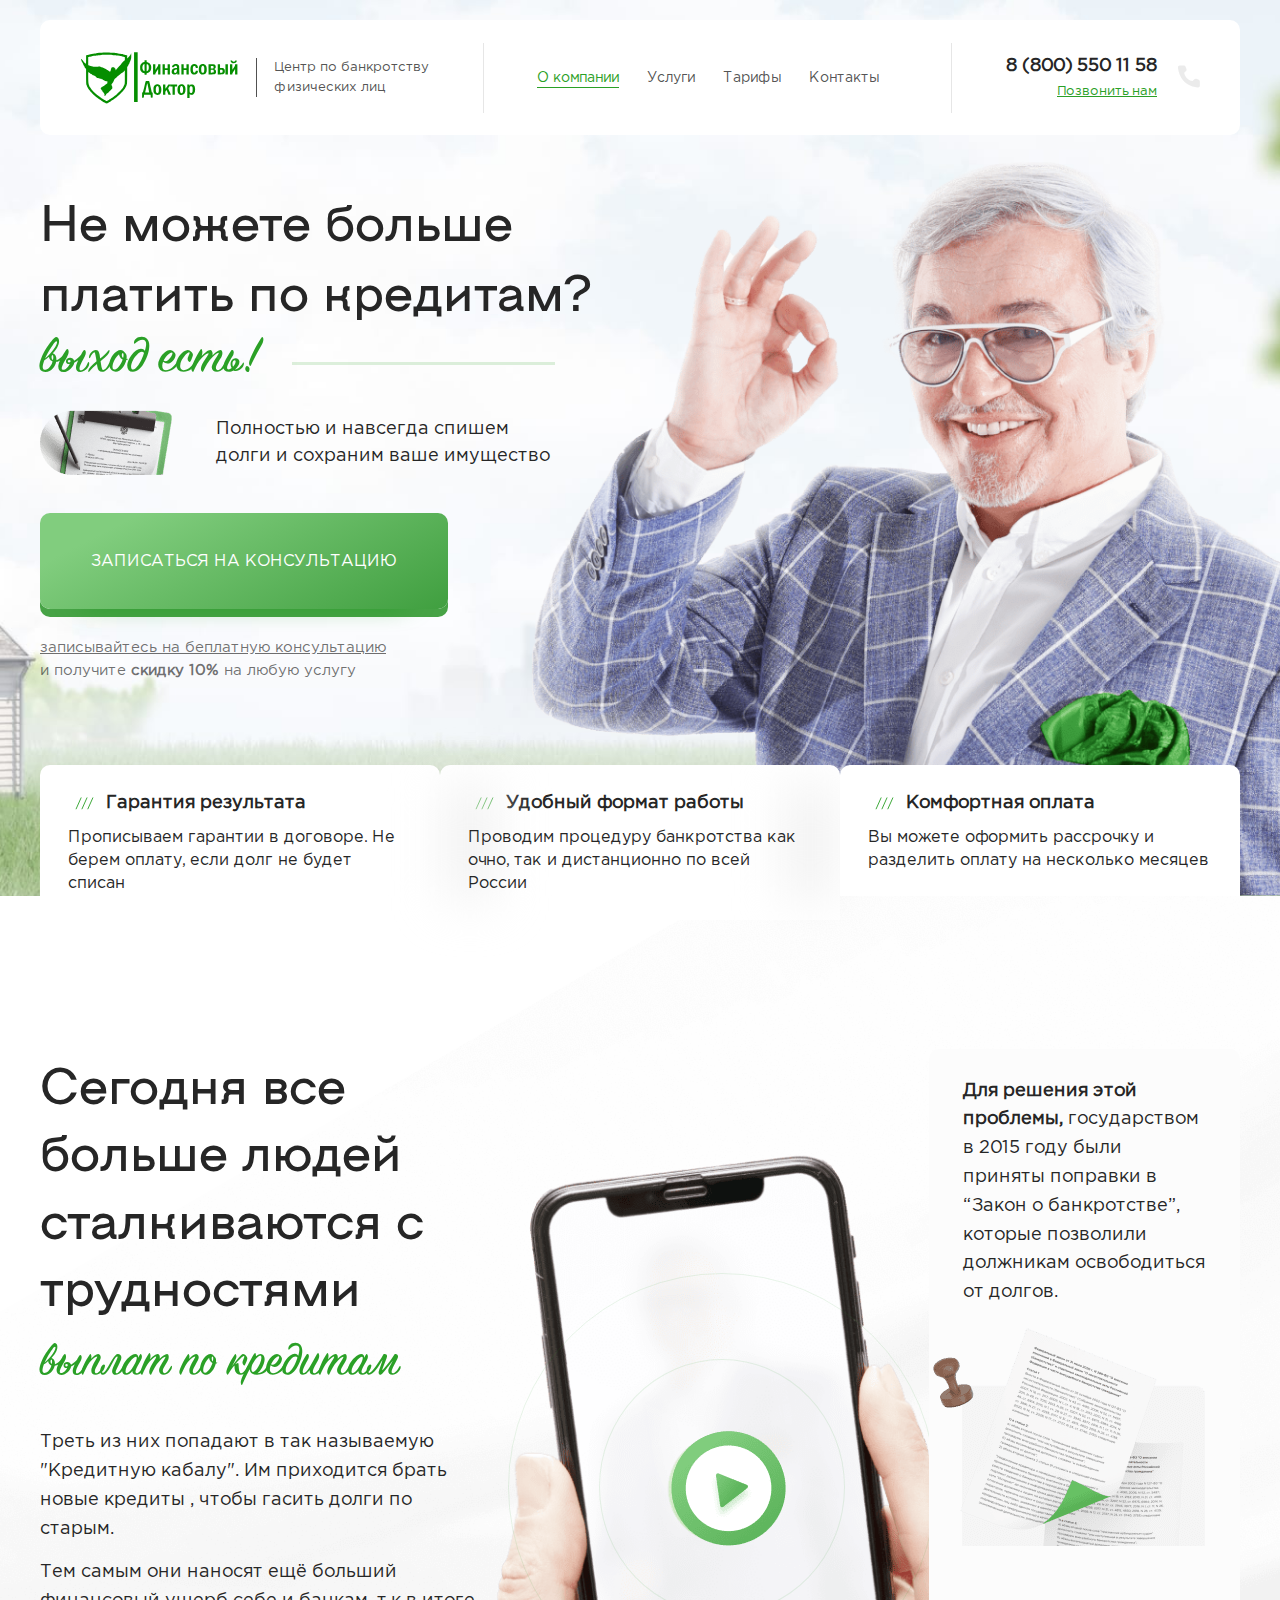
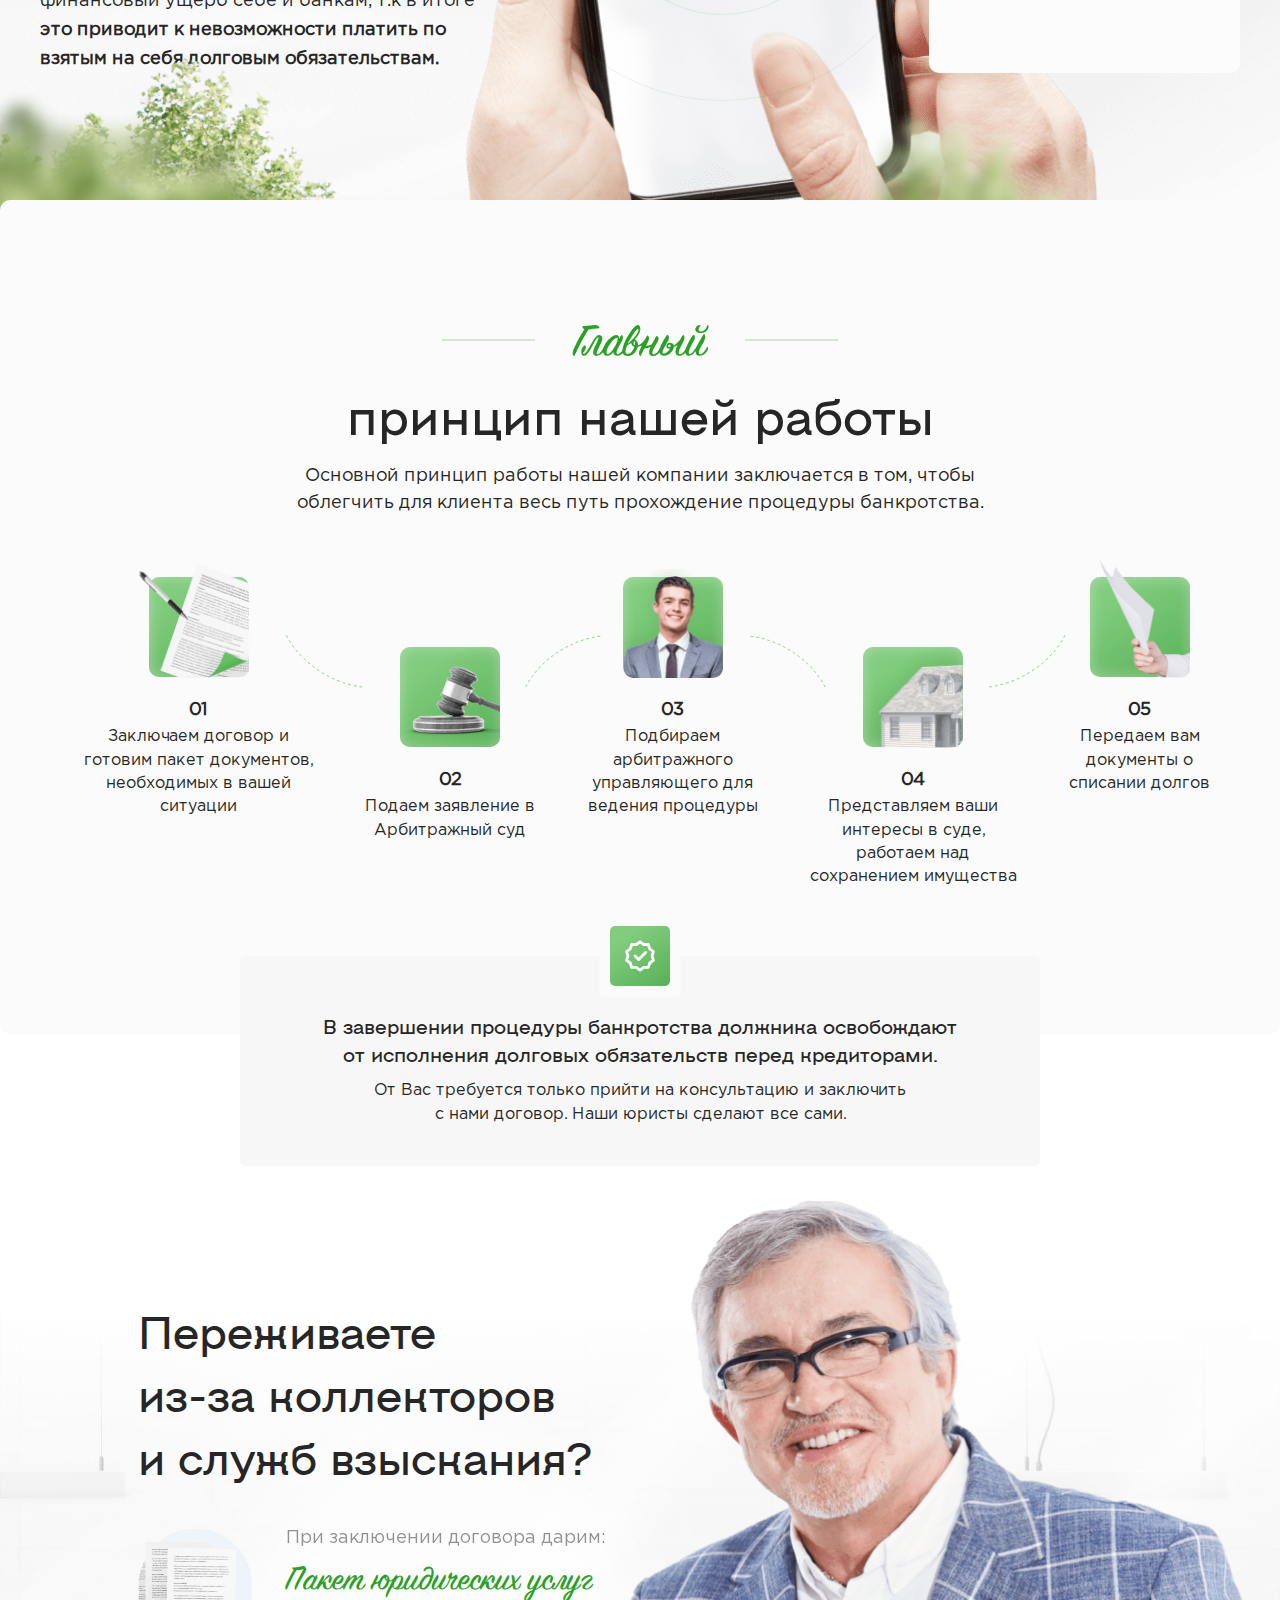
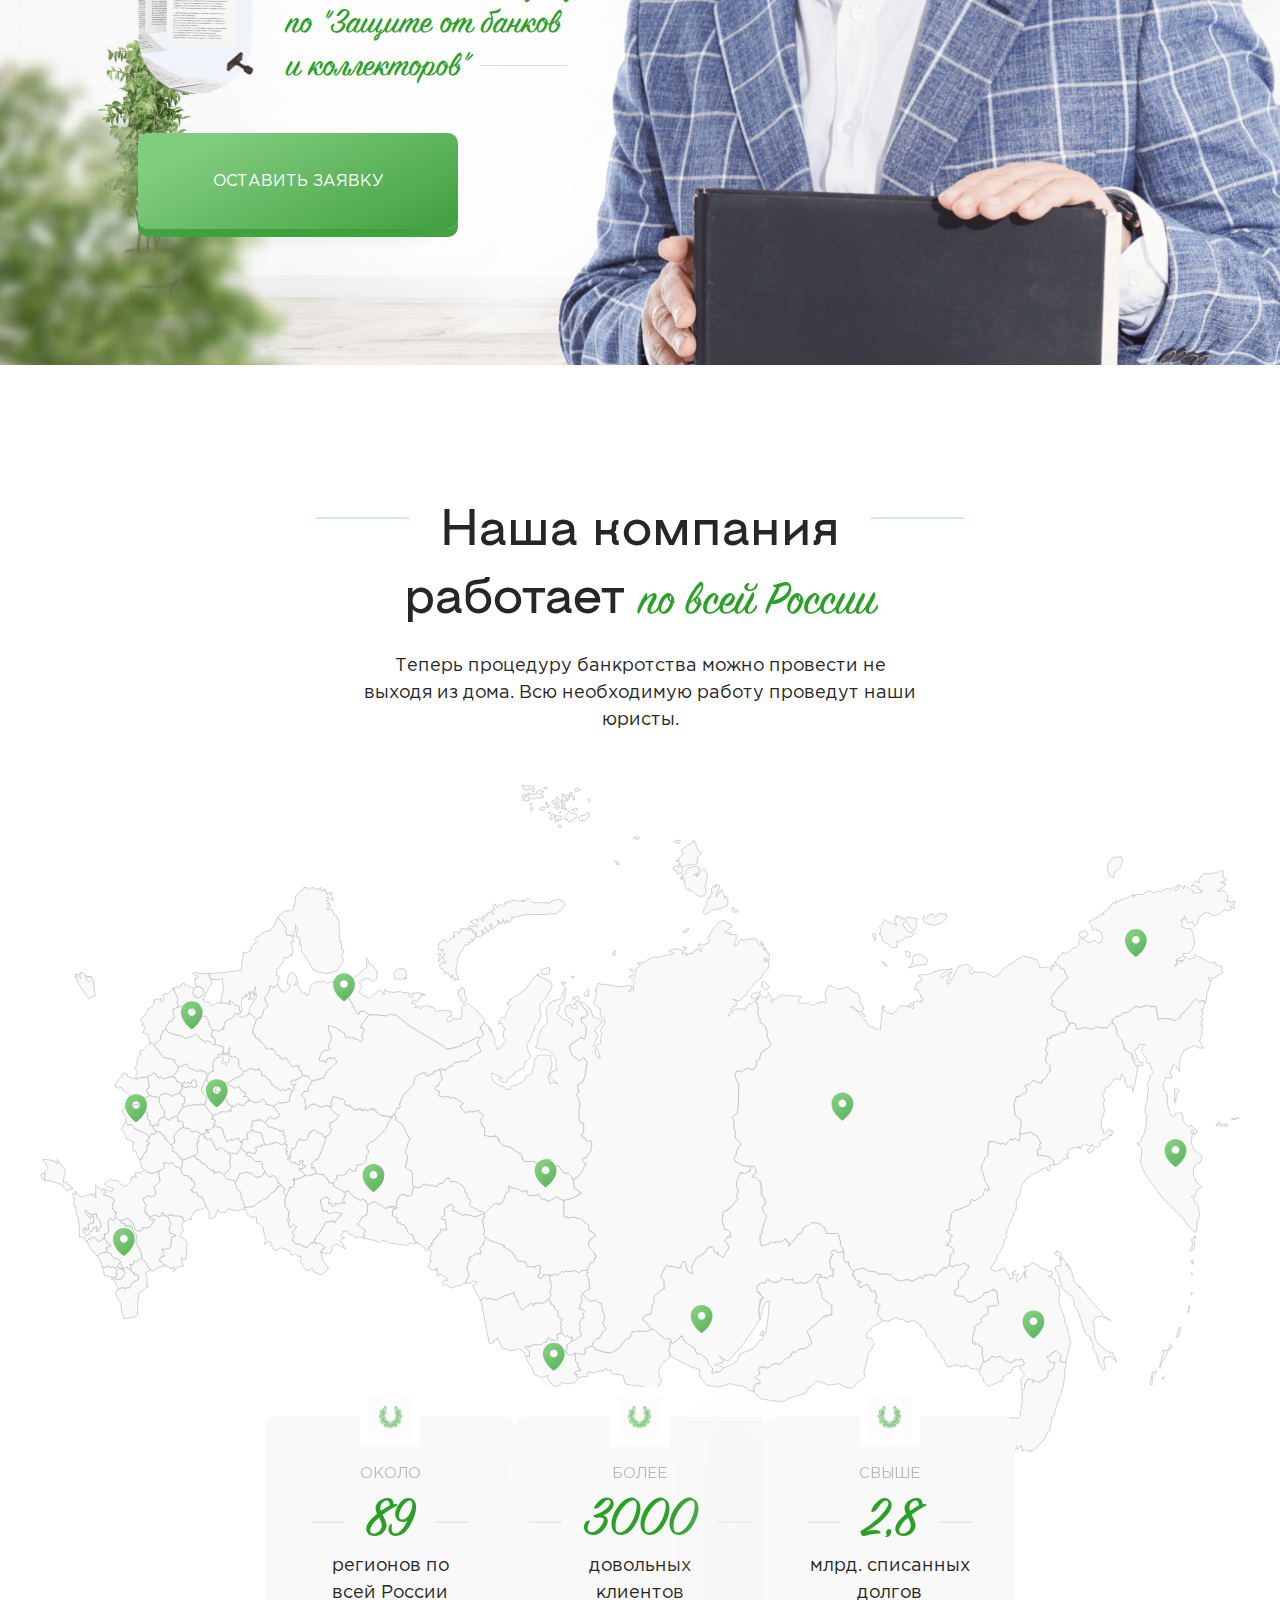
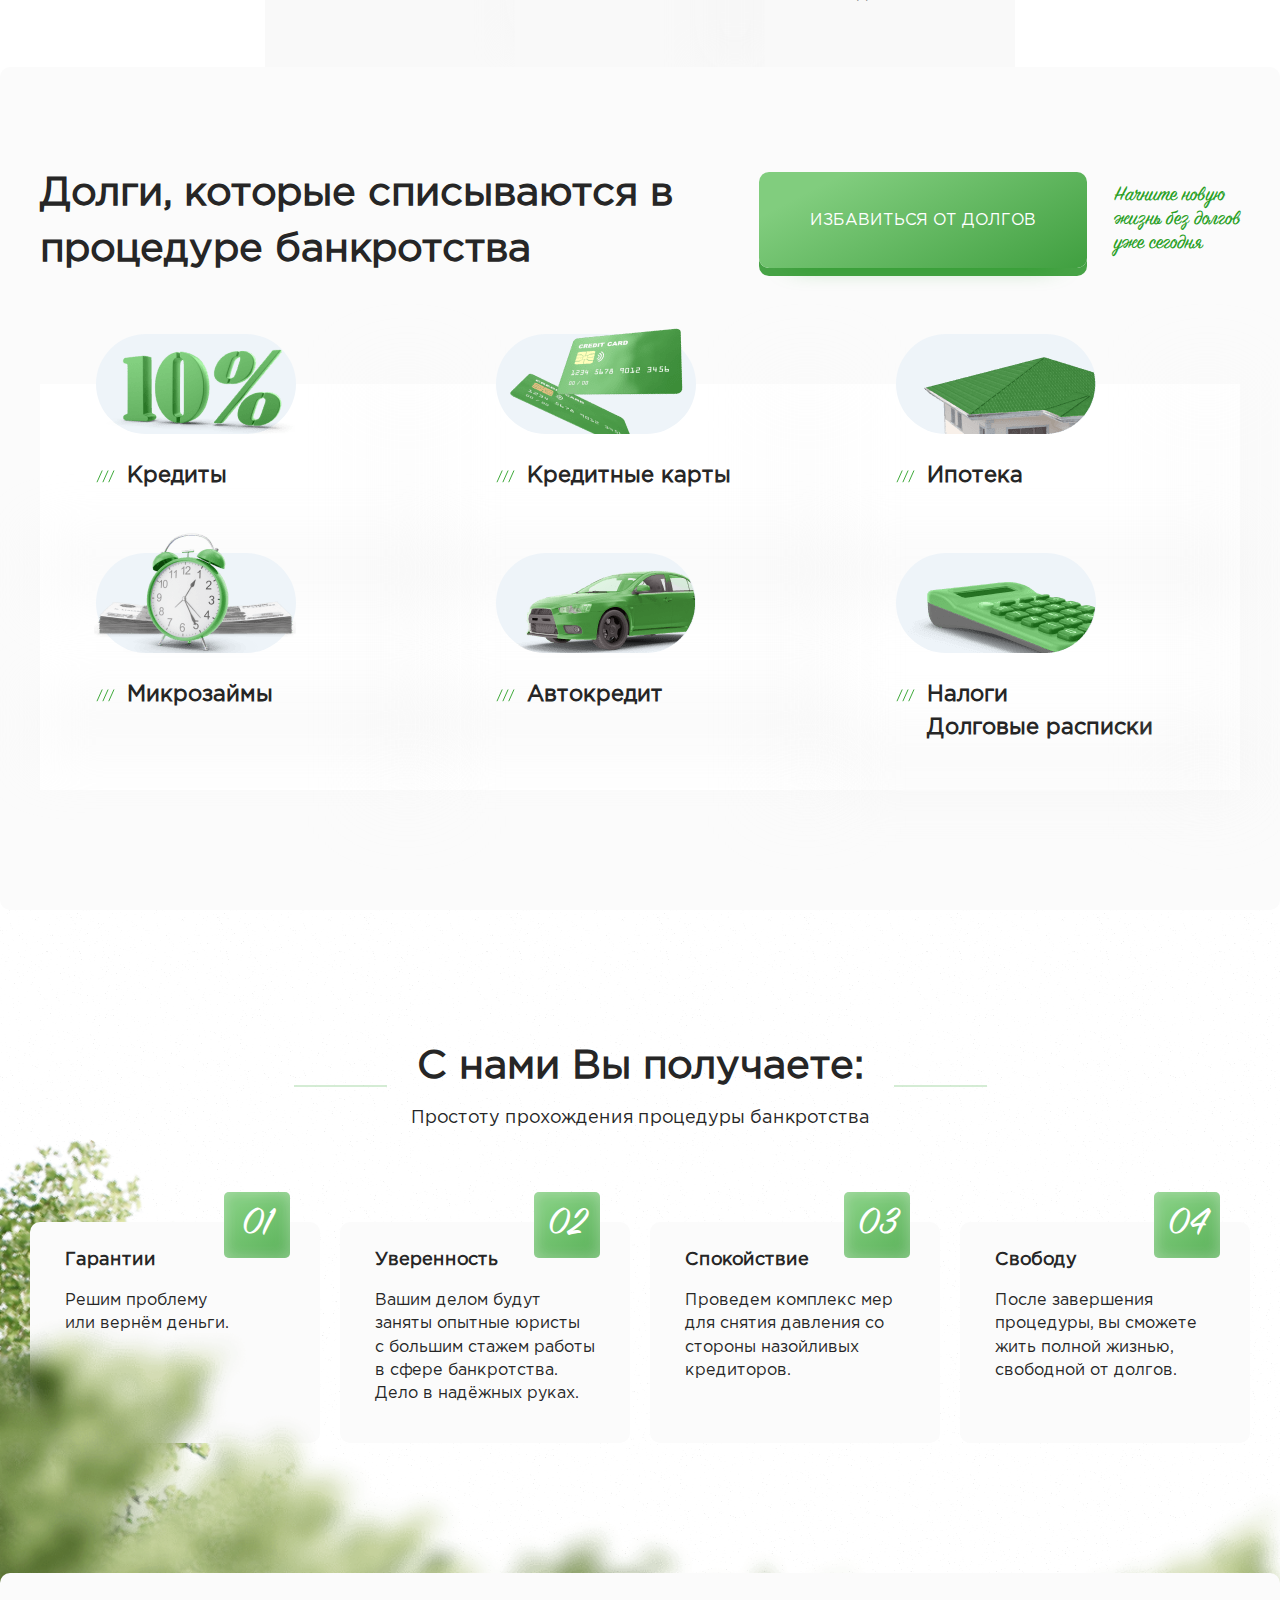
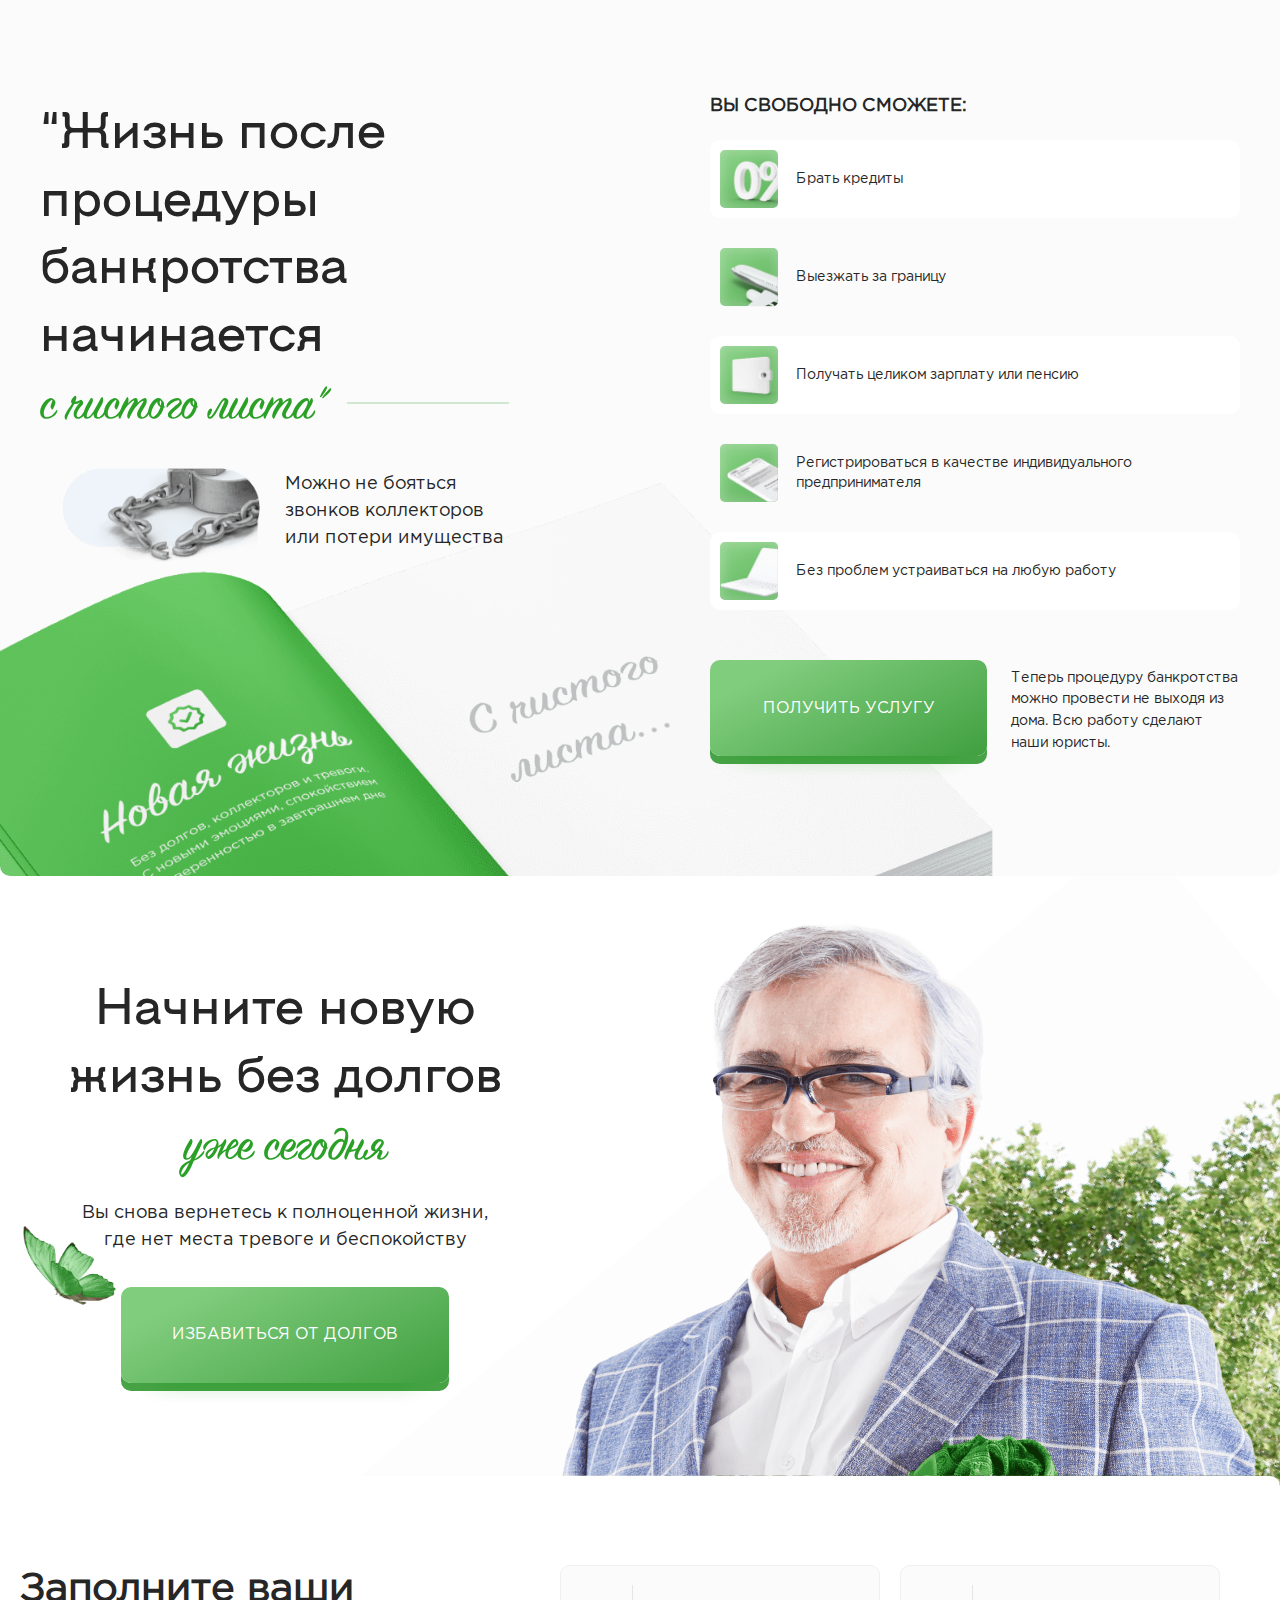
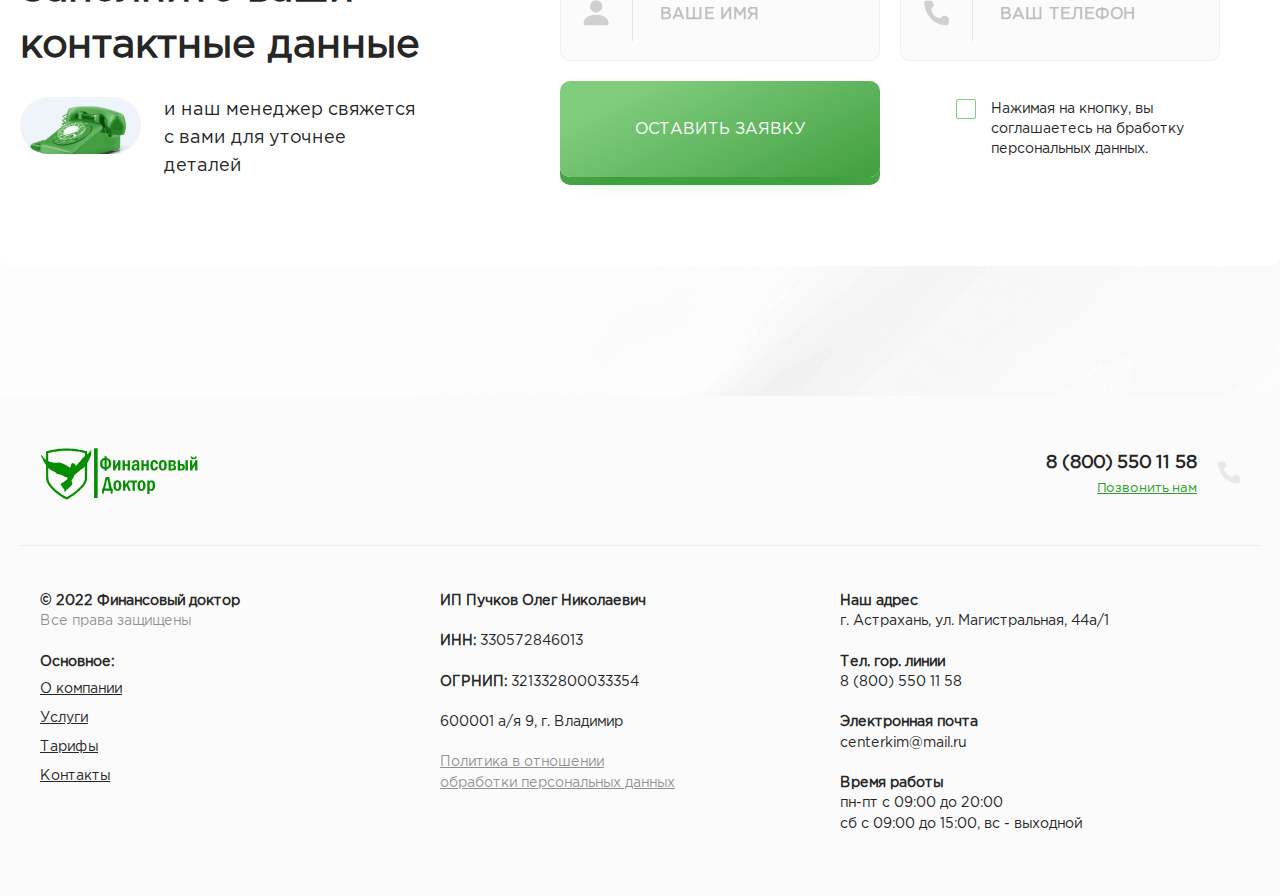
<file: index.html>
<!doctype html>
<html lang="ru">

<head>
    <meta charset="UTF-8">
    <meta name="viewport" content="width=device-width, user-scalable=no, initial-scale=1.0, maximum-scale=1.0, minimum-scale=1.0">
    <meta http-equiv="X-UA-Compatible" content="ie=edge">
    <link rel="stylesheet" href="css/style.css?_v=20221024053934">
    <link rel="stylesheet" href="css/fancybox.css?_v=20221024053934">
    <title>Главная</title>

</head>

<body>


    <div class="wrapper">
        <header class="header">
            <div class="header__container container">
                <a href="/" class="header__logo logo">
                    <img src="images/logo.svg" alt="">
                </a>
                <p class="header__label">Центр по банкротству
                    <br>физических лиц
                </p>
                <div class="header__menu menu">
                    <div class="menu__content">
                        <nav class="menu__body">
                            <ul class="menu__list">
                                <li class="menu__item">
                                    <a href="" class="menu__link active">О компании</a>
                                </li>
                                <li class="menu__item">
                                    <a href="" class="menu__link">Услуги</a>
                                </li>
                                <li class="menu__item">
                                    <a href="" class="menu__link">Тарифы</a>
                                </li>
                                <li class="menu__item">
                                    <a href="" class="menu__link">Контакты</a>
                                </li>
                            </ul>
                        </nav>
                    </div>
                </div>
                <div class="header__phone phone" data-da=".menu__content,991.98,last">
                    <div class="phone__content">
                        <a href="tel:88005501158" class="phone__item">8 (800) 550 11 58</a>
                        <a href="" class="phone__callback">Позвонить нам</a>
                    </div>
                    <div class="phone__icon">
                        <svg>
                            <use xlink:href="images/icons/icons.svg#phone"></use>
                        </svg>
                    </div>
                </div>
                <button type="button" class="icon-menu">
                    <span></span>
                    <span></span>
                    <span></span>
                </button>
            </div>
        </header>

        <main class="page">
            <div class="main-block">
                <div class="main-block__body">
                    <div class="main-block__container container">
                        <div class="main-block__content">
                            <h1 class="main-block__title">Не можете больше платить по кредитам?
                                <br>
                                <span>выход есть!</span>
                            </h1>
                            <div class="main-block__save save-main-block">
                                <div class="save-main-block__image">
                                    <img src="images/intro/save.png" alt="">
                                </div>
                                <p class="save-main-block__text">Полностью и навсегда спишем
                                    <br>долги и сохраним ваше имущество
                                </p>
                            </div>
                            <div data-da=".main-block,725.98,last" class="main-block__bottom">
                                <a href="" class="main-block__button button open-modal" data-modal="personal-data">
                                    <span>Записаться на консультацию</span>
                                </a>
                                <p class="main-block__label">
                                    <span>записывайтесь на беплатную консультацию</span>
                                    <br>и получите <b>скидку 10%</b> на любую услугу
                                </p>
                            </div>

                        </div>
                        <div class="main-block__image">
                            <img src="images/intro/man.png" alt="">
                        </div>

                    </div>
                </div>

            </div>
            <section class="advantages">
                <div class="advantages__container container">
                    <div class="advantages__row">
                        <div class="advantages__column">
                            <div class="advantages__item">
                                <h2 class="advantages__title">Гарантия результата</h2>
                                <p class="advantages__text text">Прописываем гарантии в договоре. Не берем оплату, если долг не будет списан</p>
                            </div>
                        </div>
                        <div class="advantages__column">
                            <div class="advantages__item">
                                <h2 class="advantages__title">Удобный формат работы</h2>
                                <p class="advantages__text text">Проводим процедуру банкротства как очно, так и дистанционно по всей России</p>
                            </div>
                        </div>
                        <div class="advantages__column">
                            <div class="advantages__item">
                                <h2 class="advantages__title">Комфортная оплата</h2>
                                <p class="advantages__text text">Вы можете оформить рассрочку и разделить оплату на несколько месяцев</p>
                            </div>
                        </div>
                    </div>
                </div>

            </section>
            <section class="problem">
                <div class="problem__container container">
                    <div class="problem__content">
                        <div class="problem__top top-block">
                            <h2 class="top-block__title">Сегодня все больше людей сталкиваются с трудностями
                                <br>
                                <b>выплат по кредитам</b>
                            </h2>
                        </div>
                        <div class="problem__text">
                            <p>Треть из них попадают в так называемую "Кредитную кабалу". Им приходится брать новые кредиты , чтобы гасить долги по старым.</p>
                            <p>Тем самым они наносят ещё больший финансовый ущерб себе и банкам, т.к в итоге <b>это приводит к невозможности платить по взятым на себя долговым обязательствам.</b>
                            </p>
                        </div>
                    </div>
                    <div class="problem__phone">
                        <div class="problem__play">

                            <a data-fancybox data-width="640" data-height="360" href="https://www.youtube.com/watch?v=acYd_y4OcdU" data-type="iframe" data-preload="false">
                                <span></span>
                            </a>
                        </div>
                    </div>
                    <div class="problem__block block-problem">
                        <p class="block-problem__text">
                            <b>Для решения этой проблемы,</b> государством в 2015 году были приняты поправки в “Закон о банкротстве”, которые позволили должникам освободиться от долгов.
                        </p>
                        <div class="block-problem__image">
                            <img src="images/problem/paper.png" alt="">
                        </div>
                    </div>
                </div>
            </section>
            <section class="steps">
                <div class="steps__container container">
                    <div class="steps__body container">
                        <div class="steps__top top-block">
                            <h2 class="top-block__title">
                                <span>
                                    <b>Главный</b>
                                </span>
                                <br>принцип нашей работы
                            </h2>
                            <p class="top-block__description">Основной принцип работы нашей компании заключается в том, чтобы облегчить для клиента весь путь прохождение процедуры банкротства.</p>
                        </div>
                        <div class="steps__items">
                            <div class="steps__item item-steps">
                                <div class="item-steps__icon">
                                    <img src="images/steps/01.png" alt="">
                                </div>
                                <div class="item-steps__number">01</div>
                                <p class="item-steps__text text">Заключаем договор и
                                    <br>готовим пакет документов,
                                    <br>необходимых в вашей
                                    <br>ситуации
                                </p>
                            </div>
                            <div class="steps__item item-steps">
                                <div class="item-steps__icon">
                                    <img src="images/steps/02.png" alt="">
                                </div>
                                <div class="item-steps__number">02</div>
                                <p class="item-steps__text text">Подаем заявление в
                                    <br>Арбитражный суд
                                </p>
                            </div>
                            <div class="steps__item item-steps">
                                <div class="item-steps__icon">
                                    <img src="images/steps/03.png" alt="">
                                </div>
                                <div class="item-steps__number">03</div>
                                <p class="item-steps__text text">Подбираем
                                    <br>арбитражного
                                    <br>управляющего для
                                    <br>ведения процедуры
                                </p>
                            </div>
                            <div class="steps__item item-steps">
                                <div class="item-steps__icon">
                                    <img src="images/steps/04.png" alt="">
                                </div>
                                <div class="item-steps__number">04</div>
                                <p class="item-steps__text text">Представляем ваши
                                    <br>интересы в суде,
                                    <br>работаем над
                                    <br>сохранением имущества
                                </p>
                            </div>
                            <div class="steps__item item-steps">
                                <div class="item-steps__icon">
                                    <img src="images/steps/05.png" alt="">
                                </div>
                                <div class="item-steps__number">05</div>
                                <p class="item-steps__text text">Передаем вам
                                    <br> документы о
                                    <br>списании долгов
                                </p>
                            </div>
                        </div>
                        <div data-da=".steps,991.98,last" class="steps__bottom bottom-steps">
                            <span></span>
                            <div class="bottom-steps__icon stroke">
                                <svg>
                                    <use xlink:href="images/icons/icons.svg#tick"></use>
                                </svg>
                            </div>
                            <h3 class="bottom-steps__title">В завершении процедуры банкротства должника освобождают от исполнения долговых обязательств перед кредиторами.</h3>
                            <p class="bottom-steps__text">От Вас требуется только прийти на консультацию и заключить с нами договор. Наши юристы сделают все сами.</p>
                        </div>
                    </div>

                </div>
            </section>
            <section class="experiences">
                <div class="experiences__container container">
                    <div class="experiences__content">
                        <div class="experiences__top top-block">
                            <h2 class="top-block__title">Переживаете
                                <br>
                                из-за коллекторов
                                <br>
                                и служб взыскания?
                            </h2>
                        </div>
                        <div class="experiences__contract contract-experiences">
                            <div class="contract-experiences__image">
                                <img src="images/experiences/document.png" alt="">
                            </div>
                            <div class="contract-experiences__content">
                                <div class="contract-experiences__label">При заключении договора дарим:</div>
                                <p class="contract-experiences__text">Пакет юридических услуг
                                    <br>по "Защите от банков
                                    <br>и коллекторов”
                                </p>
                            </div>
                        </div>
                        <a href="" class="experiences__button open-modal button" data-modal="personal-data">
                            <span>Оставить заявку</span>
                        </a>
                    </div>
                    <div class="experiences__image">
                        <img src="images/experiences/man.png" alt="">
                    </div>
                </div>
            </section>
            <section class="location">
                <div class="location__image location__image_first">
                    <img src="images/location/paper-and-pen.png" alt="">
                </div>
                <div class="location__image location__image_second">
                    <img src="images/location/plant.png" alt="">
                </div>
                <div class="location__container container">
                    <div class="location__top top-block">
                        <h2 class="top-block__title">
                            <span>Наша компания</span>
                            <br>работает <b>по всей России</b>
                        </h2>
                        <p class="top-block__description">Теперь процедуру банкротства можно провести не выходя из дома. Всю необходимую работу проведут наши юристы.</p>
                    </div>
                    <div class="location__map">
                        <img src="images/location/map.svg" alt="">
                    </div>
                    <div class="location__items">
                        <div class="location__item item-location">
                            <div class="item-location__body">
                                <div class="item-location__icon stroke">
                                    <img src="images/icons/wreath.svg" alt="">
                                </div>
                                <div class="item-location__label">Около</div>
                                <div class="item-location__number">89</div>
                                <p class="item-location__text">регионов по
                                    <br>всей России
                                </p>
                            </div>

                        </div>
                        <div class="location__item item-location">
                            <div class="item-location__body">
                                <div class="item-location__icon stroke">
                                    <img src="images/icons/wreath.svg" alt="">
                                </div>
                                <div class="item-location__label">Более</div>
                                <div class="item-location__number">3000</div>
                                <p class="item-location__text">довольных
                                    <br>клиентов
                                </p>
                            </div>

                        </div>
                        <div class="location__item item-location">
                            <div class="item-location__body">
                                <div class="item-location__icon stroke">
                                    <img src="images/icons/wreath.svg" alt="">
                                </div>
                                <div class="item-location__label">Свыше</div>
                                <div class="item-location__number">2,8</div>
                                <p class="item-location__text">млрд. списанных
                                    <br>долгов
                                </p>
                            </div>
                        </div>
                    </div>
                </div>
            </section>
            <section class="debts">
                <div class="debts__container container">
                    <div class="debts__body">
                        <div class="debts__top">
                            <h2 class="debts__title title">Долги, которые списываются в процедуре банкротства</h2>
                            <div class="debts__action">
                                <a href="" class="debts__button button open-modal" data-modal="personal-data">
                                    <span>Избавиться от долгов</span>
                                </a>
                                <div class="debts__label">Начните новую
                                    <br>жизнь без долгов
                                    <br>уже сегодня
                                </div>
                            </div>
                        </div>
                        <div class="debts__row">
                            <div class="debts__column">
                                <div class="debts__item item-debts">
                                    <div class="item-debts__body">
                                        <div class="item-debts__image">
                                            <img src="images/debts/01.png" alt="">
                                        </div>
                                        <div class="item-debts__text">Кредиты</div>
                                    </div>
                                </div>
                                <div class="debts__item item-debts">
                                    <div class="item-debts__body">
                                        <div class="item-debts__image">
                                            <img src="images/debts/04.png" alt="">
                                        </div>
                                        <div class="item-debts__text">Микрозаймы</div>
                                    </div>

                                </div>
                            </div>
                            <div class="debts__column">
                                <div class="debts__item item-debts">
                                    <div class="item-debts__body">
                                        <div class="item-debts__image">
                                            <img src="images/debts/02.png" alt="">
                                        </div>
                                        <div class="item-debts__text">Кредитные карты</div>
                                    </div>
                                </div>
                                <div class="debts__item debts__item_big item-debts">
                                    <div class="item-debts__body">
                                        <div class="item-debts__image">
                                            <img src="images/debts/05.png" alt="">
                                        </div>
                                        <div class="item-debts__text">Автокредит</div>
                                    </div>

                                </div>
                            </div>
                            <div class="debts__column">
                                <div class="debts__item item-debts">
                                    <div class="item-debts__body">
                                        <div class="item-debts__image">
                                            <img src="images/debts/03.png" alt="">
                                        </div>
                                        <div class="item-debts__text">Ипотека</div>
                                    </div>

                                </div>

                                <div class="debts__item debts__item_big item-debts">
                                    <div class="item-debts__body">
                                        <div class="item-debts__image">
                                            <img src="images/debts/06.png" alt="">
                                        </div>
                                        <div class="item-debts__text">Налоги
                                            <br>Долговые расписки
                                        </div>
                                    </div>

                                </div>
                            </div>
                        </div>
                    </div>

                </div>
            </section>
            <section class="results">
                <div class="results__body">
                    <div class="results__container container">
                        <div class="results__top">
                            <h2 class="results__title title">С нами Вы получаете:</h2>
                            <p class="results__description">Простоту прохождения процедуры банкротства</p>
                        </div>
                        <div class="results__items">
                            <div class="results__item item-results">
                                <div class="item-results__body">
                                    <div class="item-results__number">01</div>
                                    <h3 class="item-results__title">Гарантии</h3>
                                    <p class="item-results__text text">Решим проблему
                                        <br>или вернём деньги.
                                    </p>
                                </div>
                            </div>
                            <div class="results__item item-results">
                                <div class="item-results__body">
                                    <div class="item-results__number">02</div>
                                    <h3 class="item-results__title">Уверенность</h3>
                                    <p class="item-results__text text">Вашим делом будут заняты опытные юристы
                                        <br> с большим стажем работы в сфере банкротства. Дело в надёжных руках.
                                    </p>
                                </div>
                            </div>
                            <div class="results__item item-results">
                                <div class="item-results__body">
                                    <div class="item-results__number">03</div>
                                    <h3 class="item-results__title">Спокойствие</h3>
                                    <p class="item-results__text text">Проведем комплекс мер для снятия давления со стороны назойливых кредиторов.</p>
                                </div>
                            </div>
                            <div class="results__item item-results">
                                <div class="item-results__body">
                                    <div class="item-results__number">04</div>
                                    <h3 class="item-results__title">Свободу</h3>
                                    <p class="item-results__text text">После завершения процедуры, вы сможете жить полной жизнью, свободной от долгов.</p>
                                </div>
                            </div>
                        </div>
                    </div>
                </div>

            </section>
            <section class="new-life">
                <div class="new-life__body new-life__body_offset">
                    <div class="new-life__container container">
                        <div class="new-life__block block-new-life">
                            <div class="block-new-life__top">
                                <h2 class="top-block__title top-block__title_left">Жизнь
                                    <br>после процедуры
                                    <br>банкротства начинается
                                    <br>
                                    <span>
                                        <b>с чистого листа</b>
                                    </span>
                                </h2>
                            </div>
                            <div class="block-new-life__bottom">
                                <div class="block-new-life__image">
                                    <img src="images/new-life/handcuffs.png" alt="">
                                </div>
                                <p class="block-new-life__text">Можно не бояться звонков коллекторов или потери имущества</p>
                            </div>
                        </div>
                        <div class="new-life__abilities abilities-new-life">
                            <div class="abilities-new-life__title">Вы свободно сможете:</div>
                            <div class="abilities-new-life__items">
                                <div class="abilities-new-life__item">
                                    <div class="abilities-new-life__icon">
                                        <img src="images/new-life/01.png" alt="">
                                    </div>
                                    <p class="abilities-new-life__text text">Брать кредиты</p>
                                </div>
                                <div class="abilities-new-life__item">
                                    <div class="abilities-new-life__icon">
                                        <img src="images/new-life/02.png" alt="">
                                    </div>
                                    <p class="abilities-new-life__text text">Выезжать за границу</p>
                                </div>
                                <div class="abilities-new-life__item">
                                    <div class="abilities-new-life__icon">
                                        <img src="images/new-life/03.png" alt="">
                                    </div>
                                    <p class="abilities-new-life__text text">Получать целиком зарплату или пенсию</p>
                                </div>
                                <div class="abilities-new-life__item">
                                    <div class="abilities-new-life__icon">
                                        <img src="images/new-life/04.png" alt="">
                                    </div>
                                    <p class="abilities-new-life__text text">Регистрироваться в качестве индивидуального предпринимателя</p>
                                </div>
                                <div class="abilities-new-life__item">
                                    <div class="abilities-new-life__icon">
                                        <img src="images/new-life/05.png" alt="">
                                    </div>
                                    <p class="abilities-new-life__text text">Без проблем устраиваться на любую работу</p>
                                </div>
                            </div>
                            <div class="abilities-new-life__bottom">
                                <a href="" class="abilities-new-life__button button open-modal" data-modal="personal-data">
                                    <span>Получить услугу</span>
                                </a>
                                <p class="abilities-new-life__label text">Теперь процедуру банкротства можно провести не выходя из дома. Всю работу сделают наши юристы.</p>
                            </div>
                        </div>
                    </div>
                </div>

            </section>
            <section class="beginning">

                <div class="beginning__container container">
                    <div class="beginning__content">
                        <div class="beginning__top top-block">
                            <h2 class="top-block__title">Начните новую жизнь без долгов <b>уже сегодня</b>
                            </h2>
                            <p class="top-block__description">Вы снова вернетесь к полноценной жизни, где нет места тревоге и беспокойству</p>
                        </div>
                        <div data-da=".contacts__container,725.98,last" class="beginning__button">
                            <a href="" class="button open-modal" data-modal="personal-data">
                                <span>Избавиться от долгов</span>
                            </a>
                        </div>
                    </div>


                    <div class="beginning__butterfly">
                        <img src="images/beginning/butterfly.png" alt="">
                    </div>
                    <div class="beginning__man">
                        <img src="images/beginning/man.png" alt="">
                    </div>
                    <div class="beginning__bush">
                        <img src="images/beginning/bush.png" alt="">
                    </div>
                </div>
            </section>
            <section class="contacts">
                <div class="contacts__container container">
                    <div class="contacts__body">
                        <div class="contacts__block block-contacts">
                            <h2 class="block-contacts__title">Заполните ваши контактные данные</h2>
                            <div class="block-contacts__bottom">
                                <div class="block-contacts__image">
                                    <img src="images/contacts/phone.png" alt="">
                                </div>
                                <p class="block-contacts__text">и наш менеджер свяжется с вами для уточнее деталей</p>
                            </div>
                        </div>
                        <form action="#" class="contacts__form form-contacts">
                            <div class="form-contacts__body">
                                <div class="form-contacts__input input">
                                    <div class="input__icon">
                                        <svg>
                                            <use xlink:href="images/icons/icons.svg#user"></use>
                                        </svg>
                                    </div>
                                    <input placeholder="Ваше имя" type="text">
                                </div>
                                <div class="form-contacts__input input">
                                    <div class="input__icon">
                                        <svg>
                                            <use xlink:href="images/icons/icons.svg#phone"></use>
                                        </svg>
                                    </div>
                                    <input placeholder="Ваш телефон" type="tel">
                                </div>
                            </div>
                            <div class="form-contacts__footer">
                                <a href="" class="form-contacts__button button open-modal" data-modal="personal-data">
                                    <span>Оставить заявку</span>
                                </a>
                                <label class="form-contacts__checkbox checkbox">
                                    <input type="checkbox">
                                    <span>Нажимая на кнопку, вы соглашаетесь на бработку персональных данных.</span>
                                </label>

                            </div>
                        </form>
                    </div>
                </div>
            </section>
        </main>
        <div class="footer">
            <div class="footer__top top-footer">
                <div class="top-footer__container container">
                    <a href="" class="top-footer__logo logo">
                        <img src="images/logo.svg" alt="">
                    </a>
                    <div class="top-footer__phone phone">
                        <div class="phone__content">
                            <a href="tel:88005501158" class="phone__item">8 (800) 550 11 58</a>
                            <a href="" class="phone__callback">Позвонить нам</a>
                        </div>
                        <div class="phone__icon">
                            <svg>
                                <use xlink:href="images/icons/icons.svg#phone"></use>
                            </svg>
                        </div>
                    </div>
                </div>
            </div>
            <div class="footer__main main-footer">
                <div class="main-footer__container container">
                    <div class="main-footer__column">
                        <p class="main-footer__copy">
                            <span>© 2022 Финансовый доктор</span>
                            <br>
                            Все права защищены
                        </p>
                        <div class="main-footer__menu menu-footer">
                            <div class="menu-footer__label">Основное:</div>
                            <ul class="menu-footer__list">
                                <li class="menu-footer__item">
                                    <a href="" class="menu-footer__link">О компании</a>
                                </li>
                                <li class="menu-footer__item">
                                    <a href="" class="menu-footer__link">Услуги</a>
                                </li>
                                <li class="menu-footer__item">
                                    <a href="" class="menu-footer__link">Тарифы</a>
                                </li>
                                <li class="menu-footer__item">
                                    <a href="" class="menu-footer__link">Контакты</a>
                                </li>
                            </ul>
                        </div>
                    </div>
                    <div class="main-footer__column">
                        <div class="main-footer__info main-footer__info_column info-footer">
                            <div class="info-footer__item info-footer__item_visible">
                                <span>ИП Пучков Олег Николаевич</span>
                            </div>
                            <div class="info-footer__items">
                                <div class="info-footer__item info-footer__item_visible">
                                    <span>ИНН:</span> 330572846013
                                </div>
                                <div class="info-footer__item info-footer__item_visible">
                                    <span>ОГРНИП:</span> 321332800033354
                                </div>
                            </div>
                            <div class="info-footer__item info-footer__item_visible">600001 а/я 9, г. Владимир</div>
                            <a href="" class="info-footer__politics">Политика в отношении
                                <br>обработки персональных данных
                            </a>
                        </div>
                    </div>
                    <div class="main-footer__column">
                        <div class="main-footer__info info-footer">
                            <div class="info-footer__column">
                                <div class="info-footer__item">
                                    <span>Наш адрес</span>
                                    <br>
                                    г. Астрахань, ул. Магистральная, 44а/1
                                </div>
                                <div class="info-footer__item">
                                    <span>Тел. гор. линии</span>
                                    <br>
                                    8 (800) 550 11 58
                                </div>
                            </div>

                            <div class="info-footer__column">
                                <div class="info-footer__item">
                                    <span>Электронная почта</span>
                                    <br>
                                    centerkim@mail.ru
                                </div>
                                <div class="info-footer__item">
                                    <span>Время работы</span>
                                    <br>
                                    пн-пт с 09:00 до 20:00
                                    <br>
                                    сб с 09:00 до 15:00, вс - выходной
                                </div>
                            </div>


                        </div>
                    </div>
                </div>

            </div>
        </div>

    </div>
    <script src="js/fancybox.umd.js?_v=20221024053934"></script>
    <div class="overlay">
        <div class="modal" data-modal="personal-data">
            <div class="modal__wrapper">
                <div class="modal__butterfly">
                    <img src="images/popup/butterfly.png" alt="">
                </div>
                <div class="modal__close modal-close">
                    <span></span>
                </div>
                <div class="modal__content">
                    <h4 class="modal__title title">Заполните ваши персональные
                        <br>контактные данные
                    </h4>
                    <h4 class="modal__title modal__title_adaptive title">Заполните ваши контактные данные</h4>
                    <div class="modal__phone phone-modal">
                        <div class="phone-modal__image">
                            <img src="images/popup/phone.png" alt="">
                        </div>
                        <p class="phone-modal__text">и наш менеджер свяжется с вами для уточнения деталей</p>
                    </div>
                    <form action="#" class="modal__form form-modal">
                        <div class="form-modal__input input">
                            <div class="input__icon">
                                <svg>
                                    <use xlink:href="images/icons/icons.svg#user"></use>
                                </svg>
                            </div>
                            <input placeholder="Ваше имя" type="text">
                        </div>
                        <div class="form-modal__input input">
                            <div class="input__icon">
                                <svg>
                                    <use xlink:href="images/icons/icons.svg#phone"></use>
                                </svg>
                            </div>
                            <input placeholder="Ваш телефон" type="tel">
                        </div>
                        <button type="submit" class="form-modal__button button">
                            <span>Оставить заявку</span>
                        </button>
                        <label class="form-modal__checkbox checkbox">
                            <input type="checkbox">
                            <span>Нажимая на кнопку, вы соглашаетесь на бработку персональных данных.</span>
                        </label>

                    </form>
                </div>
            </div>

        </div>
    </div>
    <script src="js/script.js?_v=20221024053934"></script>
</body>

</html>
</file>
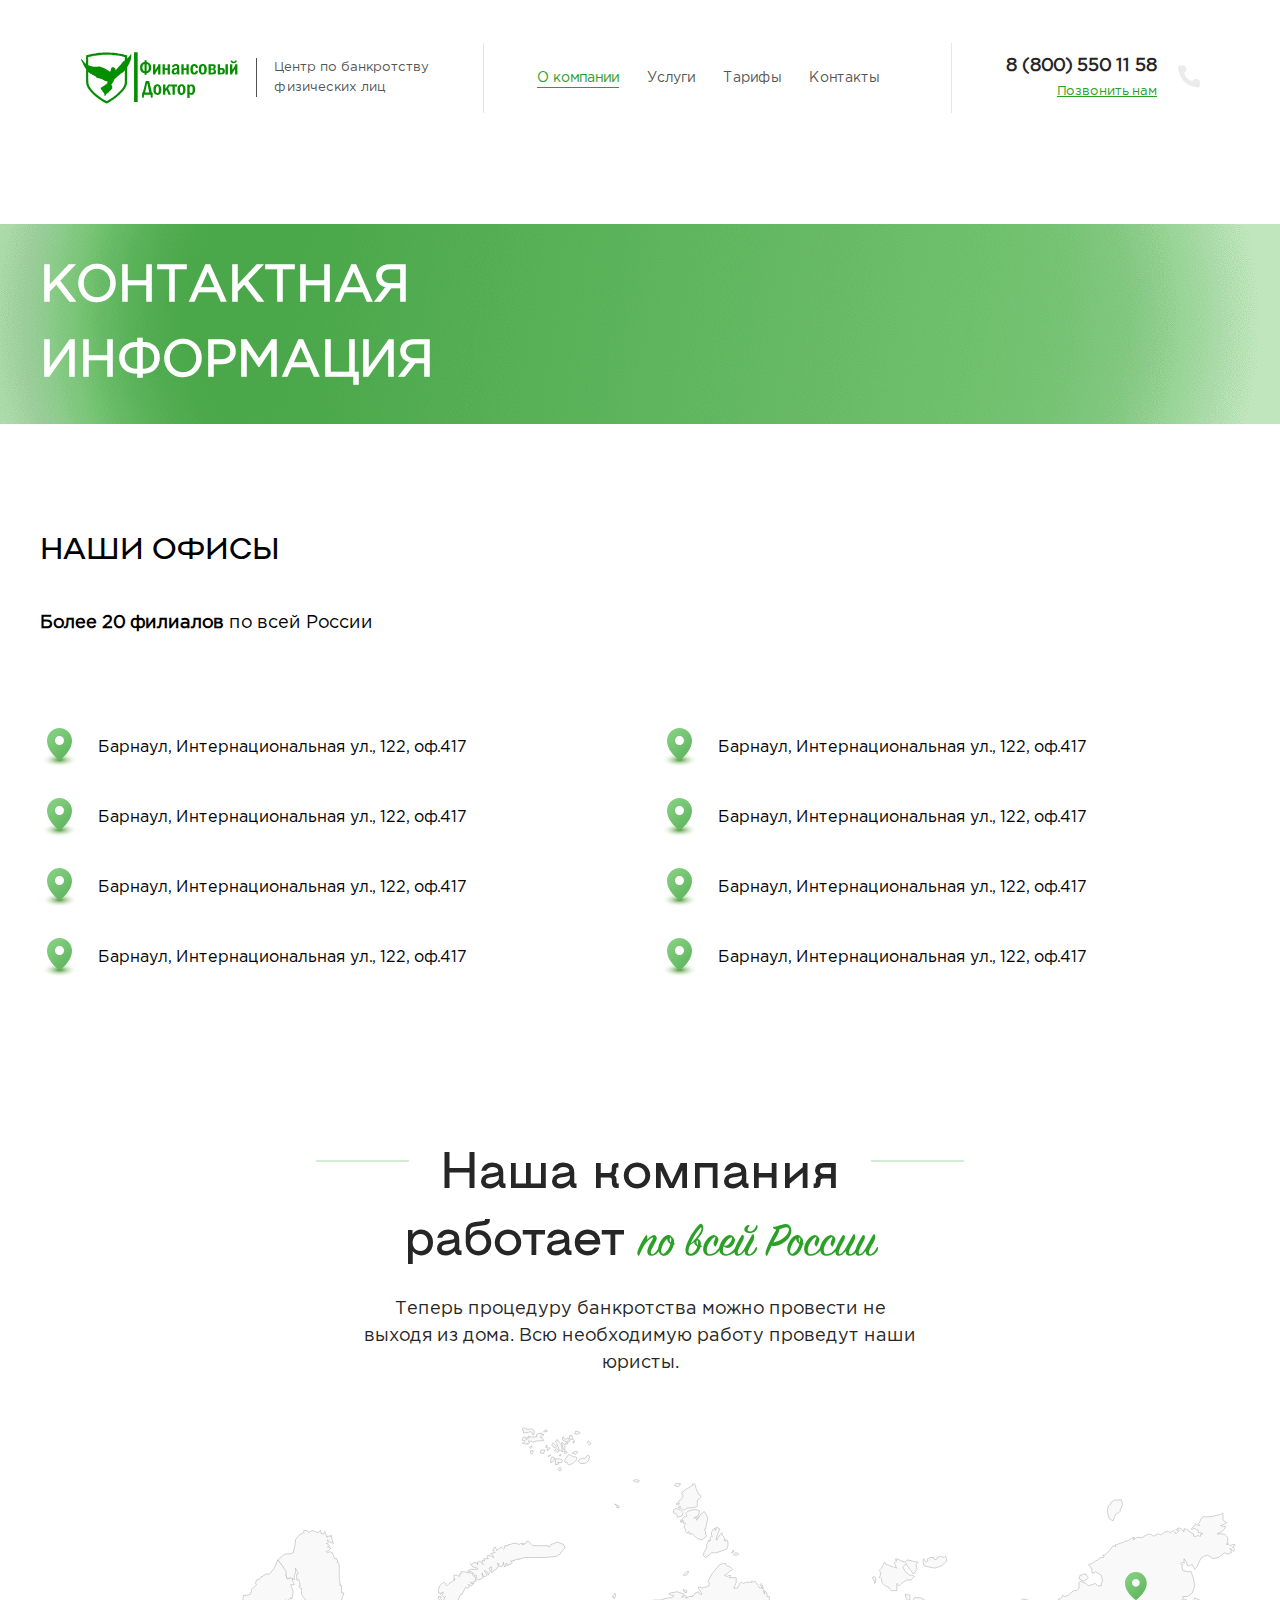
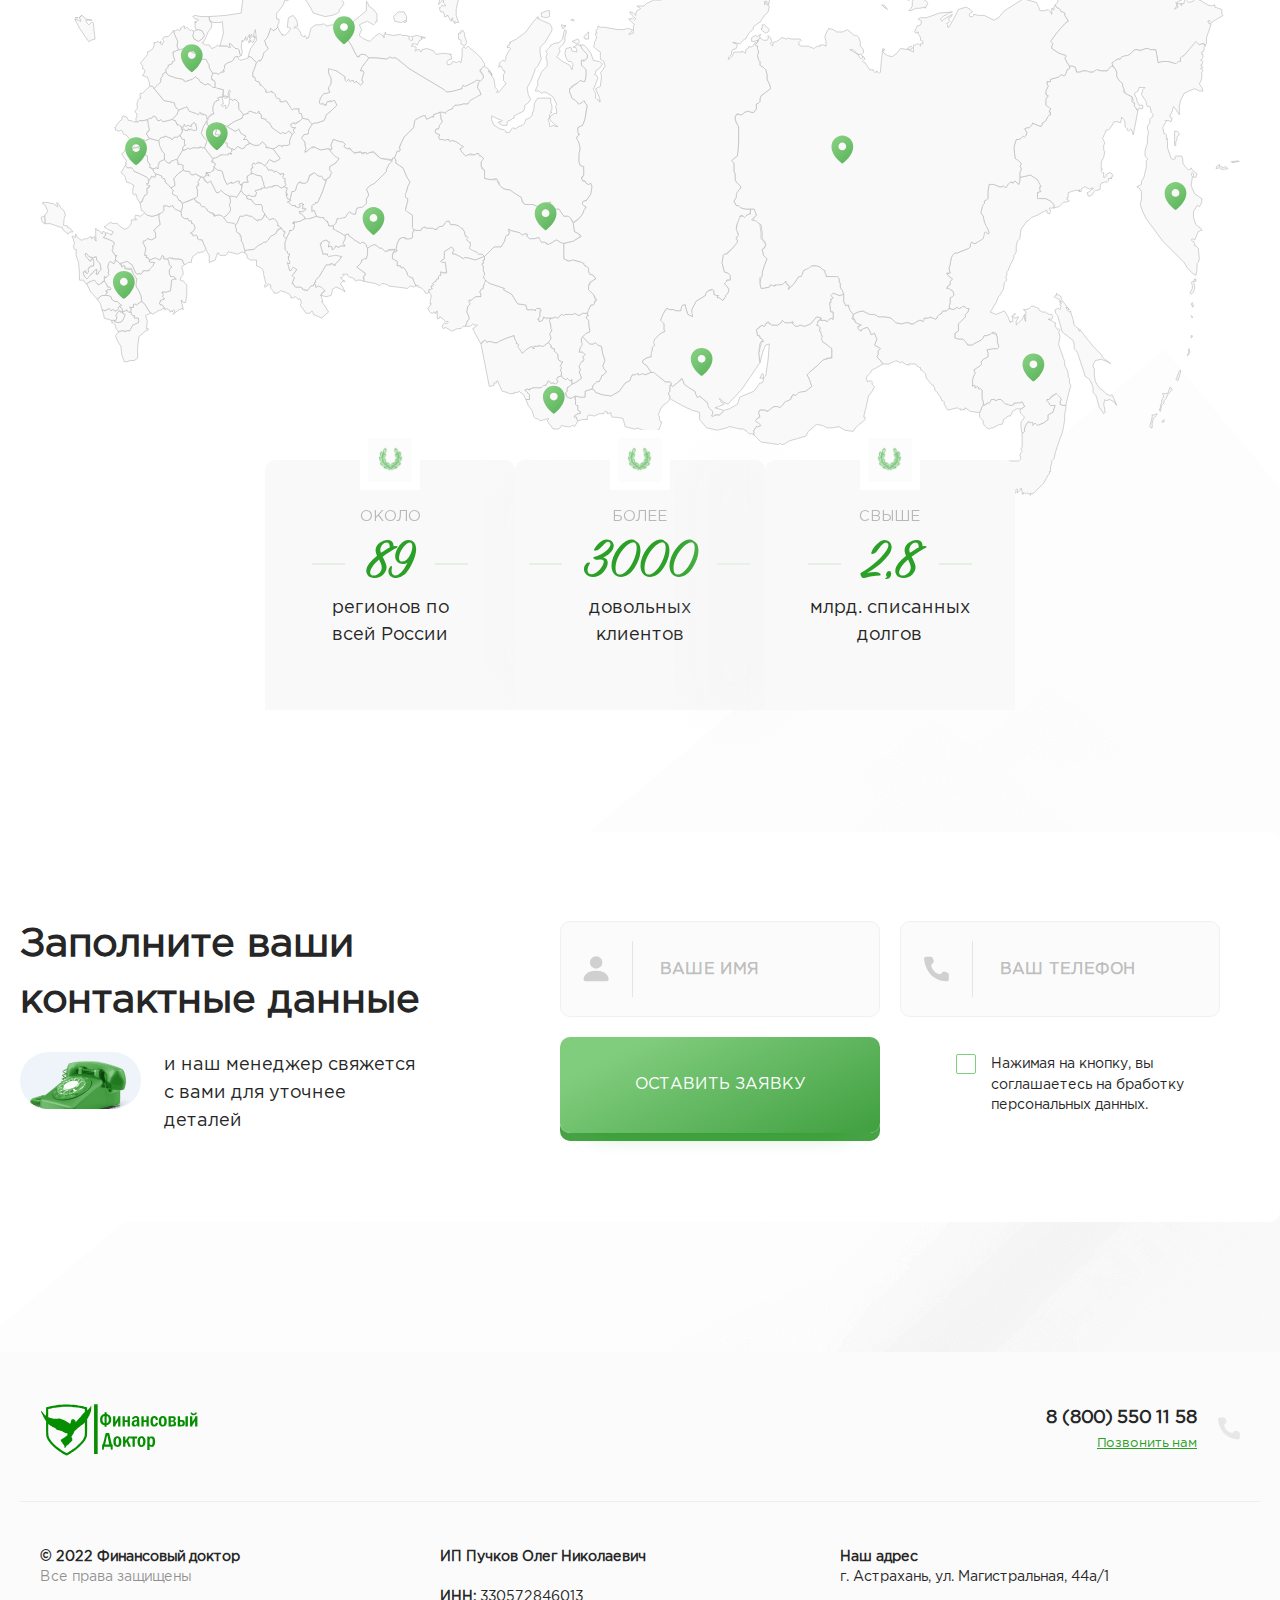
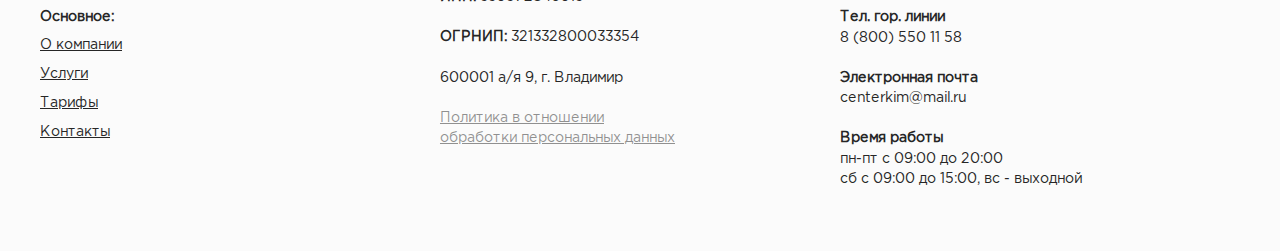
<file: contacts.html>
<!doctype html>
<html lang="ru">

<head>
    <meta charset="UTF-8">
    <meta name="viewport" content="width=device-width, user-scalable=no, initial-scale=1.0, maximum-scale=1.0, minimum-scale=1.0">
    <meta http-equiv="X-UA-Compatible" content="ie=edge">
    <link rel="stylesheet" href="css/style.css?_v=20221024053934">
    <link rel="stylesheet" href="css/fancybox.css?_v=20221024053934">
    <title>Главная</title>

</head>

<body>


    <div class="wrapper">
        <header class="header">
            <div class="header__container container">
                <a href="/" class="header__logo logo">
                    <img src="images/logo.svg" alt="">
                </a>
                <p class="header__label">Центр по банкротству
                    <br>физических лиц
                </p>
                <div class="header__menu menu">
                    <div class="menu__content">
                        <nav class="menu__body">
                            <ul class="menu__list">
                                <li class="menu__item">
                                    <a href="" class="menu__link active">О компании</a>
                                </li>
                                <li class="menu__item">
                                    <a href="" class="menu__link">Услуги</a>
                                </li>
                                <li class="menu__item">
                                    <a href="" class="menu__link">Тарифы</a>
                                </li>
                                <li class="menu__item">
                                    <a href="" class="menu__link">Контакты</a>
                                </li>
                            </ul>
                        </nav>
                    </div>
                </div>
                <div class="header__phone phone" data-da=".menu__content,991.98,last">
                    <div class="phone__content">
                        <a href="tel:88005501158" class="phone__item">8 (800) 550 11 58</a>
                        <a href="" class="phone__callback">Позвонить нам</a>
                    </div>
                    <div class="phone__icon">
                        <svg>
                            <use xlink:href="images/icons/icons.svg#phone"></use>
                        </svg>
                    </div>
                </div>
                <button type="button" class="icon-menu">
                    <span></span>
                    <span></span>
                    <span></span>
                </button>
            </div>
        </header>

        <main class="page">
            <div class="intro">
                <div class="intro__body">
                    <div class="intro__container container">
                        <h1 class="intro__title">контактная
                            <br>информация
                        </h1>
                    </div>
                </div>
            </div>
            <section class="our-offices">
                <div class="our-offices__container container">
                    <h2 class="our-offices__title medium-title">НАШИ ОФИСЫ</h2>
                    <p class="our-offices__text">
                        <b>Более 20 филиалов</b> по всей России
                    </p>
                    <div class="our-offices__row">
                        <div class="our-offices__column">
                            <div class="our-offices__item item-our-offices">
                                <div class="item-our-offices__icon">
                                    <img src="images/icons/location.svg" alt="">
                                </div>
                                <p class="item-our-offices__text">Барнаул, Интернациональная ул., 122, оф.417</p>
                            </div>
                            <div class="our-offices__item item-our-offices">
                                <div class="item-our-offices__icon">
                                    <img src="images/icons/location.svg" alt="">
                                </div>
                                <p class="item-our-offices__text">Барнаул, Интернациональная ул., 122, оф.417</p>
                            </div>
                            <div class="our-offices__item item-our-offices">
                                <div class="item-our-offices__icon">
                                    <img src="images/icons/location.svg" alt="">
                                </div>
                                <p class="item-our-offices__text">Барнаул, Интернациональная ул., 122, оф.417</p>
                            </div>
                            <div class="our-offices__item item-our-offices">
                                <div class="item-our-offices__icon">
                                    <img src="images/icons/location.svg" alt="">
                                </div>
                                <p class="item-our-offices__text">Барнаул, Интернациональная ул., 122, оф.417</p>
                            </div>
                        </div>
                        <div class="our-offices__column">
                            <div class="our-offices__item item-our-offices">
                                <div class="item-our-offices__icon">
                                    <img src="images/icons/location.svg" alt="">
                                </div>
                                <p class="item-our-offices__text">Барнаул, Интернациональная ул., 122, оф.417</p>
                            </div>
                            <div class="our-offices__item item-our-offices">
                                <div class="item-our-offices__icon">
                                    <img src="images/icons/location.svg" alt="">
                                </div>
                                <p class="item-our-offices__text">Барнаул, Интернациональная ул., 122, оф.417</p>
                            </div>
                            <div class="our-offices__item item-our-offices">
                                <div class="item-our-offices__icon">
                                    <img src="images/icons/location.svg" alt="">
                                </div>
                                <p class="item-our-offices__text">Барнаул, Интернациональная ул., 122, оф.417</p>
                            </div>
                            <div class="our-offices__item item-our-offices">
                                <div class="item-our-offices__icon">
                                    <img src="images/icons/location.svg" alt="">
                                </div>
                                <p class="item-our-offices__text">Барнаул, Интернациональная ул., 122, оф.417</p>
                            </div>
                        </div>
                    </div>
                </div>
            </section>
            <section class="location">
                <div class="location__image location__image_first">
                    <img src="images/location/paper-and-pen.png" alt="">
                </div>
                <div class="location__image location__image_second">
                    <img src="images/location/plant.png" alt="">
                </div>
                <div class="location__container container">
                    <div class="location__top top-block">
                        <h2 class="top-block__title">
                            <span>Наша компания</span>
                            <br>работает <b>по всей России</b>
                        </h2>
                        <p class="top-block__description">Теперь процедуру банкротства можно провести не выходя из дома. Всю необходимую работу проведут наши юристы.</p>
                    </div>
                    <div class="location__map">
                        <img src="images/location/map.svg" alt="">
                    </div>
                    <div class="location__items">
                        <div class="location__item item-location">
                            <div class="item-location__body">
                                <div class="item-location__icon stroke">
                                    <img src="images/icons/wreath.svg" alt="">
                                </div>
                                <div class="item-location__label">Около</div>
                                <div class="item-location__number">89</div>
                                <p class="item-location__text">регионов по
                                    <br>всей России
                                </p>
                            </div>

                        </div>
                        <div class="location__item item-location">
                            <div class="item-location__body">
                                <div class="item-location__icon stroke">
                                    <img src="images/icons/wreath.svg" alt="">
                                </div>
                                <div class="item-location__label">Более</div>
                                <div class="item-location__number">3000</div>
                                <p class="item-location__text">довольных
                                    <br>клиентов
                                </p>
                            </div>

                        </div>
                        <div class="location__item item-location">
                            <div class="item-location__body">
                                <div class="item-location__icon stroke">
                                    <img src="images/icons/wreath.svg" alt="">
                                </div>
                                <div class="item-location__label">Свыше</div>
                                <div class="item-location__number">2,8</div>
                                <p class="item-location__text">млрд. списанных
                                    <br>долгов
                                </p>
                            </div>
                        </div>
                    </div>
                </div>
            </section>
            <section class="contacts contacts_bg">
                <div class="contacts__container container">
                    <div class="contacts__body">
                        <div class="contacts__block block-contacts">
                            <h2 class="block-contacts__title">Заполните ваши контактные данные</h2>
                            <div class="block-contacts__bottom">
                                <div class="block-contacts__image">
                                    <img src="images/contacts/phone.png" alt="">
                                </div>
                                <p class="block-contacts__text">и наш менеджер свяжется с вами для уточнее деталей</p>
                            </div>
                        </div>
                        <form action="#" class="contacts__form form-contacts">
                            <div class="form-contacts__body">
                                <div class="form-contacts__input input">
                                    <div class="input__icon">
                                        <svg>
                                            <use xlink:href="images/icons/icons.svg#user"></use>
                                        </svg>
                                    </div>
                                    <input placeholder="Ваше имя" type="text">
                                </div>
                                <div class="form-contacts__input input">
                                    <div class="input__icon">
                                        <svg>
                                            <use xlink:href="images/icons/icons.svg#phone"></use>
                                        </svg>
                                    </div>
                                    <input placeholder="Ваш телефон" type="tel">
                                </div>
                            </div>
                            <div class="form-contacts__footer">
                                <a href="" class="form-contacts__button button open-modal" data-modal="personal-data">
                                    <span>Оставить заявку</span>
                                </a>
                                <label class="form-contacts__checkbox checkbox">
                                    <input type="checkbox">
                                    <span>Нажимая на кнопку, вы соглашаетесь на бработку персональных данных.</span>
                                </label>

                            </div>
                        </form>
                    </div>
                </div>
            </section>
        </main>
        <div class="footer">
            <div class="footer__top top-footer">
                <div class="top-footer__container container">
                    <a href="" class="top-footer__logo logo">
                        <img src="images/logo.svg" alt="">
                    </a>
                    <div class="top-footer__phone phone">
                        <div class="phone__content">
                            <a href="tel:88005501158" class="phone__item">8 (800) 550 11 58</a>
                            <a href="" class="phone__callback">Позвонить нам</a>
                        </div>
                        <div class="phone__icon">
                            <svg>
                                <use xlink:href="images/icons/icons.svg#phone"></use>
                            </svg>
                        </div>
                    </div>
                </div>
            </div>
            <div class="footer__main main-footer">
                <div class="main-footer__container container">
                    <div class="main-footer__column">
                        <p class="main-footer__copy">
                            <span>© 2022 Финансовый доктор</span>
                            <br>
                            Все права защищены
                        </p>
                        <div class="main-footer__menu menu-footer">
                            <div class="menu-footer__label">Основное:</div>
                            <ul class="menu-footer__list">
                                <li class="menu-footer__item">
                                    <a href="" class="menu-footer__link">О компании</a>
                                </li>
                                <li class="menu-footer__item">
                                    <a href="" class="menu-footer__link">Услуги</a>
                                </li>
                                <li class="menu-footer__item">
                                    <a href="" class="menu-footer__link">Тарифы</a>
                                </li>
                                <li class="menu-footer__item">
                                    <a href="" class="menu-footer__link">Контакты</a>
                                </li>
                            </ul>
                        </div>
                    </div>
                    <div class="main-footer__column">
                        <div class="main-footer__info main-footer__info_column info-footer">
                            <div class="info-footer__item info-footer__item_visible">
                                <span>ИП Пучков Олег Николаевич</span>
                            </div>
                            <div class="info-footer__items">
                                <div class="info-footer__item info-footer__item_visible">
                                    <span>ИНН:</span> 330572846013
                                </div>
                                <div class="info-footer__item info-footer__item_visible">
                                    <span>ОГРНИП:</span> 321332800033354
                                </div>
                            </div>
                            <div class="info-footer__item info-footer__item_visible">600001 а/я 9, г. Владимир</div>
                            <a href="" class="info-footer__politics">Политика в отношении
                                <br>обработки персональных данных
                            </a>
                        </div>
                    </div>
                    <div class="main-footer__column">
                        <div class="main-footer__info info-footer">
                            <div class="info-footer__column">
                                <div class="info-footer__item">
                                    <span>Наш адрес</span>
                                    <br>
                                    г. Астрахань, ул. Магистральная, 44а/1
                                </div>
                                <div class="info-footer__item">
                                    <span>Тел. гор. линии</span>
                                    <br>
                                    8 (800) 550 11 58
                                </div>
                            </div>

                            <div class="info-footer__column">
                                <div class="info-footer__item">
                                    <span>Электронная почта</span>
                                    <br>
                                    centerkim@mail.ru
                                </div>
                                <div class="info-footer__item">
                                    <span>Время работы</span>
                                    <br>
                                    пн-пт с 09:00 до 20:00
                                    <br>
                                    сб с 09:00 до 15:00, вс - выходной
                                </div>
                            </div>


                        </div>
                    </div>
                </div>

            </div>
        </div>

    </div>
    <div class="overlay">
        <div class="modal" data-modal="personal-data">
            <div class="modal__wrapper">
                <div class="modal__butterfly">
                    <img src="images/popup/butterfly.png" alt="">
                </div>
                <div class="modal__close modal-close">
                    <span></span>
                </div>
                <div class="modal__content">
                    <h4 class="modal__title title">Заполните ваши персональные
                        <br>контактные данные
                    </h4>
                    <h4 class="modal__title modal__title_adaptive title">Заполните ваши контактные данные</h4>
                    <div class="modal__phone phone-modal">
                        <div class="phone-modal__image">
                            <img src="images/popup/phone.png" alt="">
                        </div>
                        <p class="phone-modal__text">и наш менеджер свяжется с вами для уточнения деталей</p>
                    </div>
                    <form action="#" class="modal__form form-modal">
                        <div class="form-modal__input input">
                            <div class="input__icon">
                                <svg>
                                    <use xlink:href="images/icons/icons.svg#user"></use>
                                </svg>
                            </div>
                            <input placeholder="Ваше имя" type="text">
                        </div>
                        <div class="form-modal__input input">
                            <div class="input__icon">
                                <svg>
                                    <use xlink:href="images/icons/icons.svg#phone"></use>
                                </svg>
                            </div>
                            <input placeholder="Ваш телефон" type="tel">
                        </div>
                        <button type="submit" class="form-modal__button button">
                            <span>Оставить заявку</span>
                        </button>
                        <label class="form-modal__checkbox checkbox">
                            <input type="checkbox">
                            <span>Нажимая на кнопку, вы соглашаетесь на бработку персональных данных.</span>
                        </label>

                    </form>
                </div>
            </div>

        </div>
    </div>
    <script src="js/script.js?_v=20221024053934"></script>
</body>

</html>
</file>
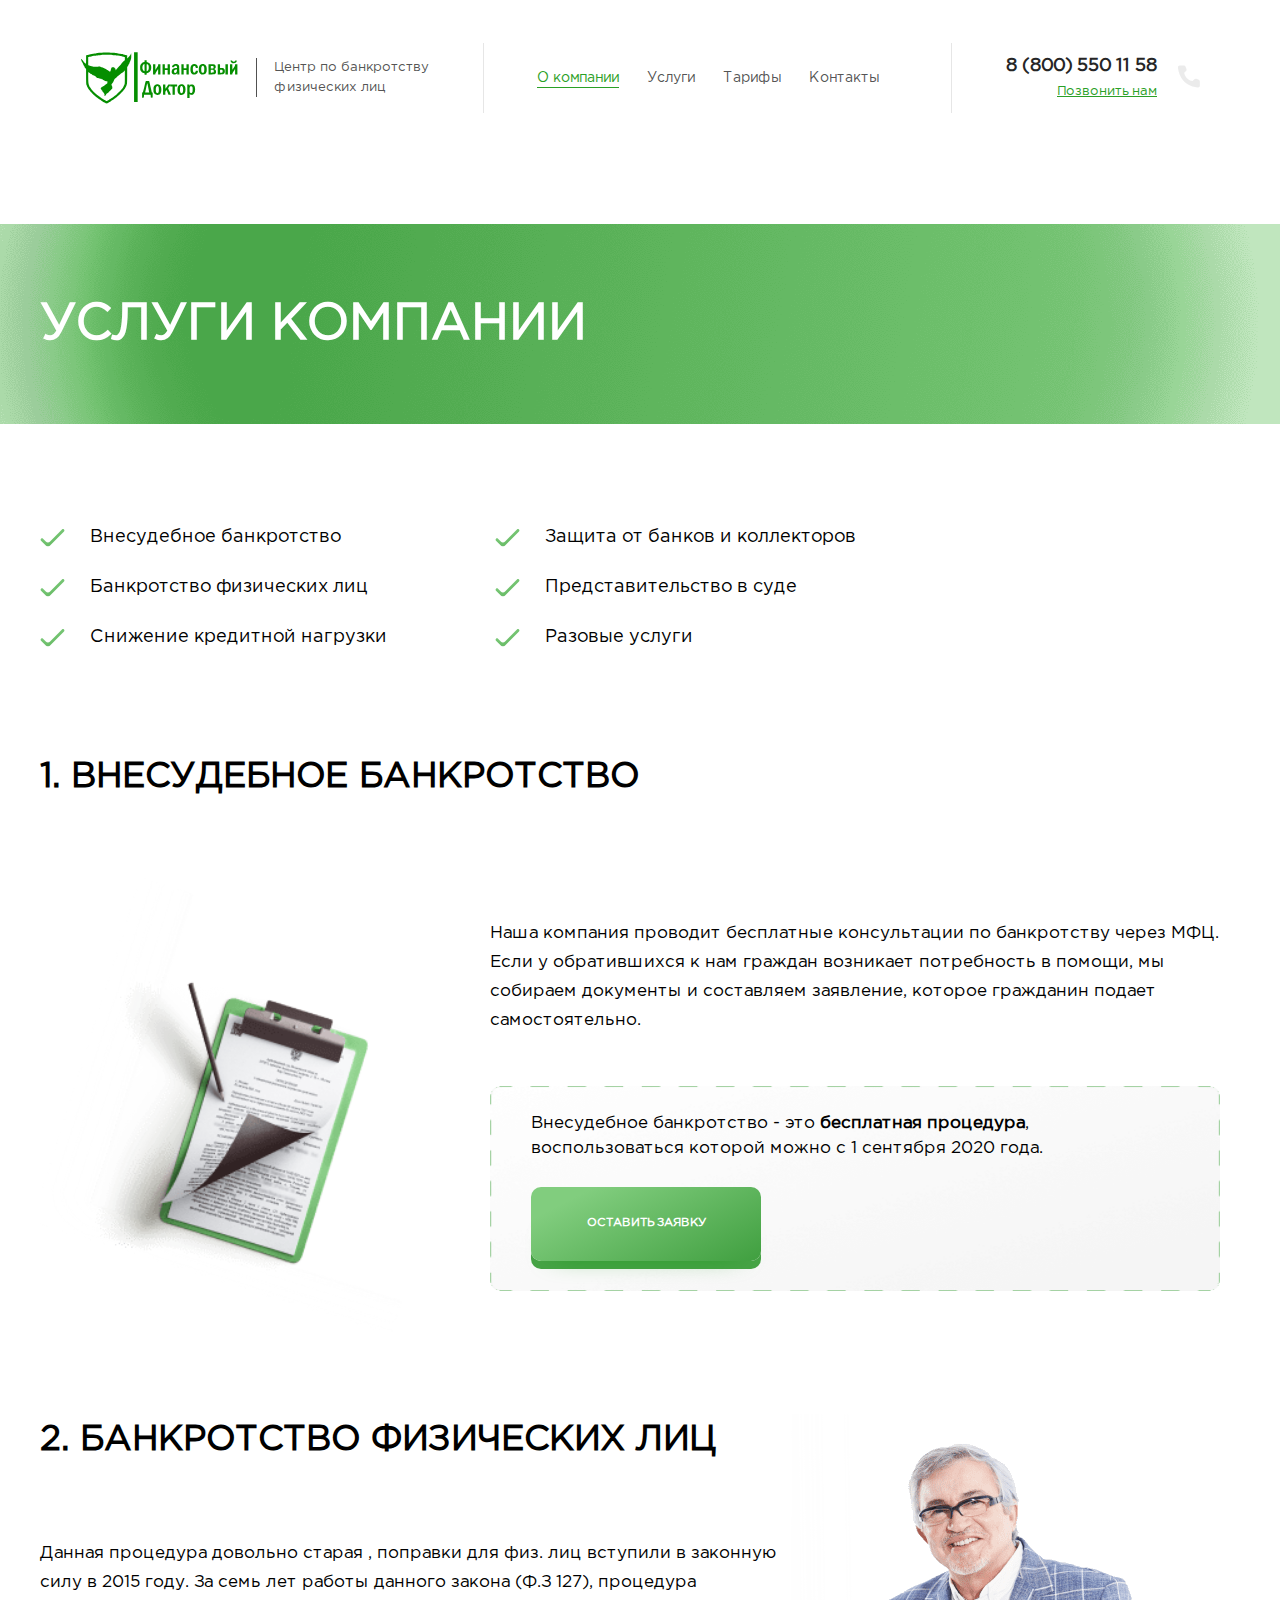
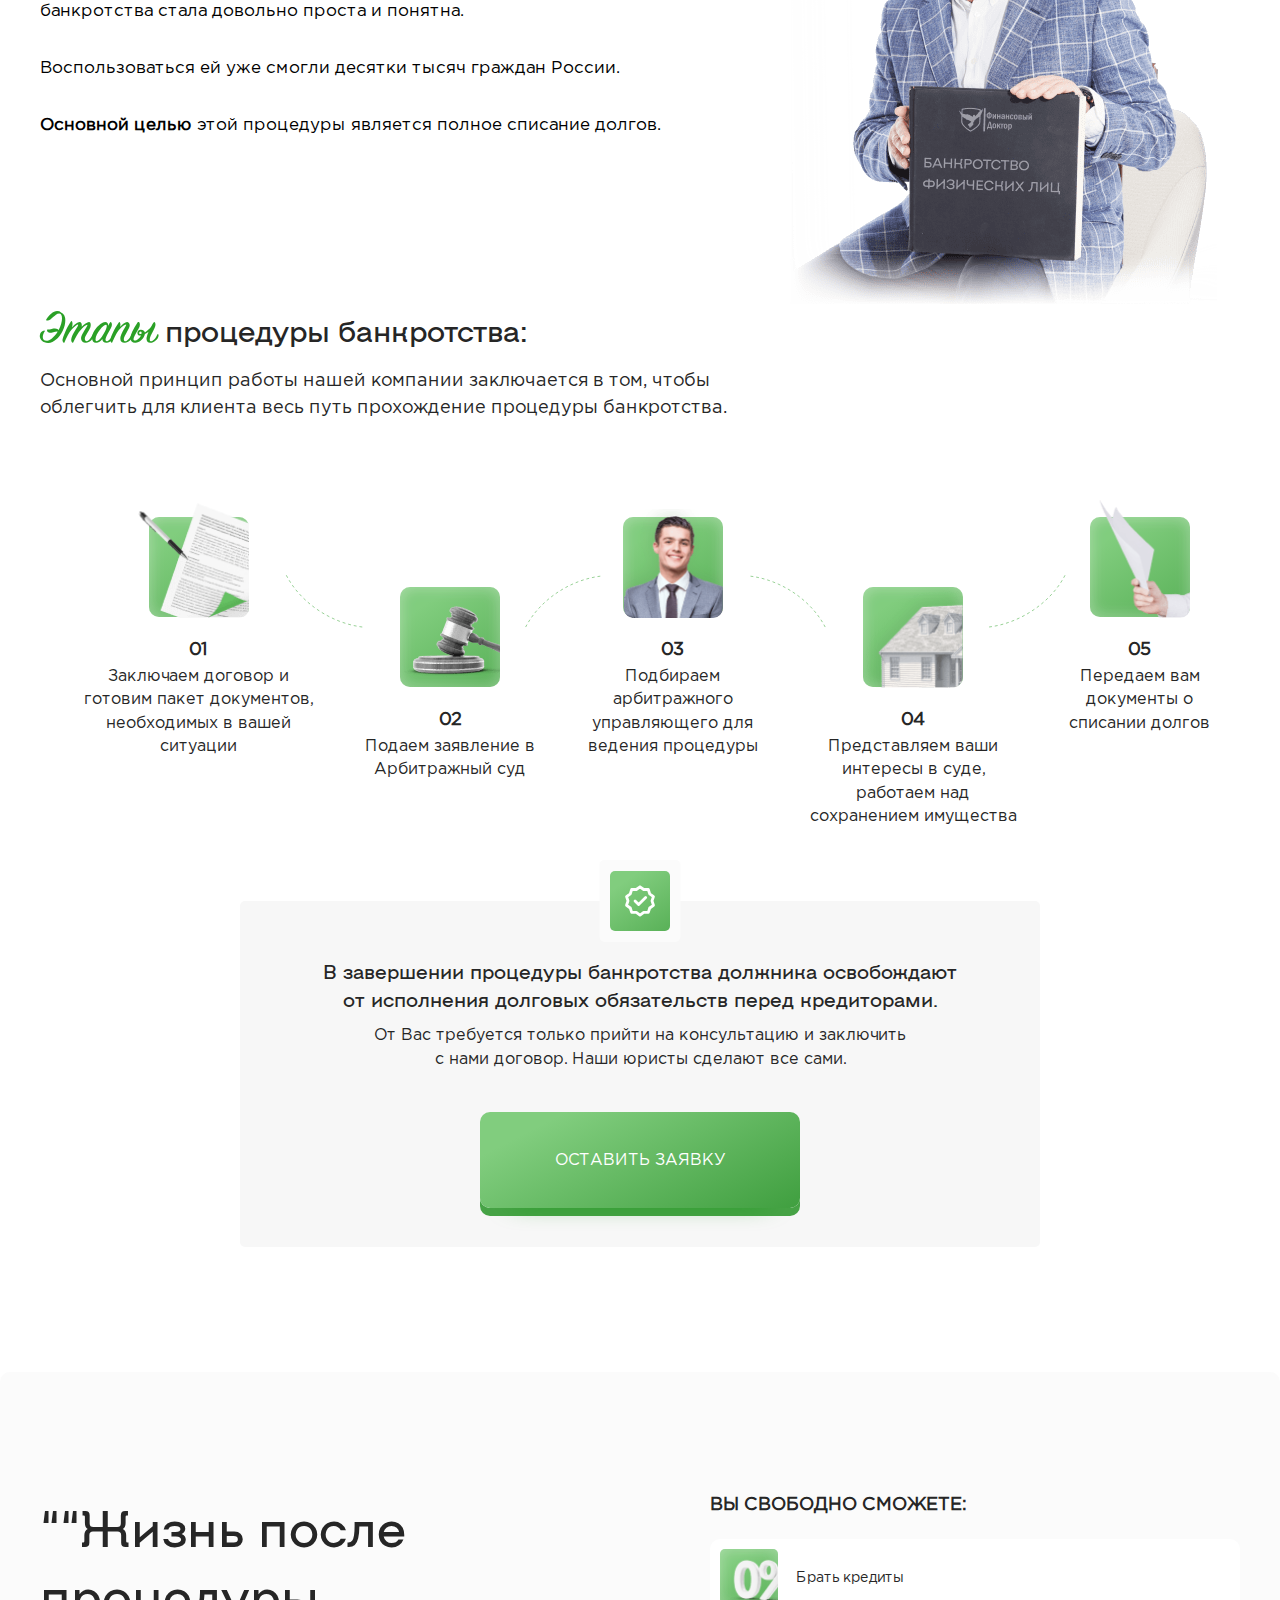
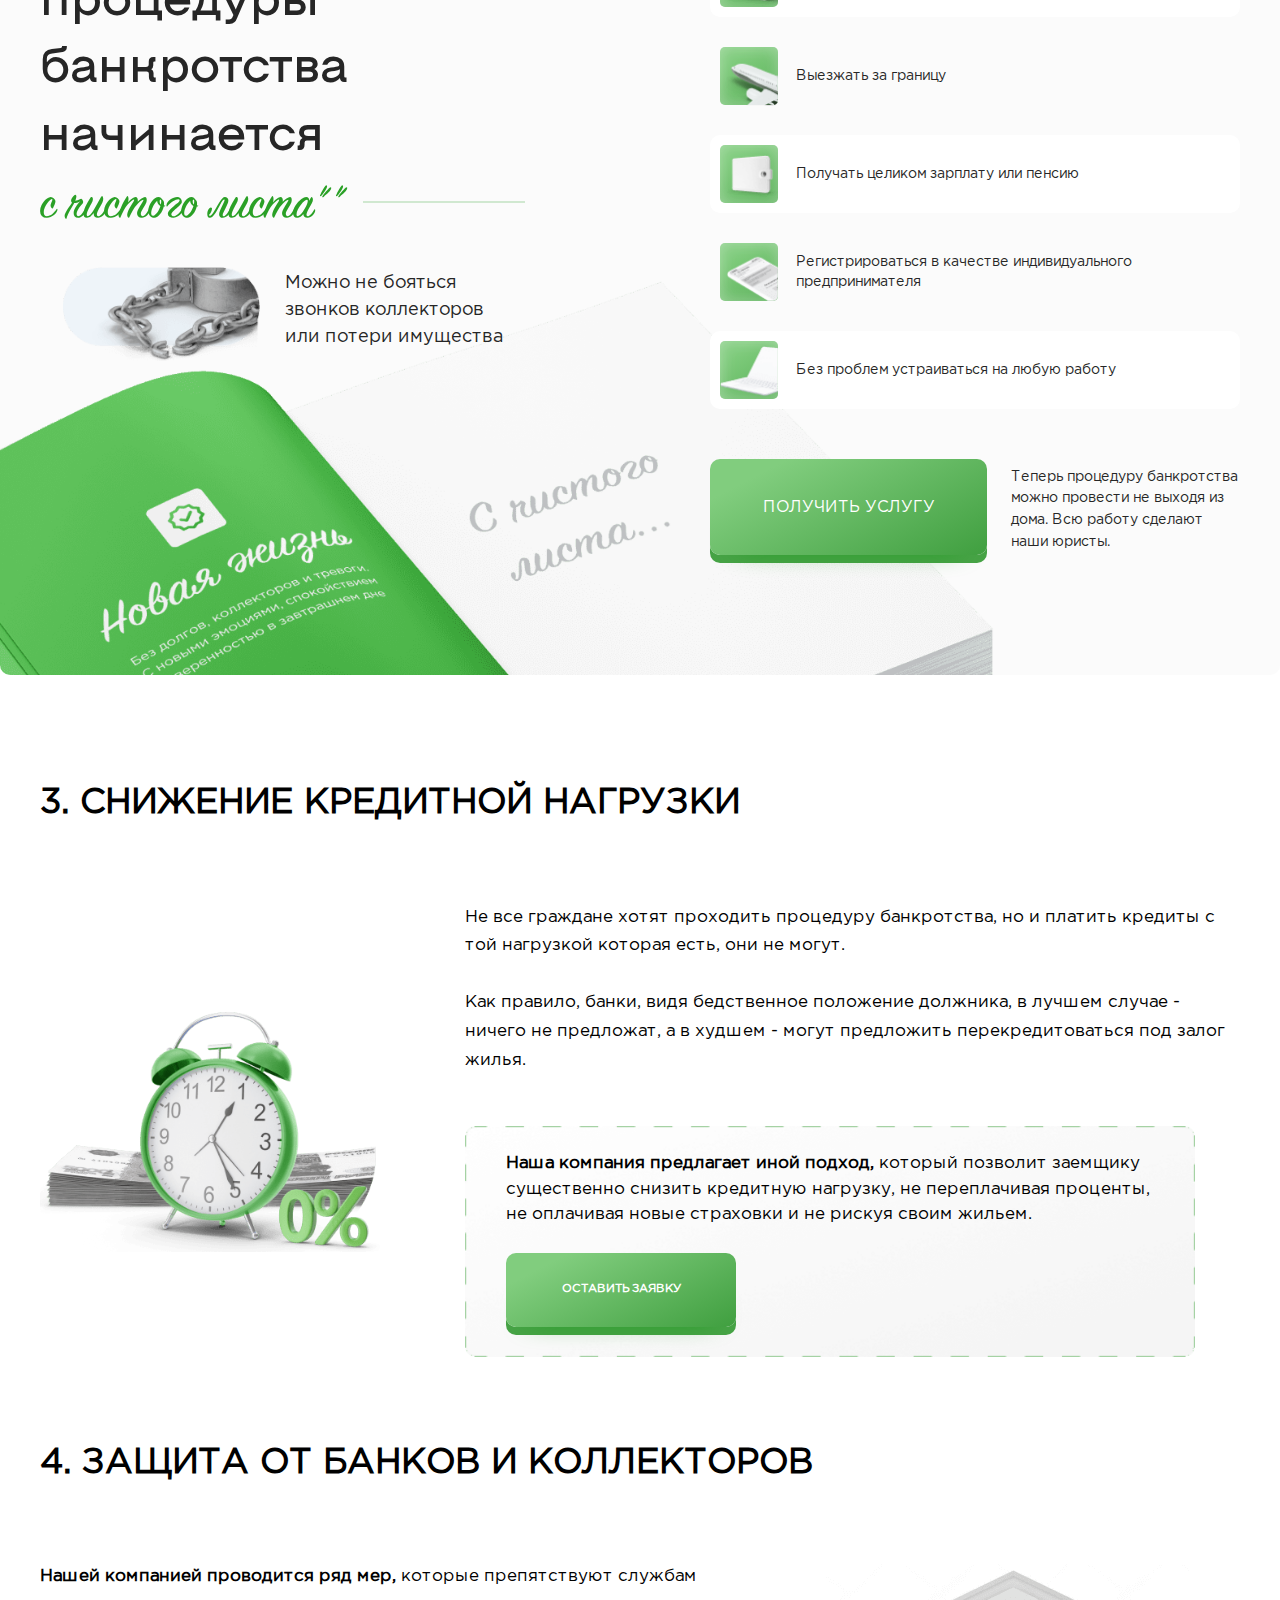
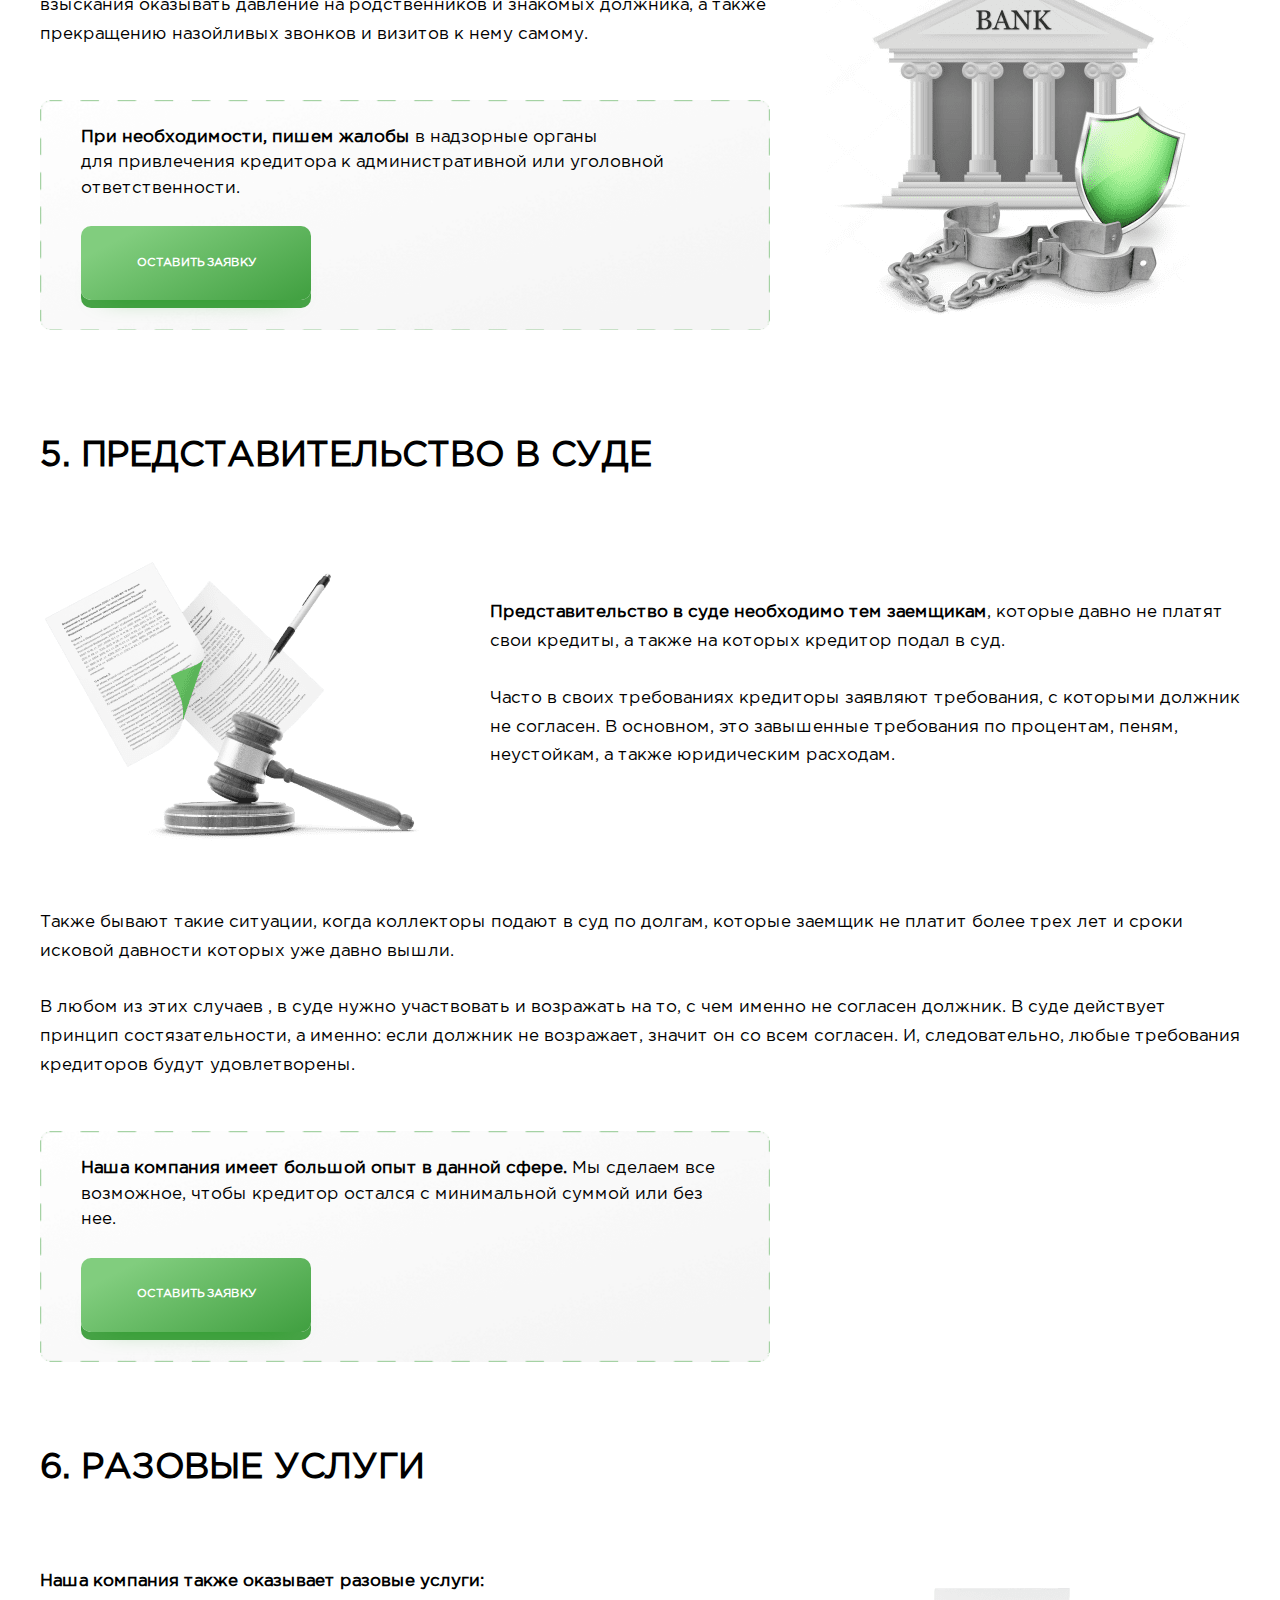
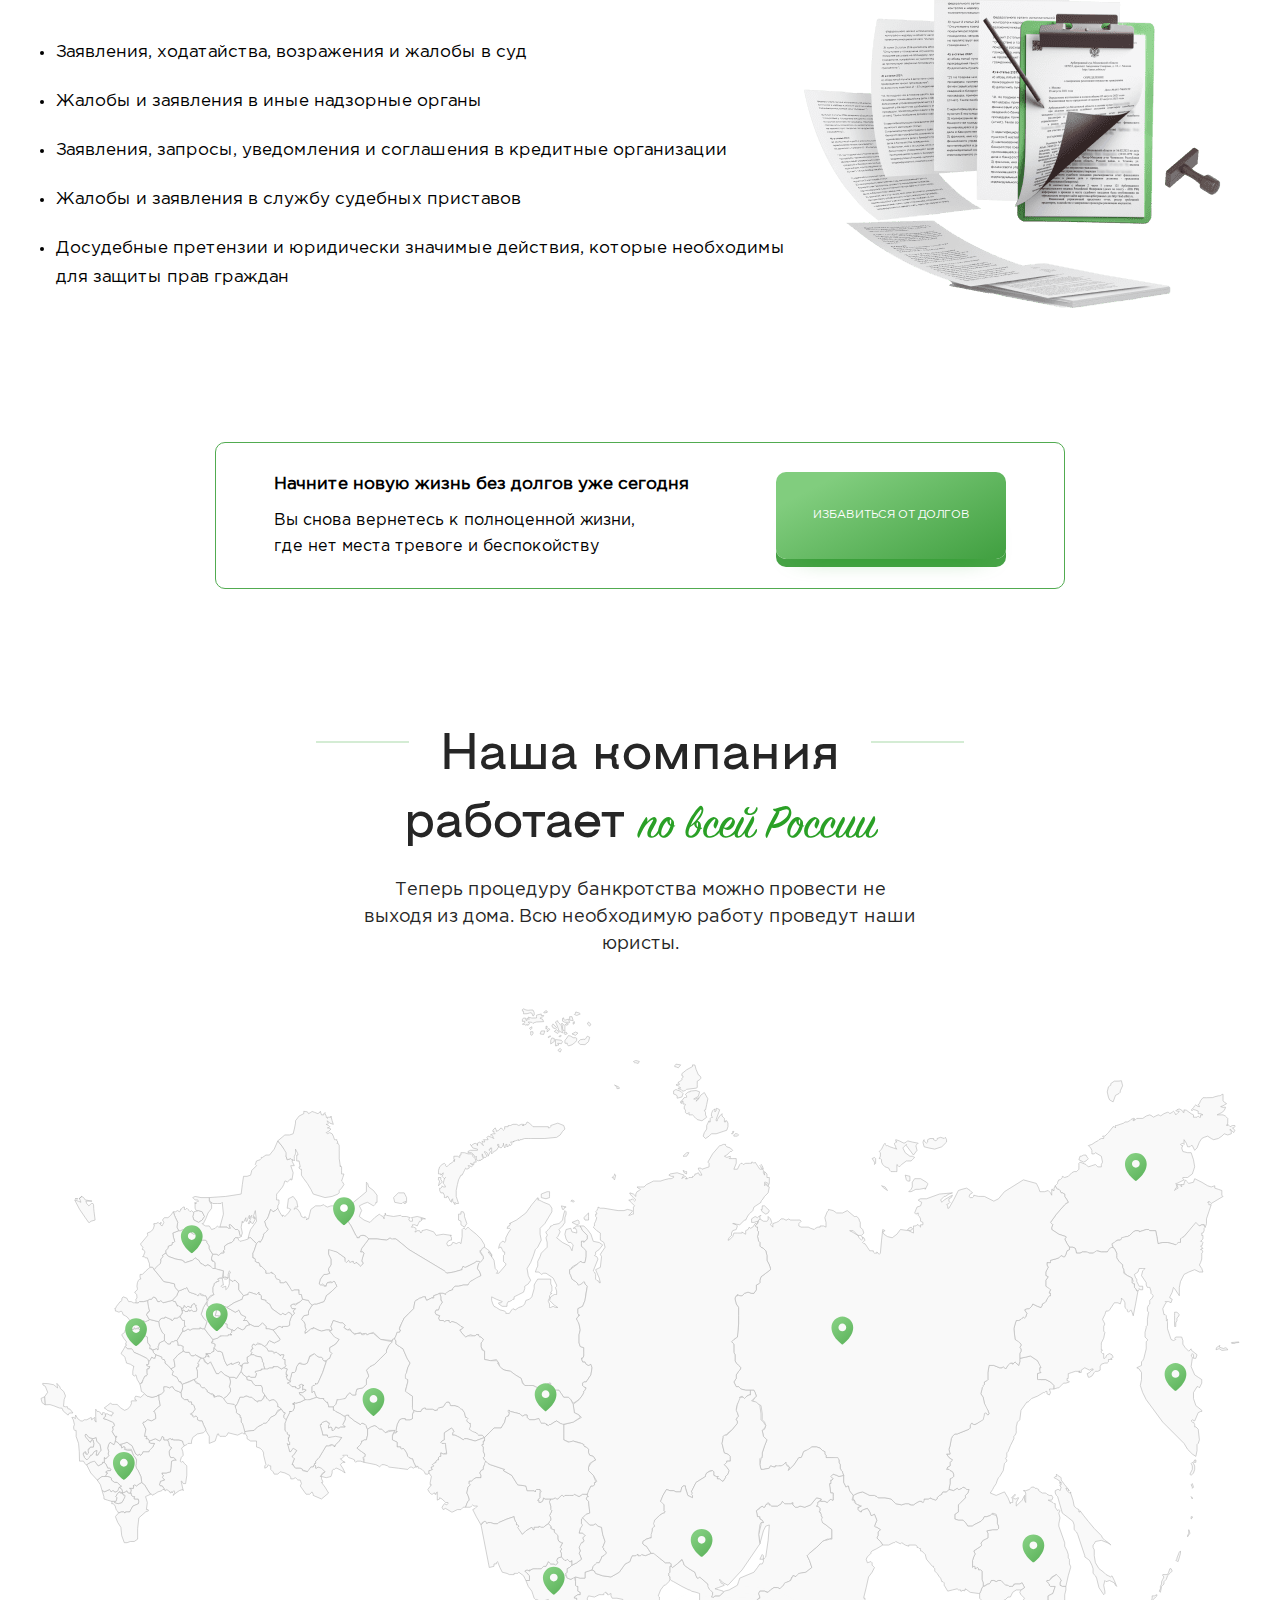
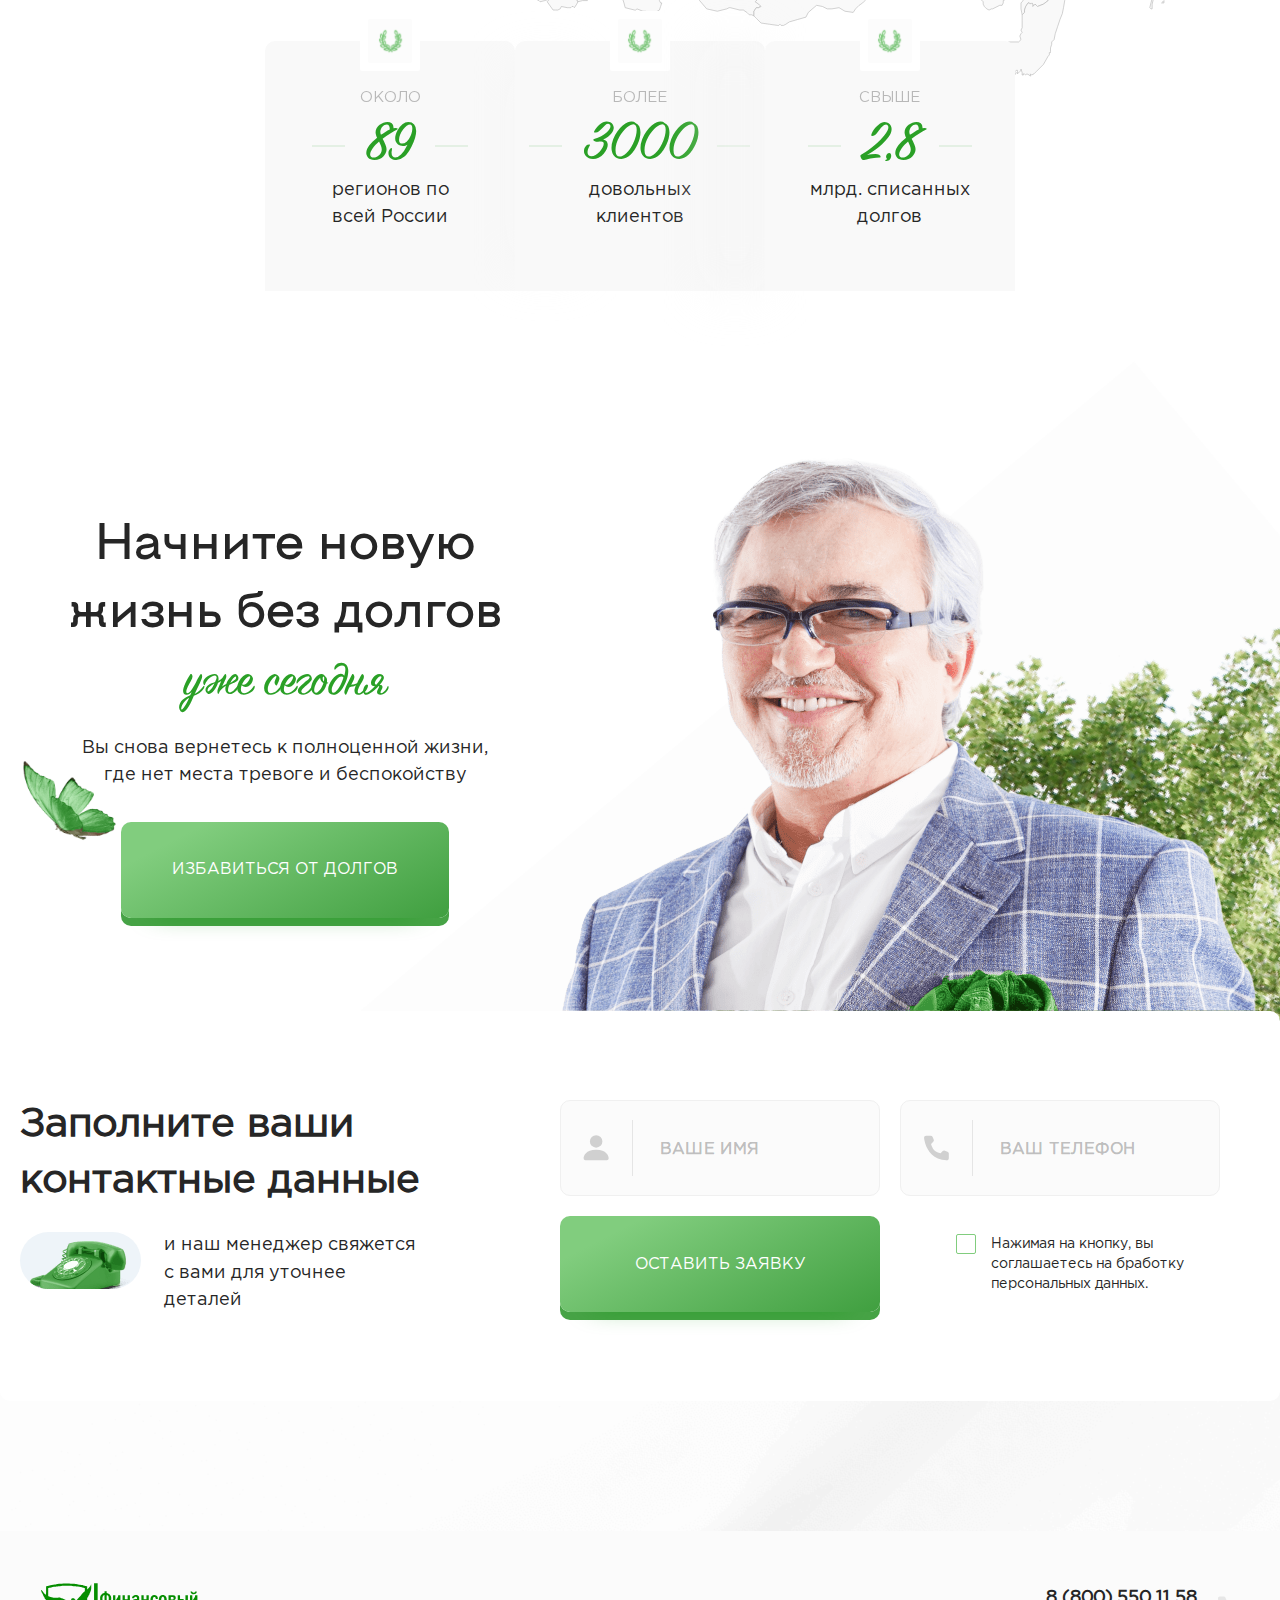
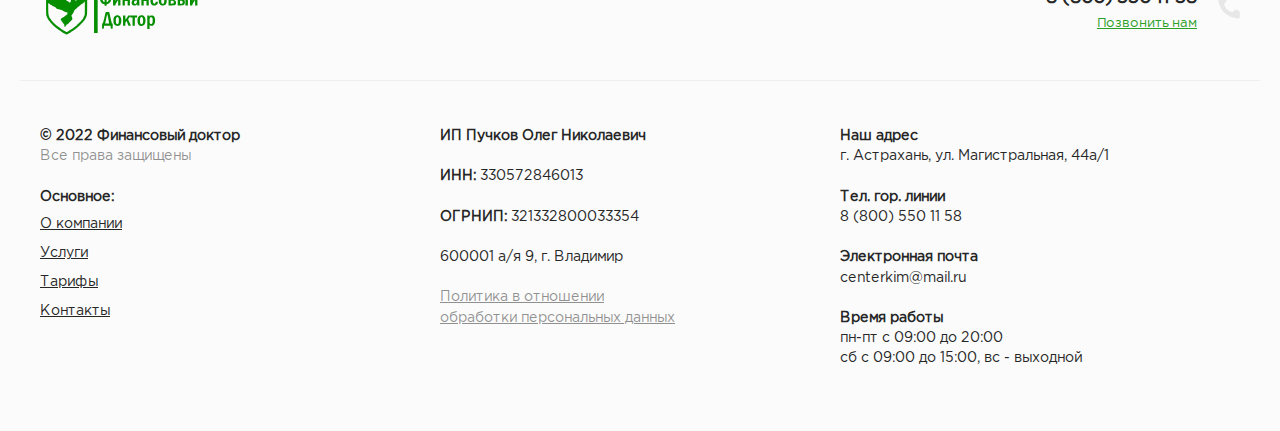
<file: services.html>
<!doctype html>
<html lang="ru">

<head>
    <meta charset="UTF-8">
    <meta name="viewport" content="width=device-width, user-scalable=no, initial-scale=1.0, maximum-scale=1.0, minimum-scale=1.0">
    <meta http-equiv="X-UA-Compatible" content="ie=edge">
    <link rel="stylesheet" href="css/style.css?_v=20221024053934">
    <link rel="stylesheet" href="css/fancybox.css?_v=20221024053934">
    <title>Главная</title>

</head>

<body>


    <div class="wrapper">
        <header class="header">
            <div class="header__container container">
                <a href="/" class="header__logo logo">
                    <img src="images/logo.svg" alt="">
                </a>
                <p class="header__label">Центр по банкротству
                    <br>физических лиц
                </p>
                <div class="header__menu menu">
                    <div class="menu__content">
                        <nav class="menu__body">
                            <ul class="menu__list">
                                <li class="menu__item">
                                    <a href="" class="menu__link active">О компании</a>
                                </li>
                                <li class="menu__item">
                                    <a href="" class="menu__link">Услуги</a>
                                </li>
                                <li class="menu__item">
                                    <a href="" class="menu__link">Тарифы</a>
                                </li>
                                <li class="menu__item">
                                    <a href="" class="menu__link">Контакты</a>
                                </li>
                            </ul>
                        </nav>
                    </div>
                </div>
                <div class="header__phone phone" data-da=".menu__content,991.98,last">
                    <div class="phone__content">
                        <a href="tel:88005501158" class="phone__item">8 (800) 550 11 58</a>
                        <a href="" class="phone__callback">Позвонить нам</a>
                    </div>
                    <div class="phone__icon">
                        <svg>
                            <use xlink:href="images/icons/icons.svg#phone"></use>
                        </svg>
                    </div>
                </div>
                <button type="button" class="icon-menu">
                    <span></span>
                    <span></span>
                    <span></span>
                </button>
            </div>
        </header>

        <main class="page">
            <div class="intro">
                <div class="intro__body">
                    <div class="intro__container container">
                        <h1 class="intro__title">услуги компании</h1>
                    </div>
                </div>
            </div>
            <div class="advantages-our-services">
                <div class="advantages-our-services__container container">
                    <div class="advantages-our-services__body">
                        <ul class="advantages-our-services__list">
                            <li>Внесудебное банкротство</li>
                            <li>Банкротство физических лиц</li>
                            <li>Снижение кредитной нагрузки</li>
                        </ul>
                        <ul class="advantages-our-services__list">
                            <li>Защита от банков и коллекторов</li>
                            <li>Представительство в суде</li>
                            <li>Разовые услуги</li>
                        </ul>
                    </div>

                </div>
            </div>
            <section class="section-our-services">
                <div class="section-our-services__container container">
                    <div class="section-our-services__items">
                        <div class="section-our-services__item item-our-services">
                            <h2 class="item-our-services__title">1.&nbsp;ВНЕСУДЕБНОЕ банкротство</h2>
                            <div class="item-our-services__body">
                                <div class="item-our-services__image">
                                    <img src="images/services/01.png" alt="">
                                </div>
                                <div class="item-our-services__content">
                                    <div class="item-our-services__text">
                                        <p>Наша компания проводит бесплатные консультации по банкротству через МФЦ. Если у обратившихся к нам граждан возникает потребность в помощи, мы собираем документы и составляем заявление, которое гражданин подает самостоятельно.</p>
                                    </div>
                                    <div class="item-our-services__image item-our-services__image_small">
                                        <img src="images/services/01.png" alt="">
                                    </div>
                                    <div class="item-our-services__bottom">
                                        <p class="item-our-services__desc">Внесудебное банкротство - это <b>бесплатная процедура</b>,
                                            <br>воспользоваться которой можно с 1 сентября 2020 года.
                                        </p>
                                        <a href="" class="item-our-services__button button">
                                            <span>Оставить заявку</span>
                                        </a>
                                    </div>

                                </div>
                            </div>
                        </div>
                        <div class="section-our-services__item section-our-services__item_second item-our-services">

                            <div class="item-our-services__body">
                                <div class="item-our-services__image">
                                    <img src="images/services/02.png" alt="">
                                </div>
                                <div class="item-our-services__content">
                                    <h2 data-da=".section-our-services__item_second,991.98,first" class="item-our-services__title">2.&nbsp;БАНКРОТСТВО ФИЗИЧЕСКИХ ЛИЦ</h2>
                                    <div class="item-our-services__text">
                                        <p>Данная процедура довольно старая , поправки для физ. лиц вступили в законную силу в 2015 году. За семь лет работы данного закона (Ф.З 127), процедура банкротства стала довольно проста и понятна.</p>
                                        <p>Воспользоваться ей уже смогли десятки тысяч граждан России.</p>
                                        <p>
                                            <b>Основной целью</b> этой процедуры является полное списание долгов.
                                        </p>
                                    </div>
                                    <div class="item-our-services__image item-our-services__image_small">
                                        <img src="images/services/02.png" alt="">
                                    </div>
                                </div>
                            </div>
                        </div>
                    </div>

                </div>
            </section>
            <section class="steps">
                <div class="steps__container steps__container_transparent container">
                    <div class="steps__body container">
                        <div class="steps__top steps__top_left top-block">
                            <h2 class="top-block__title">
                                <span>
                                    <b>Этапы</b>
                                </span>
                                <br> процедуры банкротства:
                            </h2>
                            <p class="top-block__description">Основной принцип работы нашей компании заключается в том, чтобы облегчить для клиента весь путь прохождение процедуры банкротства.</p>
                        </div>
                        <div class="steps__items">
                            <div class="steps__item item-steps">
                                <div class="item-steps__icon">
                                    <img src="images/steps/01.png" alt="">
                                </div>
                                <div class="item-steps__number">01</div>
                                <p class="item-steps__text text">Заключаем договор и
                                    <br>готовим пакет документов,
                                    <br>необходимых в вашей
                                    <br>ситуации
                                </p>
                            </div>
                            <div class="steps__item item-steps">
                                <div class="item-steps__icon">
                                    <img src="images/steps/02.png" alt="">
                                </div>
                                <div class="item-steps__number">02</div>
                                <p class="item-steps__text text">Подаем заявление в
                                    <br>Арбитражный суд
                                </p>
                            </div>
                            <div class="steps__item item-steps">
                                <div class="item-steps__icon">
                                    <img src="images/steps/03.png" alt="">
                                </div>
                                <div class="item-steps__number">03</div>
                                <p class="item-steps__text text">Подбираем
                                    <br>арбитражного
                                    <br>управляющего для
                                    <br>ведения процедуры
                                </p>
                            </div>
                            <div class="steps__item item-steps">
                                <div class="item-steps__icon">
                                    <img src="images/steps/04.png" alt="">
                                </div>
                                <div class="item-steps__number">04</div>
                                <p class="item-steps__text text">Представляем ваши
                                    <br>интересы в суде,
                                    <br>работаем над
                                    <br>сохранением имущества
                                </p>
                            </div>
                            <div class="steps__item item-steps">
                                <div class="item-steps__icon">
                                    <img src="images/steps/05.png" alt="">
                                </div>
                                <div class="item-steps__number">05</div>
                                <p class="item-steps__text text">Передаем вам
                                    <br> документы о
                                    <br>списании долгов
                                </p>
                            </div>
                        </div>
                        <div data-da=".steps,991.98,last" class="steps__bottom bottom-steps steps__bottom_relative">
                            <span></span>
                            <div class="bottom-steps__icon stroke">
                                <svg>
                                    <use xlink:href="images/icons/icons.svg#tick"></use>
                                </svg>
                            </div>
                            <h3 class="bottom-steps__title">В завершении процедуры банкротства должника освобождают от исполнения долговых обязательств перед кредиторами.</h3>
                            <p class="bottom-steps__text">От Вас требуется только прийти на консультацию и заключить с нами договор. Наши юристы сделают все сами.</p>
                            <a href="" class="bottom-steps__button button">
                                <span>Оставить заявку</span>
                            </a>
                        </div>
                    </div>

                </div>
            </section>
            <section class="new-life">
                <div class="new-life__body new-life__body_offset">
                    <div class="new-life__container container">
                        <div class="new-life__block block-new-life">
                            <div class="block-new-life__top">
                                <h2 class="top-block__title top-block__title_left">“Жизнь после процедуры банкротства начинается
                                    <br>
                                    <span>
                                        <b>с чистого листа”</b>
                                    </span>
                                </h2>
                            </div>
                            <div class="block-new-life__bottom">
                                <div class="block-new-life__image">
                                    <img src="images/new-life/handcuffs.png" alt="">
                                </div>
                                <p class="block-new-life__text">Можно не бояться звонков коллекторов или потери имущества</p>
                            </div>
                        </div>
                        <div class="new-life__abilities abilities-new-life">
                            <div class="abilities-new-life__title">Вы свободно сможете:</div>
                            <div class="abilities-new-life__items">
                                <div class="abilities-new-life__item">
                                    <div class="abilities-new-life__icon">
                                        <img src="images/new-life/01.png" alt="">
                                    </div>
                                    <p class="abilities-new-life__text text">Брать кредиты</p>
                                </div>
                                <div class="abilities-new-life__item">
                                    <div class="abilities-new-life__icon">
                                        <img src="images/new-life/02.png" alt="">
                                    </div>
                                    <p class="abilities-new-life__text text">Выезжать за границу</p>
                                </div>
                                <div class="abilities-new-life__item">
                                    <div class="abilities-new-life__icon">
                                        <img src="images/new-life/03.png" alt="">
                                    </div>
                                    <p class="abilities-new-life__text text">Получать целиком зарплату или пенсию</p>
                                </div>
                                <div class="abilities-new-life__item">
                                    <div class="abilities-new-life__icon">
                                        <img src="images/new-life/04.png" alt="">
                                    </div>
                                    <p class="abilities-new-life__text text">Регистрироваться в качестве индивидуального предпринимателя</p>
                                </div>
                                <div class="abilities-new-life__item">
                                    <div class="abilities-new-life__icon">
                                        <img src="images/new-life/05.png" alt="">
                                    </div>
                                    <p class="abilities-new-life__text text">Без проблем устраиваться на любую работу</p>
                                </div>
                            </div>
                            <div class="abilities-new-life__bottom abilities-new-life__bottom_middle">
                                <a href="" class="abilities-new-life__button button open-modal" data-modal="personal-data">
                                    <span>Получить услугу</span>
                                </a>
                                <p class="abilities-new-life__label text">Теперь процедуру банкротства можно провести не выходя из дома. Всю работу сделают наши юристы.</p>
                            </div>
                        </div>
                    </div>
                </div>

            </section>
            <section class="section-our-services">
                <div class="section-our-services__container container">
                    <div class="section-our-services__items section-our-services__items_bottom">
                        <div class="section-our-services__item item-our-services">
                            <h2 class="item-our-services__title">3.&nbsp;Снижение кредитной нагрузки</h2>
                            <div class="item-our-services__body">
                                <div class="item-our-services__image">
                                    <img src="images/services/03.png" alt="">
                                </div>
                                <div class="item-our-services__content">
                                    <div class="item-our-services__text">
                                        <p>Не все граждане хотят проходить процедуру банкротства, но и платить кредиты с той нагрузкой которая есть, они не могут.</p>
                                        <p>Как правило, банки, видя бедственное положение должника, в лучшем случае - ничего не предложат, а в худшем - могут предложить перекредитоваться под залог жилья.</p>
                                    </div>
                                    <div class="item-our-services__image item-our-services__image_small">
                                        <img src="images/services/03.png" alt="">
                                    </div>
                                    <div class="item-our-services__bottom">
                                        <p class="item-our-services__desc">
                                            <b>Наша компания предлагает иной подход,</b> который позволит заемщику существенно снизить кредитную нагрузку, не переплачивая проценты, не оплачивая новые страховки и не рискуя своим жильем.
                                        </p>
                                        <a href="" class="item-our-services__button button">
                                            <span>Оставить заявку</span>
                                        </a>
                                    </div>

                                </div>
                            </div>
                        </div>
                        <div class="section-our-services__item item-our-services">
                            <h2 class="item-our-services__title">4.&nbsp;Защита от банков и коллекторов</h2>
                            <div class="item-our-services__body">
                                <div class="item-our-services__image">
                                    <img src="images/services/04.png" alt="">
                                </div>
                                <div class="item-our-services__content">
                                    <div class="item-our-services__text">
                                        <p>
                                            <b>Нашей компанией проводится ряд мер,</b> которые препятствуют службам взыскания оказывать давление на родственников и знакомых должника, а также прекращению назойливых звонков и визитов к нему самому.
                                        </p>
                                    </div>
                                    <div class="item-our-services__image item-our-services__image_small">
                                        <img src="images/services/04.png" alt="">
                                    </div>
                                    <div class="item-our-services__bottom">
                                        <p class="item-our-services__desc">
                                            <b>При необходимости, пишем жалобы</b> в надзорные органы
                                            <br>
                                            для привлечения кредитора к административной или уголовной ответственности.
                                        </p>
                                        <a href="" class="item-our-services__button button">
                                            <span>Оставить заявку</span>
                                        </a>
                                    </div>
                                </div>
                            </div>
                        </div>
                        <div class="section-our-services__item item-our-services">
                            <h2 class="item-our-services__title">5.&nbsp;Представительство в суде</h2>
                            <div class="item-our-services__body">
                                <div class="item-our-services__image">
                                    <img src="images/services/05.png" alt="">
                                </div>
                                <div class="item-our-services__content">

                                    <div class="item-our-services__text">
                                        <p>
                                            <b>Представительство в суде необходимо тем заемщикам</b>, которые давно не платят свои кредиты, а также на которых кредитор подал в суд.
                                        </p>
                                        <p>Часто в своих требованиях кредиторы заявляют требования, с которыми должник не согласен. В основном, это завышенные требования по процентам, пеням, неустойкам, а также юридическим расходам.</p>
                                    </div>
                                    <div class="item-our-services__image item-our-services__image_small">
                                        <img src="images/services/05.png" alt="">
                                    </div>
                                </div>
                            </div>
                            <div class="item-our-services__text">
                                <p>Также бывают такие ситуации, когда коллекторы подают в суд по долгам, которые заемщик не платит более трех лет и сроки исковой давности которых уже давно вышли.</p>
                                <p>В любом из этих случаев , в суде нужно участвовать и возражать на то, с чем именно не согласен должник. В суде действует принцип состязательности, а именно: если должник не возражает, значит он со всем согласен. И, следовательно, любые требования кредиторов будут удовлетворены.</p>
                            </div>
                            <div class="item-our-services__bottom item-our-services__bottom_big">
                                <p class="item-our-services__desc">
                                    <b>Наша компания имеет большой опыт в данной сфере.</b> Мы сделаем все возможное, чтобы кредитор остался с минимальной суммой или без нее.
                                </p>
                                <a href="" class="item-our-services__button button">
                                    <span>Оставить заявку</span>
                                </a>
                            </div>
                        </div>
                        <div class="section-our-services__item item-our-services">
                            <h2 class="item-our-services__title">6. Разовые услуги</h2>
                            <div class="item-our-services__body">
                                <div class="item-our-services__image">
                                    <img src="images/services/06.png" alt="">
                                </div>
                                <div class="item-our-services__content">

                                    <div class="item-our-services__text item-our-services__text_big">
                                        <p>
                                            <b>Наша компания также оказывает разовые услуги:</b>
                                        </p>
                                        <ul class="item-our-services__list list">
                                            <li>Заявления, ходатайства, возражения и жалобы в суд</li>
                                            <li>Жалобы и заявления в иные надзорные органы</li>
                                            <li>Заявления, запросы, уведомления и соглашения в кредитные организации</li>
                                            <li>Жалобы и заявления в службу судебных приставов</li>
                                            <li>Досудебные претензии и юридически значимые действия, которые необходимы для защиты прав граждан</li>
                                        </ul>
                                    </div>
                                    <div class="item-our-services__image item-our-services__image_small">
                                        <img src="images/services/06.png" alt="">
                                    </div>
                                </div>
                            </div>
                        </div>
                    </div>

                </div>
            </section>
            <div class="new-life-block">
                <div class="new-life-block__container container">
                    <div class="new-life-block__body">
                        <div class="new-life-block__content">
                            <h3 class="new-life-block__title">Начните новую жизнь без долгов уже сегодня</h3>
                            <p class="new-life-block__text">Вы снова вернетесь к полноценной жизни, где нет места тревоге и беспокойству</p>
                        </div>
                        <a href="" class="new-life-block__button button">
                            <span>избавиться от долгов</span>
                        </a>
                    </div>
                </div>
            </div>
            <section class="location">
                <div class="location__image location__image_first">
                    <img src="images/location/paper-and-pen.png" alt="">
                </div>
                <div class="location__image location__image_second">
                    <img src="images/location/plant.png" alt="">
                </div>
                <div class="location__container container">
                    <div class="location__top top-block">
                        <h2 class="top-block__title">
                            <span>Наша компания</span>
                            <br>работает <b>по всей России</b>
                        </h2>
                        <p class="top-block__description">Теперь процедуру банкротства можно провести не выходя из дома. Всю необходимую работу проведут наши юристы.</p>
                    </div>
                    <div class="location__map">
                        <img src="images/location/map.svg" alt="">
                    </div>
                    <div class="location__items">
                        <div class="location__item item-location">
                            <div class="item-location__body">
                                <div class="item-location__icon stroke">
                                    <img src="images/icons/wreath.svg" alt="">
                                </div>
                                <div class="item-location__label">Около</div>
                                <div class="item-location__number">89</div>
                                <p class="item-location__text">регионов по
                                    <br>всей России
                                </p>
                            </div>

                        </div>
                        <div class="location__item item-location">
                            <div class="item-location__body">
                                <div class="item-location__icon stroke">
                                    <img src="images/icons/wreath.svg" alt="">
                                </div>
                                <div class="item-location__label">Более</div>
                                <div class="item-location__number">3000</div>
                                <p class="item-location__text">довольных
                                    <br>клиентов
                                </p>
                            </div>

                        </div>
                        <div class="location__item item-location">
                            <div class="item-location__body">
                                <div class="item-location__icon stroke">
                                    <img src="images/icons/wreath.svg" alt="">
                                </div>
                                <div class="item-location__label">Свыше</div>
                                <div class="item-location__number">2,8</div>
                                <p class="item-location__text">млрд. списанных
                                    <br>долгов
                                </p>
                            </div>
                        </div>
                    </div>
                </div>
            </section>
            <section class="beginning">

                <div class="beginning__container beginning__container_offset container">
                    <div class="beginning__content">
                        <div class="beginning__top top-block">
                            <h2 class="top-block__title">Начните новую жизнь без долгов <b>уже сегодня</b>
                            </h2>
                            <p class="top-block__description">Вы снова вернетесь к полноценной жизни, где нет места тревоге и беспокойству</p>
                        </div>
                        <div data-da=".contacts__container,725.98,last" class="beginning__button">
                            <a href="" class="button open-modal" data-modal="personal-data">
                                <span>Избавиться от долгов</span>
                            </a>
                        </div>
                    </div>


                    <div class="beginning__butterfly">
                        <img src="images/beginning/butterfly.png" alt="">
                    </div>
                    <div class="beginning__man">
                        <img src="images/beginning/man.png" alt="">
                    </div>
                    <div class="beginning__bush">
                        <img src="images/beginning/bush.png" alt="">
                    </div>
                </div>
            </section>
            <section class="contacts">
                <div class="contacts__container container">
                    <div class="contacts__body">
                        <div class="contacts__block block-contacts">
                            <h2 class="block-contacts__title">Заполните ваши контактные данные</h2>
                            <div class="block-contacts__bottom">
                                <div class="block-contacts__image">
                                    <img src="images/contacts/phone.png" alt="">
                                </div>
                                <p class="block-contacts__text">и наш менеджер свяжется с вами для уточнее деталей</p>
                            </div>
                        </div>
                        <form action="#" class="contacts__form form-contacts">
                            <div class="form-contacts__body">
                                <div class="form-contacts__input input">
                                    <div class="input__icon">
                                        <svg>
                                            <use xlink:href="images/icons/icons.svg#user"></use>
                                        </svg>
                                    </div>
                                    <input placeholder="Ваше имя" type="text">
                                </div>
                                <div class="form-contacts__input input">
                                    <div class="input__icon">
                                        <svg>
                                            <use xlink:href="images/icons/icons.svg#phone"></use>
                                        </svg>
                                    </div>
                                    <input placeholder="Ваш телефон" type="tel">
                                </div>
                            </div>
                            <div class="form-contacts__footer">
                                <a href="" class="form-contacts__button button open-modal" data-modal="personal-data">
                                    <span>Оставить заявку</span>
                                </a>
                                <label class="form-contacts__checkbox checkbox">
                                    <input type="checkbox">
                                    <span>Нажимая на кнопку, вы соглашаетесь на бработку персональных данных.</span>
                                </label>

                            </div>
                        </form>
                    </div>
                </div>
            </section>
        </main>
        <div class="footer">
            <div class="footer__top top-footer">
                <div class="top-footer__container container">
                    <a href="" class="top-footer__logo logo">
                        <img src="images/logo.svg" alt="">
                    </a>
                    <div class="top-footer__phone phone">
                        <div class="phone__content">
                            <a href="tel:88005501158" class="phone__item">8 (800) 550 11 58</a>
                            <a href="" class="phone__callback">Позвонить нам</a>
                        </div>
                        <div class="phone__icon">
                            <svg>
                                <use xlink:href="images/icons/icons.svg#phone"></use>
                            </svg>
                        </div>
                    </div>
                </div>
            </div>
            <div class="footer__main main-footer">
                <div class="main-footer__container container">
                    <div class="main-footer__column">
                        <p class="main-footer__copy">
                            <span>© 2022 Финансовый доктор</span>
                            <br>
                            Все права защищены
                        </p>
                        <div class="main-footer__menu menu-footer">
                            <div class="menu-footer__label">Основное:</div>
                            <ul class="menu-footer__list">
                                <li class="menu-footer__item">
                                    <a href="" class="menu-footer__link">О компании</a>
                                </li>
                                <li class="menu-footer__item">
                                    <a href="" class="menu-footer__link">Услуги</a>
                                </li>
                                <li class="menu-footer__item">
                                    <a href="" class="menu-footer__link">Тарифы</a>
                                </li>
                                <li class="menu-footer__item">
                                    <a href="" class="menu-footer__link">Контакты</a>
                                </li>
                            </ul>
                        </div>
                    </div>
                    <div class="main-footer__column">
                        <div class="main-footer__info main-footer__info_column info-footer">
                            <div class="info-footer__item info-footer__item_visible">
                                <span>ИП Пучков Олег Николаевич</span>
                            </div>
                            <div class="info-footer__items">
                                <div class="info-footer__item info-footer__item_visible">
                                    <span>ИНН:</span> 330572846013
                                </div>
                                <div class="info-footer__item info-footer__item_visible">
                                    <span>ОГРНИП:</span> 321332800033354
                                </div>
                            </div>
                            <div class="info-footer__item info-footer__item_visible">600001 а/я 9, г. Владимир</div>
                            <a href="" class="info-footer__politics">Политика в отношении
                                <br>обработки персональных данных
                            </a>
                        </div>
                    </div>
                    <div class="main-footer__column">
                        <div class="main-footer__info info-footer">
                            <div class="info-footer__column">
                                <div class="info-footer__item">
                                    <span>Наш адрес</span>
                                    <br>
                                    г. Астрахань, ул. Магистральная, 44а/1
                                </div>
                                <div class="info-footer__item">
                                    <span>Тел. гор. линии</span>
                                    <br>
                                    8 (800) 550 11 58
                                </div>
                            </div>

                            <div class="info-footer__column">
                                <div class="info-footer__item">
                                    <span>Электронная почта</span>
                                    <br>
                                    centerkim@mail.ru
                                </div>
                                <div class="info-footer__item">
                                    <span>Время работы</span>
                                    <br>
                                    пн-пт с 09:00 до 20:00
                                    <br>
                                    сб с 09:00 до 15:00, вс - выходной
                                </div>
                            </div>


                        </div>
                    </div>
                </div>

            </div>
        </div>

    </div>
    <div class="overlay">
        <div class="modal" data-modal="personal-data">
            <div class="modal__wrapper">
                <div class="modal__butterfly">
                    <img src="images/popup/butterfly.png" alt="">
                </div>
                <div class="modal__close modal-close">
                    <span></span>
                </div>
                <div class="modal__content">
                    <h4 class="modal__title title">Заполните ваши персональные
                        <br>контактные данные
                    </h4>
                    <h4 class="modal__title modal__title_adaptive title">Заполните ваши контактные данные</h4>
                    <div class="modal__phone phone-modal">
                        <div class="phone-modal__image">
                            <img src="images/popup/phone.png" alt="">
                        </div>
                        <p class="phone-modal__text">и наш менеджер свяжется с вами для уточнения деталей</p>
                    </div>
                    <form action="#" class="modal__form form-modal">
                        <div class="form-modal__input input">
                            <div class="input__icon">
                                <svg>
                                    <use xlink:href="images/icons/icons.svg#user"></use>
                                </svg>
                            </div>
                            <input placeholder="Ваше имя" type="text">
                        </div>
                        <div class="form-modal__input input">
                            <div class="input__icon">
                                <svg>
                                    <use xlink:href="images/icons/icons.svg#phone"></use>
                                </svg>
                            </div>
                            <input placeholder="Ваш телефон" type="tel">
                        </div>
                        <button type="submit" class="form-modal__button button">
                            <span>Оставить заявку</span>
                        </button>
                        <label class="form-modal__checkbox checkbox">
                            <input type="checkbox">
                            <span>Нажимая на кнопку, вы соглашаетесь на бработку персональных данных.</span>
                        </label>

                    </form>
                </div>
            </div>

        </div>
    </div>
    <script src="js/script.js?_v=20221024053934"></script>
</body>

</html>
</file>
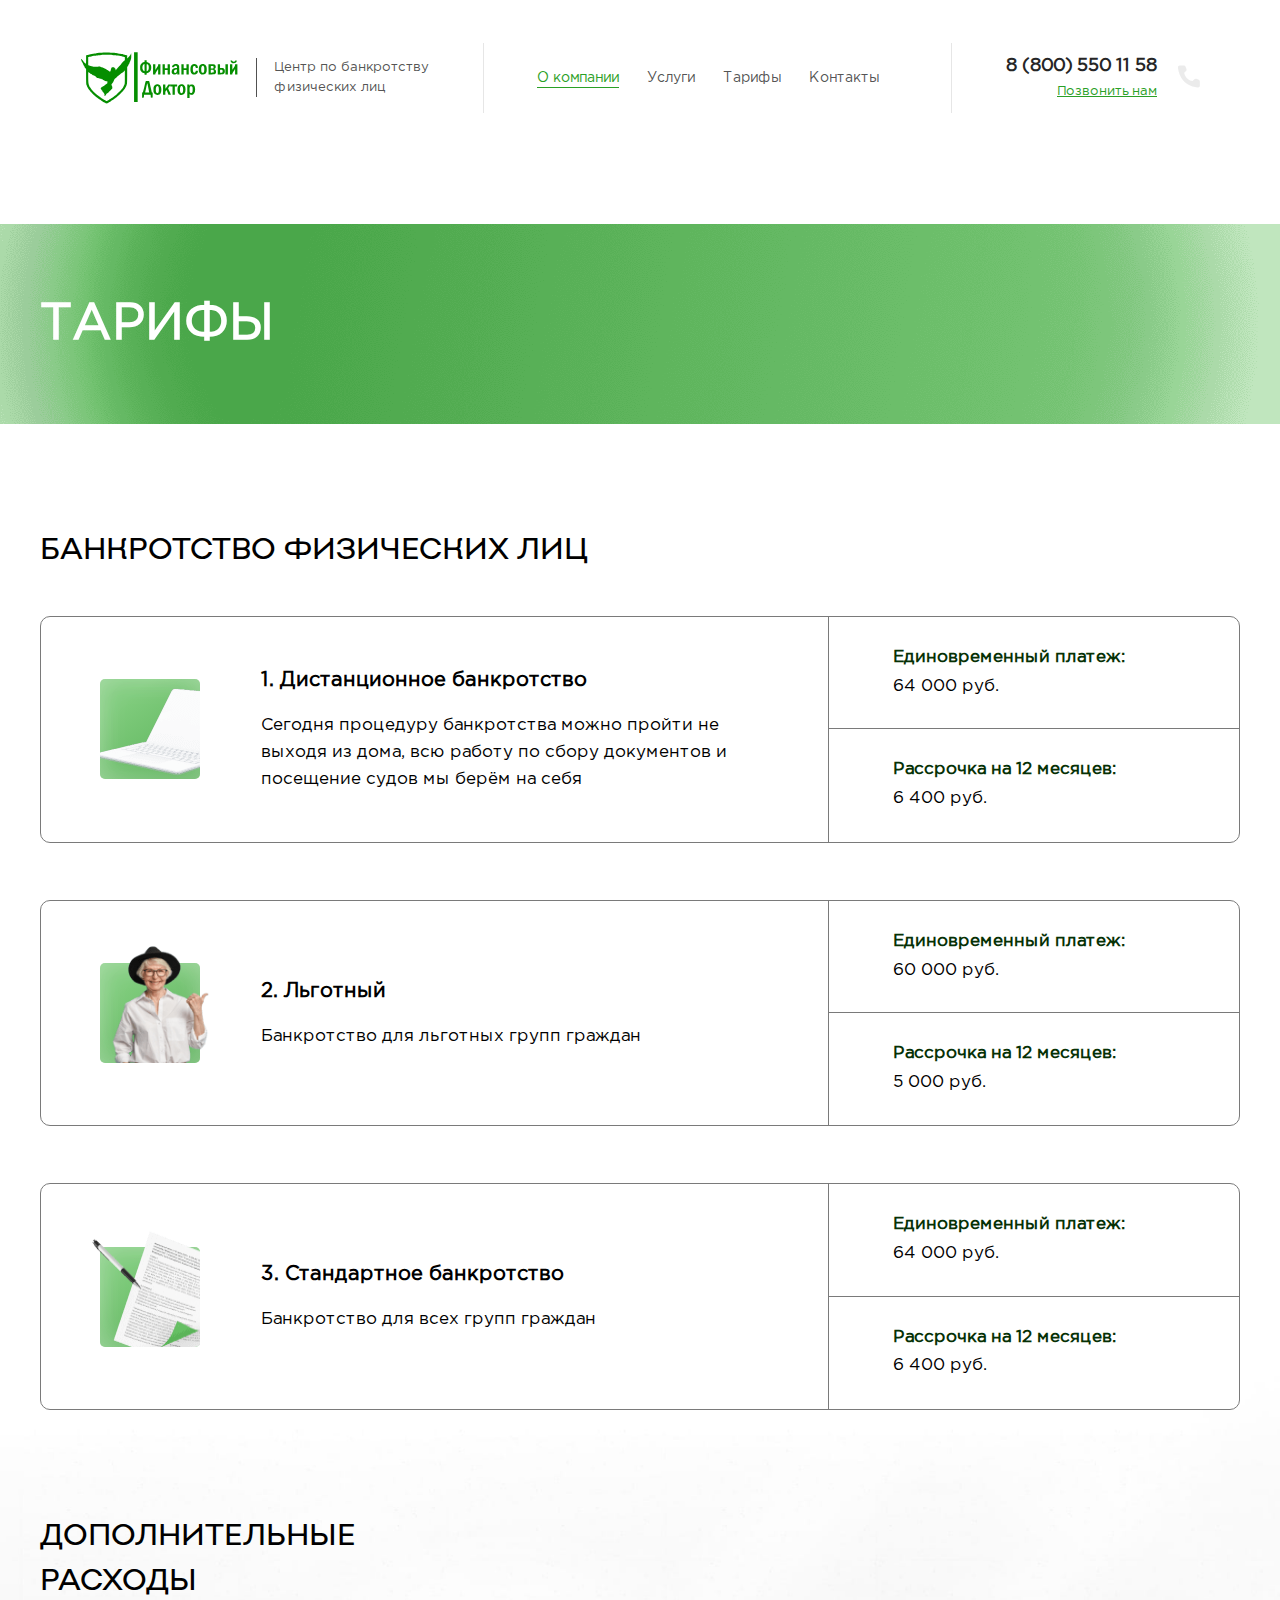
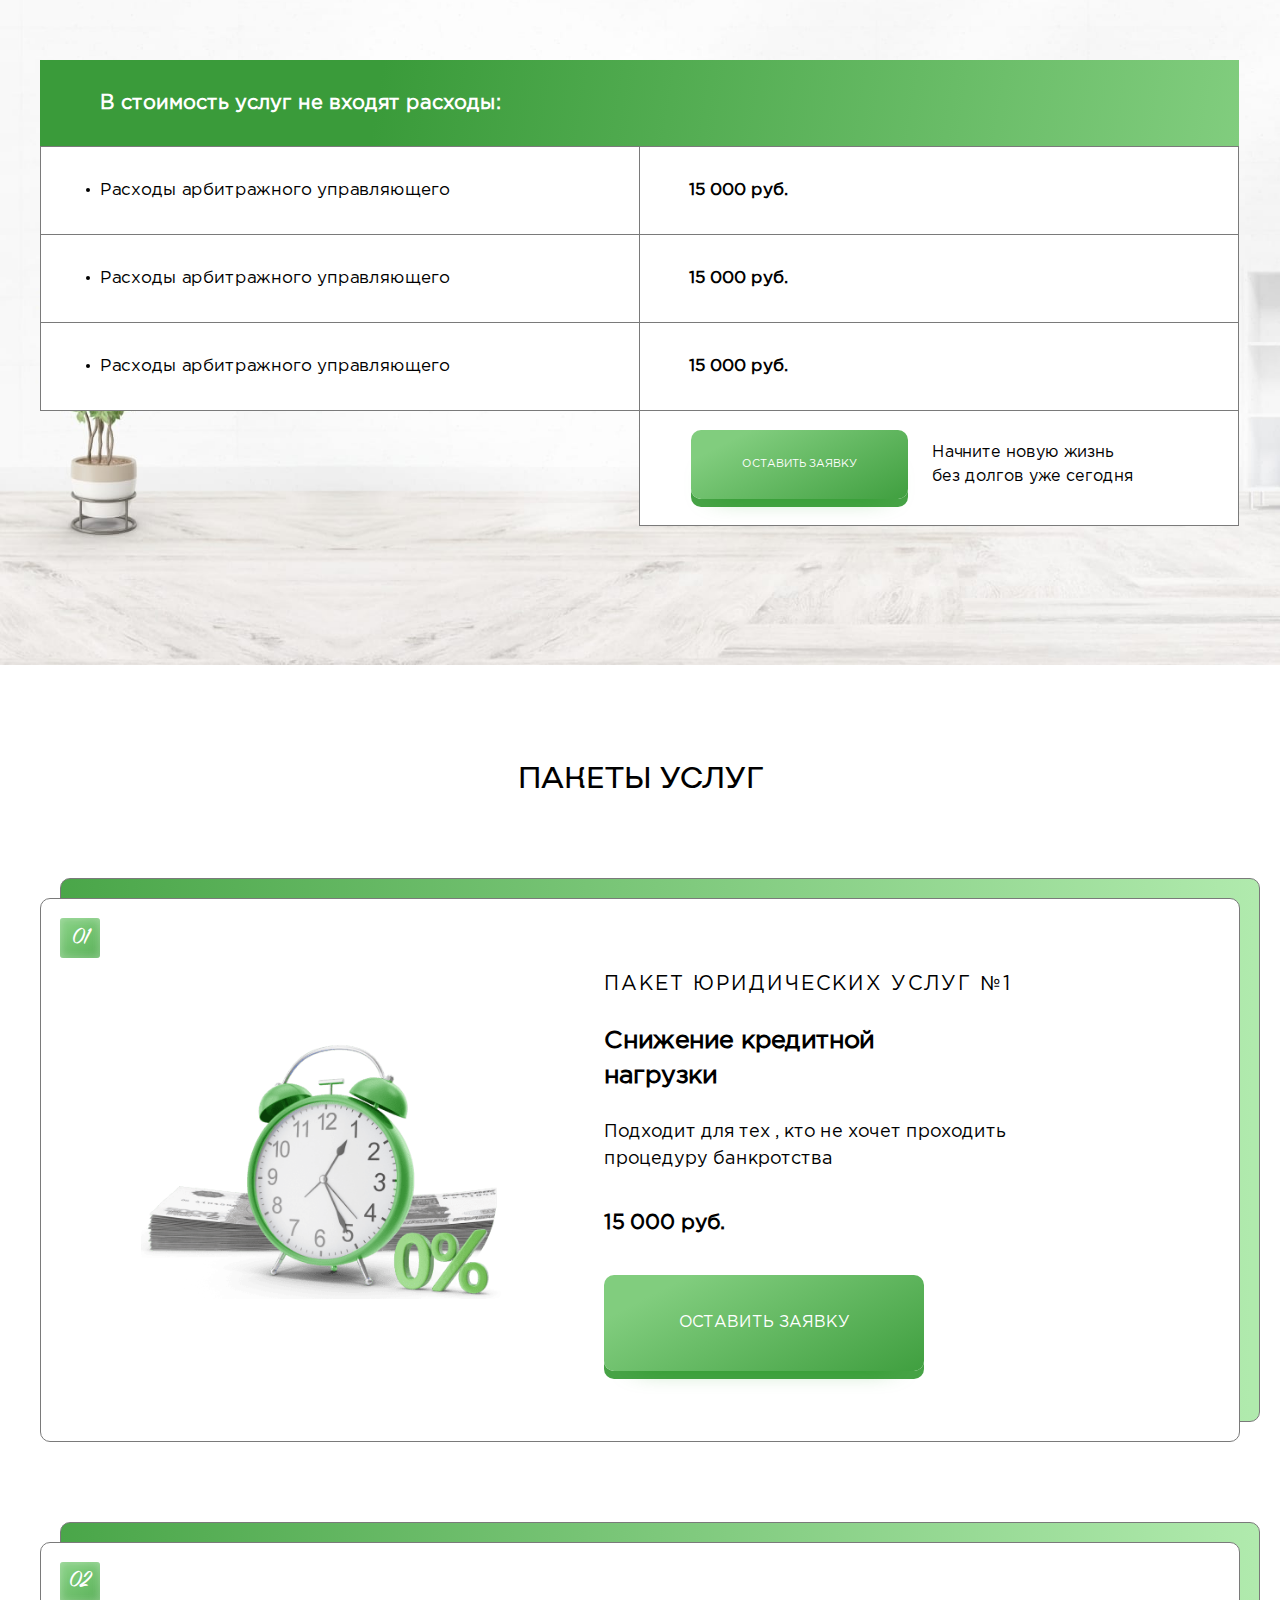
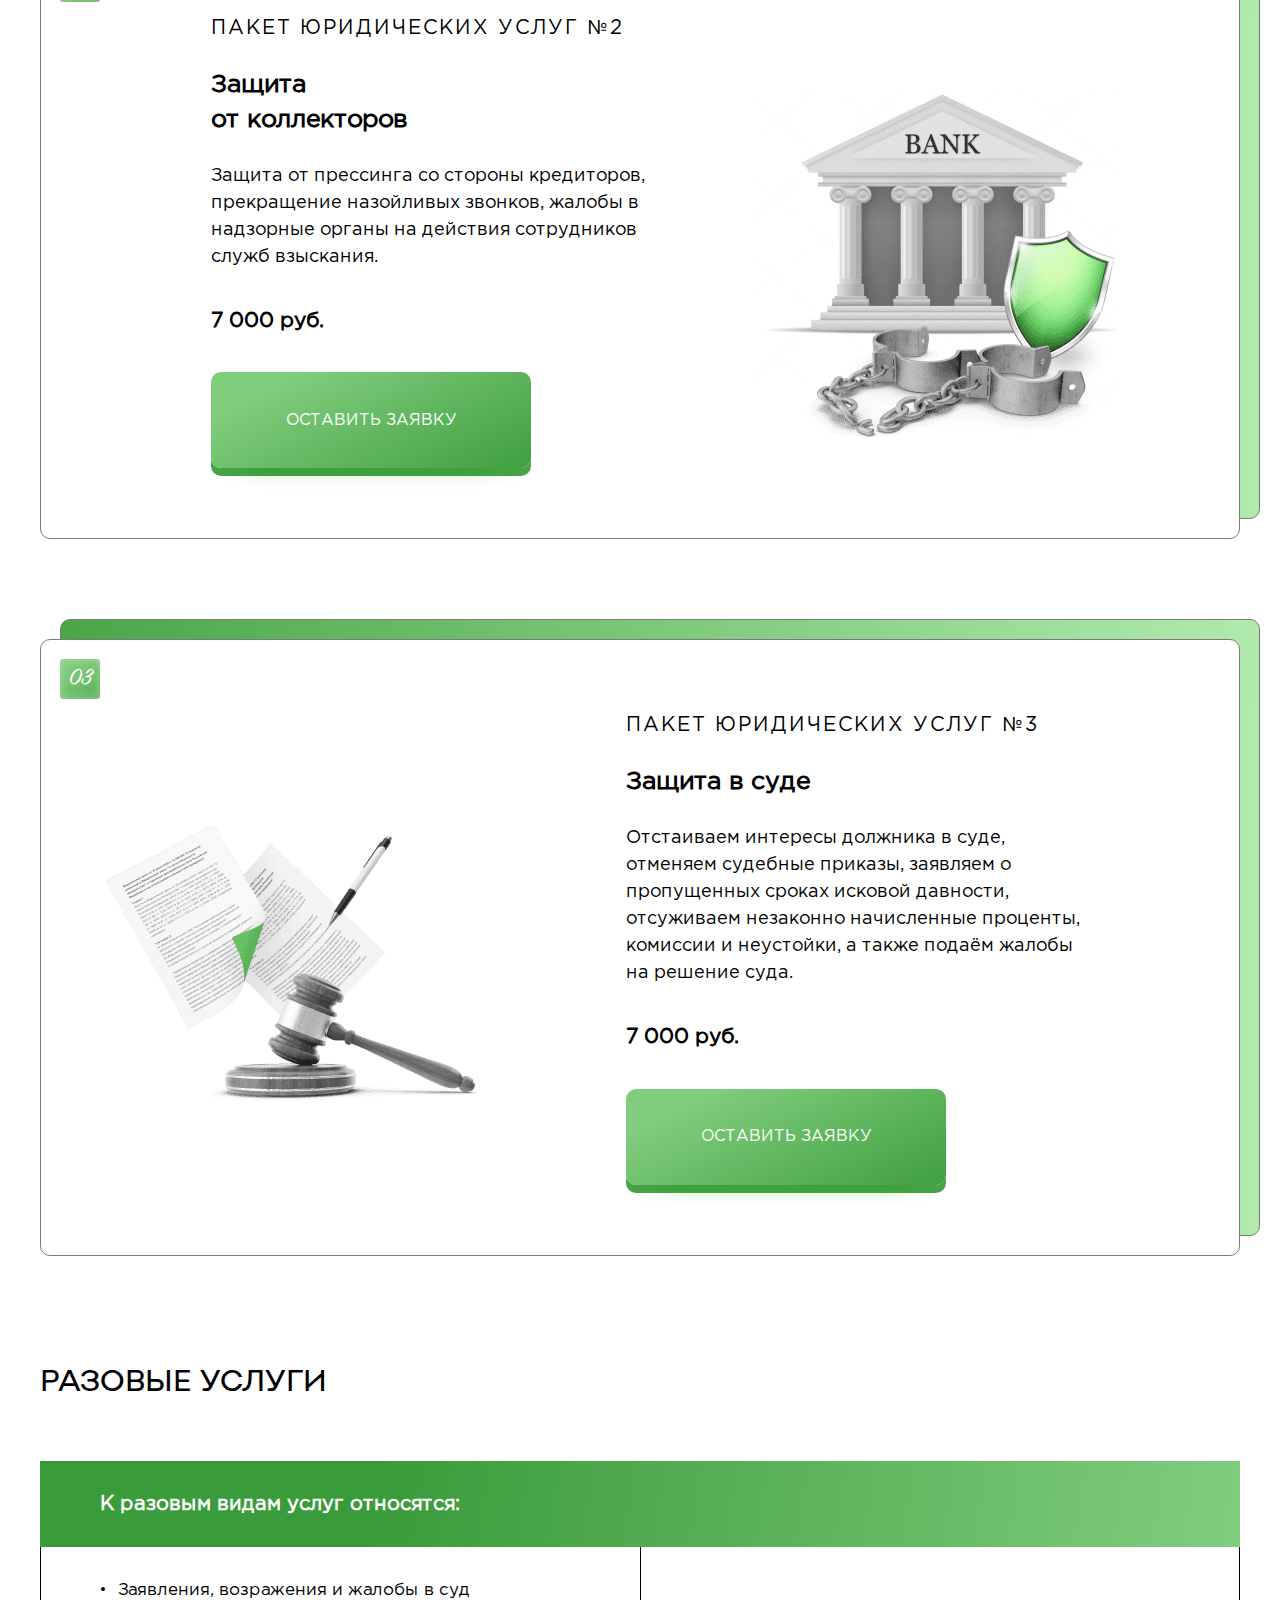
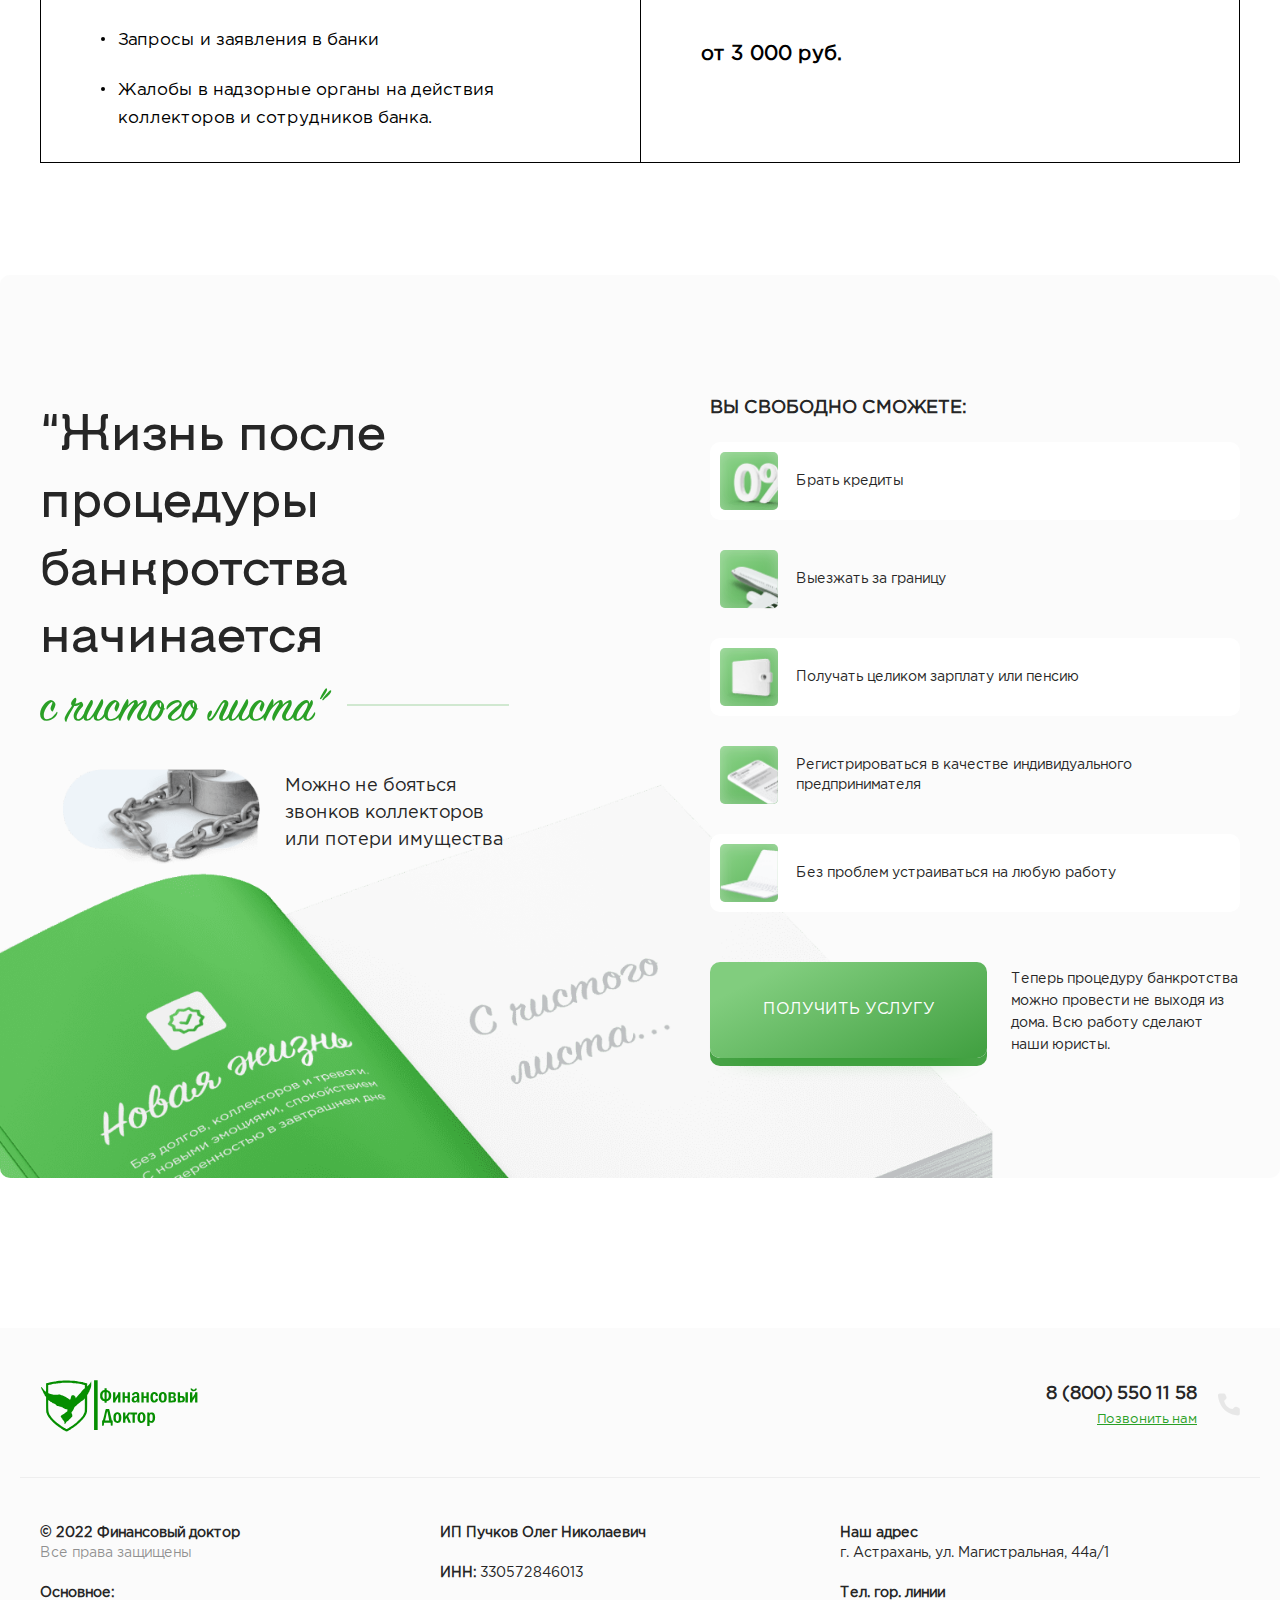
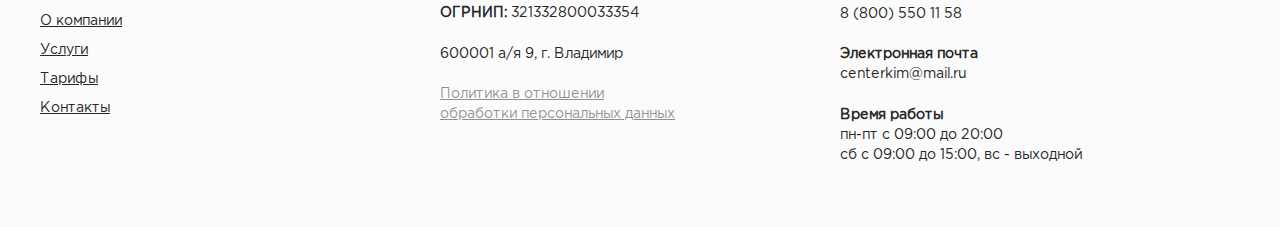
<file: tariffs.html>
<!doctype html>
<html lang="ru">

<head>
    <meta charset="UTF-8">
    <meta name="viewport" content="width=device-width, user-scalable=no, initial-scale=1.0, maximum-scale=1.0, minimum-scale=1.0">
    <meta http-equiv="X-UA-Compatible" content="ie=edge">
    <link rel="stylesheet" href="css/style.css?_v=20221024053934">
    <link rel="stylesheet" href="css/fancybox.css?_v=20221024053934">
    <title>Главная</title>

</head>

<body>


    <div class="wrapper">
        <header class="header">
            <div class="header__container container">
                <a href="/" class="header__logo logo">
                    <img src="images/logo.svg" alt="">
                </a>
                <p class="header__label">Центр по банкротству
                    <br>физических лиц
                </p>
                <div class="header__menu menu">
                    <div class="menu__content">
                        <nav class="menu__body">
                            <ul class="menu__list">
                                <li class="menu__item">
                                    <a href="" class="menu__link active">О компании</a>
                                </li>
                                <li class="menu__item">
                                    <a href="" class="menu__link">Услуги</a>
                                </li>
                                <li class="menu__item">
                                    <a href="" class="menu__link">Тарифы</a>
                                </li>
                                <li class="menu__item">
                                    <a href="" class="menu__link">Контакты</a>
                                </li>
                            </ul>
                        </nav>
                    </div>
                </div>
                <div class="header__phone phone" data-da=".menu__content,991.98,last">
                    <div class="phone__content">
                        <a href="tel:88005501158" class="phone__item">8 (800) 550 11 58</a>
                        <a href="" class="phone__callback">Позвонить нам</a>
                    </div>
                    <div class="phone__icon">
                        <svg>
                            <use xlink:href="images/icons/icons.svg#phone"></use>
                        </svg>
                    </div>
                </div>
                <button type="button" class="icon-menu">
                    <span></span>
                    <span></span>
                    <span></span>
                </button>
            </div>
        </header>

        <main class="page">
            <div class="intro">
                <div class="intro__body">
                    <div class="intro__container container">
                        <h1 class="intro__title">тарифы</h1>
                    </div>
                </div>
            </div>
            <section class="bankruptcy">
                <div class="bankruptcy__container container">
                    <h2 class="bankruptcy__title medium-title">БАНКРОТСТВО ФИЗИЧЕСКИХ лиц</h2>
                    <div class="bankruptcy__items">
                        <div class="bankruptcy__item item-bankruptcy">
                            <div class="item-bankruptcy__main">
                                <div class="item-bankruptcy__image">
                                    <img src="images/bankruptcy/01.png" alt="">
                                </div>
                                <div class="item-bankruptcy__content">
                                    <h3 class="item-bankruptcy__title">1. Дистанционное банкротство</h3>
                                    <p class="item-bankruptcy__text">Сегодня процедуру банкротства можно пройти не выходя из дома, всю работу по сбору документов и посещение судов мы берём на себя</p>
                                </div>
                            </div>
                            <div class="item-bankruptcy__details details-item-bankruptcy">
                                <div class="details-item-bankruptcy__block">
                                    <div class="details-item-bankruptcy__label">Единовременный платеж:</div>
                                    <div class="details-item-bankruptcy__sum">64 000 руб.</div>
                                </div>
                                <div class="details-item-bankruptcy__block">
                                    <div class="details-item-bankruptcy__label">Рассрочка на 12 месяцев:</div>
                                    <div class="details-item-bankruptcy__sum">6 400 руб.</div>
                                </div>
                            </div>
                        </div>
                        <div class="bankruptcy__item item-bankruptcy">
                            <div class="item-bankruptcy__main">
                                <div class="item-bankruptcy__image item-bankruptcy__image_big">
                                    <img src="images/bankruptcy/02.png" alt="">
                                </div>
                                <div class="item-bankruptcy__content">
                                    <h3 class="item-bankruptcy__title">2. Льготный</h3>
                                    <p class="item-bankruptcy__text">Банкротство для льготных групп граждан</p>
                                </div>
                            </div>
                            <div class="item-bankruptcy__details details-item-bankruptcy">
                                <div class="details-item-bankruptcy__block">
                                    <div class="details-item-bankruptcy__label">Единовременный платеж:</div>
                                    <div class="details-item-bankruptcy__sum">60 000 руб.</div>
                                </div>
                                <div class="details-item-bankruptcy__block ">
                                    <div class="details-item-bankruptcy__label">Рассрочка на 12 месяцев:</div>
                                    <div class="details-item-bankruptcy__sum">5 000 руб.</div>
                                </div>
                            </div>
                        </div>
                        <div class="bankruptcy__item item-bankruptcy">
                            <div class="item-bankruptcy__main">
                                <div class="item-bankruptcy__image item-bankruptcy__image_center">
                                    <img src="images/bankruptcy/03.png" alt="">
                                </div>
                                <div class="item-bankruptcy__content">
                                    <h3 class="item-bankruptcy__title">3. Стандартное банкротство</h3>
                                    <p class="item-bankruptcy__text">Банкротство для всех групп граждан</p>
                                </div>
                            </div>
                            <div class="item-bankruptcy__details details-item-bankruptcy">
                                <div class="details-item-bankruptcy__block">
                                    <div class="details-item-bankruptcy__label">Единовременный платеж:</div>
                                    <div class="details-item-bankruptcy__sum">64 000 руб.</div>
                                </div>
                                <div class="details-item-bankruptcy__block">
                                    <div class="details-item-bankruptcy__label">Рассрочка на 12 месяцев:</div>
                                    <div class="details-item-bankruptcy__sum">6 400 руб.</div>
                                </div>
                            </div>
                        </div>
                    </div>
                </div>

            </section>
            <section class="additional-costs">
                <div class="additional-costs__container container">
                    <h2 class="additional-costs__title medium-title">ДОПОЛНИТЕЛЬНЫЕ
                        <br>РАСХОДЫ
                    </h2>
                    <div class="additional-costs__content">
                        <div class="additional-costs__top">В стоимость услуг не входят расходы:</div>
                        <div class="additional-costs__lines">
                            <div class="additional-costs__line">
                                <div class="additional-costs__item">
                                    <div class="additional-costs__label">Расходы арбитражного управляющего</div>
                                </div>
                                <div class="additional-costs__item">
                                    <div class="additional-costs__value">15 000 руб.</div>
                                </div>
                            </div>
                            <div class="additional-costs__line">
                                <div class="additional-costs__item">
                                    <div class="additional-costs__label">Расходы арбитражного управляющего</div>
                                </div>
                                <div class="additional-costs__item">
                                    <div class="additional-costs__value">15 000 руб.</div>
                                </div>
                            </div>
                            <div class="additional-costs__line">
                                <div class="additional-costs__item">
                                    <div class="additional-costs__label">Расходы арбитражного управляющего</div>
                                </div>
                                <div class="additional-costs__item">
                                    <div class="additional-costs__value">15 000 руб.</div>
                                </div>
                            </div>
                            <div class="additional-costs__line additional-costs__line_single" data-da=".additional-costs__content,991.98,last">
                                <div class="additional-costs__item">
                                    <div class="additional-costs__bottom">
                                        <a href="" class="additional-costs__button open-modal button" data-modal="personal-data">
                                            <span>Оставить заявку</span>
                                        </a>
                                        <div class="additional-costs__slogan">Начните новую жизнь
                                            <br>
                                            без долгов уже сегодня
                                        </div>
                                    </div>

                                </div>
                            </div>
                        </div>


                    </div>
                </div>
            </section>
            <section class="services">
                <div class="services__container container">
                    <h2 class="services__title medium-title">ПАКЕТЫ УСЛУГ</h2>
                    <div class="services__items">
                        <div class="services__item item-services">
                            <div class="item-services__number">01</div>
                            <div class="item-services__body">

                                <div class="item-services__content">
                                    <div class="item-services__label">Пакет юридических услуг №1</div>
                                    <h3 class="item-services__title">Снижение кредитной
                                        <br>нагрузки
                                    </h3>
                                    <p class="item-services__text">Подходит для тех , кто не хочет проходить процедуру банкротства</p>
                                    <div class="item-services__price">15 000 руб.</div>
                                    <a href="" class="item-services__button button open-modal" data-modal="personal-data">
                                        <span>Оставить заявку</span>
                                    </a>
                                </div>
                                <div class="item-services__image">
                                    <img src="images/services/03.png" alt="">
                                </div>
                            </div>
                        </div>
                        <div class="services__item item-services">
                            <div class="item-services__number">02</div>
                            <div class="item-services__body">

                                <div class="item-services__content">
                                    <div class="item-services__label">Пакет юридических услуг №2</div>
                                    <h3 class="item-services__title">Защита
                                        <br>от коллекторов
                                    </h3>
                                    <p class="item-services__text">Защита от прессинга со стороны кредиторов, прекращение назойливых звонков, жалобы в надзорные органы на действия сотрудников служб взыскания.</p>
                                    <div class="item-services__price">7 000 руб.</div>
                                    <a href="" class="item-services__button button open-modal" data-modal="personal-data">
                                        <span>Оставить заявку</span>
                                    </a>
                                </div>
                                <div class="item-services__image">
                                    <img src="images/services/04.png" alt="">
                                </div>
                            </div>
                        </div>
                        <div class="services__item item-services">
                            <div class="item-services__number">03</div>
                            <div class="item-services__body">

                                <div class="item-services__content">
                                    <div class="item-services__label">Пакет юридических услуг №3</div>
                                    <h3 class="item-services__title">Защита в суде</h3>
                                    <p class="item-services__text">Отстаиваем интересы должника в суде, отменяем судебные приказы, заявляем о пропущенных сроках исковой давности, отсуживаем незаконно начисленные проценты, комиссии и неустойки, а также подаём жалобы на решение суда.</p>
                                    <div class="item-services__price">7 000 руб.</div>
                                    <a href="" class="item-services__button button open-modal" data-modal="personal-data">
                                        <span>Оставить заявку</span>
                                    </a>
                                </div>
                                <div class="item-services__image">
                                    <img src="images/services/05.png" alt="">
                                </div>
                            </div>
                        </div>
                    </div>
                </div>
            </section>
            <section class="one-time-services">
                <div class="one-time-services__container container">
                    <h2 class="one-time-services__title medium-title">Разовые услуги</h2>
                    <div class="one-time-services__top">К разовым видам услуг относятся:</div>
                    <div class="one-time-services__content">
                        <ul class="one-time-services__list">
                            <li class="one-time-services__item">Заявления, возражения и жалобы в суд</li>
                            <li class="one-time-services__item">Запросы и заявления в банки</li>
                            <li class="one-time-services__item">Жалобы в надзорные органы на действия коллекторов и сотрудников банка.</li>
                        </ul>
                        <div class="one-time-services__value">от 3 000 руб.</div>
                    </div>
                </div>
            </section>
            <section class="new-life new-life_offset">
                <div class="new-life__body">
                    <div class="new-life__container container">
                        <div class="new-life__block block-new-life">
                            <div class="block-new-life__top">
                                <h2 class="top-block__title top-block__title_left">Жизнь после процедуры банкротства начинается
                                    <br>
                                    <span>
                                        <b>с чистого листа</b>
                                    </span>
                                </h2>
                            </div>
                            <div class="block-new-life__bottom">
                                <div class="block-new-life__image">
                                    <img src="images/new-life/handcuffs.png" alt="">
                                </div>
                                <p class="block-new-life__text">Можно не бояться звонков коллекторов или потери имущества</p>
                            </div>
                        </div>
                        <div class="new-life__abilities abilities-new-life">
                            <div class="abilities-new-life__title">Вы свободно сможете:</div>
                            <div class="abilities-new-life__items">
                                <div class="abilities-new-life__item">
                                    <div class="abilities-new-life__icon">
                                        <img src="images/new-life/01.png" alt="">
                                    </div>
                                    <p class="abilities-new-life__text text">Брать кредиты</p>
                                </div>
                                <div class="abilities-new-life__item">
                                    <div class="abilities-new-life__icon">
                                        <img src="images/new-life/02.png" alt="">
                                    </div>
                                    <p class="abilities-new-life__text text">Выезжать за границу</p>
                                </div>
                                <div class="abilities-new-life__item">
                                    <div class="abilities-new-life__icon">
                                        <img src="images/new-life/03.png" alt="">
                                    </div>
                                    <p class="abilities-new-life__text text">Получать целиком зарплату или пенсию</p>
                                </div>
                                <div class="abilities-new-life__item">
                                    <div class="abilities-new-life__icon">
                                        <img src="images/new-life/04.png" alt="">
                                    </div>
                                    <p class="abilities-new-life__text text">Регистрироваться в качестве индивидуального предпринимателя</p>
                                </div>
                                <div class="abilities-new-life__item">
                                    <div class="abilities-new-life__icon">
                                        <img src="images/new-life/05.png" alt="">
                                    </div>
                                    <p class="abilities-new-life__text text">Без проблем устраиваться на любую работу</p>
                                </div>
                            </div>
                            <div class="abilities-new-life__bottom">
                                <a href="" class="abilities-new-life__button button open-modal" data-modal="personal-data">
                                    <span>Получить услугу</span>
                                </a>
                                <p class="abilities-new-life__label text">Теперь процедуру банкротства можно провести не выходя из дома. Всю работу сделают наши юристы.</p>
                            </div>
                        </div>
                    </div>
                </div>

            </section>
        </main>
        <div class="footer">
            <div class="footer__top top-footer">
                <div class="top-footer__container container">
                    <a href="" class="top-footer__logo logo">
                        <img src="images/logo.svg" alt="">
                    </a>
                    <div class="top-footer__phone phone">
                        <div class="phone__content">
                            <a href="tel:88005501158" class="phone__item">8 (800) 550 11 58</a>
                            <a href="" class="phone__callback">Позвонить нам</a>
                        </div>
                        <div class="phone__icon">
                            <svg>
                                <use xlink:href="images/icons/icons.svg#phone"></use>
                            </svg>
                        </div>
                    </div>
                </div>
            </div>
            <div class="footer__main main-footer">
                <div class="main-footer__container container">
                    <div class="main-footer__column">
                        <p class="main-footer__copy">
                            <span>© 2022 Финансовый доктор</span>
                            <br>
                            Все права защищены
                        </p>
                        <div class="main-footer__menu menu-footer">
                            <div class="menu-footer__label">Основное:</div>
                            <ul class="menu-footer__list">
                                <li class="menu-footer__item">
                                    <a href="" class="menu-footer__link">О компании</a>
                                </li>
                                <li class="menu-footer__item">
                                    <a href="" class="menu-footer__link">Услуги</a>
                                </li>
                                <li class="menu-footer__item">
                                    <a href="" class="menu-footer__link">Тарифы</a>
                                </li>
                                <li class="menu-footer__item">
                                    <a href="" class="menu-footer__link">Контакты</a>
                                </li>
                            </ul>
                        </div>
                    </div>
                    <div class="main-footer__column">
                        <div class="main-footer__info main-footer__info_column info-footer">
                            <div class="info-footer__item info-footer__item_visible">
                                <span>ИП Пучков Олег Николаевич</span>
                            </div>
                            <div class="info-footer__items">
                                <div class="info-footer__item info-footer__item_visible">
                                    <span>ИНН:</span> 330572846013
                                </div>
                                <div class="info-footer__item info-footer__item_visible">
                                    <span>ОГРНИП:</span> 321332800033354
                                </div>
                            </div>
                            <div class="info-footer__item info-footer__item_visible">600001 а/я 9, г. Владимир</div>
                            <a href="" class="info-footer__politics">Политика в отношении
                                <br>обработки персональных данных
                            </a>
                        </div>
                    </div>
                    <div class="main-footer__column">
                        <div class="main-footer__info info-footer">
                            <div class="info-footer__column">
                                <div class="info-footer__item">
                                    <span>Наш адрес</span>
                                    <br>
                                    г. Астрахань, ул. Магистральная, 44а/1
                                </div>
                                <div class="info-footer__item">
                                    <span>Тел. гор. линии</span>
                                    <br>
                                    8 (800) 550 11 58
                                </div>
                            </div>

                            <div class="info-footer__column">
                                <div class="info-footer__item">
                                    <span>Электронная почта</span>
                                    <br>
                                    centerkim@mail.ru
                                </div>
                                <div class="info-footer__item">
                                    <span>Время работы</span>
                                    <br>
                                    пн-пт с 09:00 до 20:00
                                    <br>
                                    сб с 09:00 до 15:00, вс - выходной
                                </div>
                            </div>


                        </div>
                    </div>
                </div>

            </div>
        </div>

    </div>
    <div class="overlay">
        <div class="modal" data-modal="personal-data">
            <div class="modal__wrapper">
                <div class="modal__butterfly">
                    <img src="images/popup/butterfly.png" alt="">
                </div>
                <div class="modal__close modal-close">
                    <span></span>
                </div>
                <div class="modal__content">
                    <h4 class="modal__title title">Заполните ваши персональные
                        <br>контактные данные
                    </h4>
                    <h4 class="modal__title modal__title_adaptive title">Заполните ваши контактные данные</h4>
                    <div class="modal__phone phone-modal">
                        <div class="phone-modal__image">
                            <img src="images/popup/phone.png" alt="">
                        </div>
                        <p class="phone-modal__text">и наш менеджер свяжется с вами для уточнения деталей</p>
                    </div>
                    <form action="#" class="modal__form form-modal">
                        <div class="form-modal__input input">
                            <div class="input__icon">
                                <svg>
                                    <use xlink:href="images/icons/icons.svg#user"></use>
                                </svg>
                            </div>
                            <input placeholder="Ваше имя" type="text">
                        </div>
                        <div class="form-modal__input input">
                            <div class="input__icon">
                                <svg>
                                    <use xlink:href="images/icons/icons.svg#phone"></use>
                                </svg>
                            </div>
                            <input placeholder="Ваш телефон" type="tel">
                        </div>
                        <button type="submit" class="form-modal__button button">
                            <span>Оставить заявку</span>
                        </button>
                        <label class="form-modal__checkbox checkbox">
                            <input type="checkbox">
                            <span>Нажимая на кнопку, вы соглашаетесь на бработку персональных данных.</span>
                        </label>

                    </form>
                </div>
            </div>

        </div>
    </div>
    <script src="js/script.js?_v=20221024053934"></script>
</body>

</html>
</file>
<file: css/style.css>
@charset "UTF-8";

body {
  font-size: 16px;
  color: #262626;
  font-family: "Gotham Pro";
  background: #fff;
}

body.lock {
  overflow: hidden;
}

.wrapper {
  display: -webkit-box;
  display: -ms-flexbox;
  display: flex;
  -webkit-box-orient: vertical;
  -webkit-box-direction: normal;
  -ms-flex-direction: column;
  flex-direction: column;
  min-height: 100%;
}

.stroke svg {
  fill: none !important;
}

.container {
  max-width: 1240px;
  margin: 0 auto;
  padding-left: 20px;
  padding-right: 20px;
}

.header,
.footer {
  -webkit-box-flex: 0;
  -ms-flex: 0 0 auto;
  flex: 0 0 auto;
}

.page {
  -webkit-box-flex: 1;
  -ms-flex: 1 1 auto;
  flex: 1 1 auto;
  overflow: hidden;
}

*::-moz-selection {
  background: #2AA026;
  color: #fff;
}

*::selection {
  background: #2AA026;
  color: #fff;
}

img {
  pointer-events: none;
}

.fancybox__content :focus:not(.carousel__button.is-close) {
  outline: none !important;
}

@font-face {
  font-family: "Copyright House Industries";
  src: local("CopyrightHouseIndustries"), url("../fonts/CopyrightHouseIndustries.woff2") format("woff2"), url("../fonts/CopyrightHouseIndustries.woff") format("woff");
  font-weight: 400;
  font-style: normal;
  font-display: swap;
}

@font-face {
  font-family: "Gotham Pro";
  src: local("GothamPro-Bold"), url("../fonts/GothamPro-Bold.woff2") format("woff2"), url("../fonts/GothamPro-Bold.woff") format("woff");
  font-weight: 400;
  font-style: normal;
  font-display: swap;
}

@font-face {
  font-family: "Gotham Pro";
  src: local("GothamPro-Medium"), url("../fonts/GothamPro-Medium.woff2") format("woff2"), url("../fonts/GothamPro-Medium.woff") format("woff");
  font-weight: 400;
  font-style: normal;
  font-display: swap;
}

@font-face {
  font-family: "Gotham Pro";
  src: local("GothamPro-Regular"), url("../fonts/GothamPro-Regular.woff2") format("woff2"), url("../fonts/GothamPro-Regular.woff") format("woff");
  font-weight: 400;
  font-style: normal;
  font-display: swap;
}

@font-face {
  font-family: "NAMU";
  src: local("NAMU-1850"), url("../fonts/NAMU-1850.woff2") format("woff2"), url("../fonts/NAMU-1850.woff") format("woff");
  font-weight: 400;
  font-style: normal;
  font-display: swap;
}

* {
  padding: 0;
  margin: 0;
  border: 0;
}

*,
*:before,
*:after {
  -webkit-box-sizing: border-box;
  box-sizing: border-box;
}

:focus,
:active {
  outline: none;
}

a:focus,
a:active {
  outline: none;
}

nav,
footer,
header,
aside {
  display: block;
}

html,
body {
  height: 100%;
  width: 100%;
  font-size: 100%;
  line-height: 1;
  font-size: 14px;
  -ms-text-size-adjust: 100%;
  -moz-text-size-adjust: 100%;
  -webkit-text-size-adjust: 100%;
}

input,
button,
textarea {
  font-family: inherit;
}

input::-ms-clear {
  display: none;
}

button {
  cursor: pointer;
  background: none;
}

button::-moz-focus-inner {
  padding: 0;
  border: 0;
}

a,
a:visited {
  text-decoration: none;
}

a:hover {
  text-decoration: none;
}

ul li {
  list-style: none;
}

img {
  vertical-align: top;
}

h1,
h2,
h3,
h4,
h5,
h6 {
  font-size: inherit;
  font-weight: 400;
}

a {
  color: inherit;
}

.button {
  display: -webkit-inline-box;
  display: -ms-inline-flexbox;
  display: inline-flex;
  -webkit-box-align: center;
  -ms-flex-align: center;
  align-items: center;
  -webkit-box-pack: center;
  -ms-flex-pack: center;
  justify-content: center;
  text-align: center;
  -webkit-box-shadow: inset 0px -2.87572px 10.7839px rgba(255, 255, 255, 0.1), inset 2.87572px 0px 10.7839px rgba(255, 255, 255, 0.1), inset -2.87572px 0px 10.7839px rgba(255, 255, 255, 0.1), inset 0px 2.87572px 10.7839px rgba(255, 255, 255, 0.1), 0 8px 0 #47A346;
  box-shadow: inset 0px -2.87572px 10.7839px rgba(255, 255, 255, 0.1), inset 2.87572px 0px 10.7839px rgba(255, 255, 255, 0.1), inset -2.87572px 0px 10.7839px rgba(255, 255, 255, 0.1), inset 0px 2.87572px 10.7839px rgba(255, 255, 255, 0.1), 0 8px 0 #47A346;
  text-transform: uppercase;
  min-height: 96px;
  position: relative;
  border-radius: 10px;
  padding: 0 51px;
  font-size: 16px;
  line-height: 15px;
  color: #FFFFFF;
  -webkit-transition: all 0.3s ease 0s;
  transition: all 0.3s ease 0s;
}

.button::after {
  content: "";
  background-color: transparent;
  -webkit-filter: blur(14px);
  filter: blur(14px);
  background: -webkit-gradient(linear, left bottom, left top, from(#058E00), color-stop(80%, #009900), to(#009900));
  background: linear-gradient(0deg, #058E00 0%, #009900 80%, #009900 100%);
  -webkit-transition: 0.2s all;
  transition: 0.2s all;
  position: absolute;
  left: 10%;
  bottom: 10px;
  width: 80%;
  height: 10px;
  border-radius: 8px;
  z-index: 3;
}

.button:active {
  -webkit-transform: translate(0px, 7px);
  transform: translate(0px, 7px);
  -webkit-box-shadow: none;
  box-shadow: none;
}

.button span {
  position: relative;
  z-index: 6;
}

.button::before {
  content: "";
  border-radius: 10px;
  -webkit-transition: all 0.4s ease 0s;
  transition: all 0.4s ease 0s;
  position: absolute;
  top: 0;
  left: 0;
  z-index: 5;
  width: 100%;
  height: 100%;
  background: linear-gradient(152.78deg, #81CD7E 16.98%, #3A9B3A 107.2%);
}

.button_big {
  padding: 0 50px;
}

.button_small {
  min-height: 70px;
}

.text {
  line-height: 145%;
}

.text p {
  line-height: 145%;
}

.text b {
  font-weight: 700;
}

.title {
  font-size: 40px;
  line-height: 140%;
  font-weight: 700;
}

.medium-title {
  font-family: "NAMU";
  font-size: 30px;
  text-transform: uppercase;
  line-height: 150%;
  color: #000000;
}

.top-block {
  text-align: center;
}

.top-block__title {
  display: inline-block;
  line-height: 135%;
  font-size: 50px;
  margin-bottom: 16px;
  font-family: "NAMU";
}

.top-block__title:last-child {
  margin: 0;
}

.top-block__title b {
  font-weight: 400;
  font-size: 50px;
  font-family: "Copyright House Industries";
  color: #2AA026;
}

.top-block__title span {
  position: relative;
  display: inline-block;
}

.top-block__title span::before,
.top-block__title span::after {
  content: "";
  width: 93px;
  height: 2px;
  position: absolute;
  top: calc(50% - 1px);
  background: rgba(42, 160, 38, 0.2);
}

.top-block__title span::before {
  left: -39px;
  -webkit-transform: translate(-100%, 0);
  transform: translate(-100%, 0);
}

.top-block__title span::after {
  right: -39px;
  -webkit-transform: translate(100%, 0);
  transform: translate(100%, 0);
}

.top-block__title_left span::before {
  display: none;
}

.top-block__title_left span::after {
  width: 162px !important;
  -webkit-transform: translate(100%, 0) !important;
  transform: translate(100%, 0) !important;
  right: -18px !important;
  left: auto !important;
}

.top-block__description {
  font-size: 18px;
  line-height: 150%;
}

.logo img {
  width: 159px;
  height: 52px;
  -o-object-fit: contain;
  object-fit: contain;
}

.phone {
  display: -webkit-inline-box;
  display: -ms-inline-flexbox;
  display: inline-flex;
  -webkit-box-align: center;
  -ms-flex-align: center;
  align-items: center;
}

.phone__content {
  display: -webkit-box;
  display: -ms-flexbox;
  display: flex;
  -webkit-box-orient: vertical;
  -webkit-box-direction: normal;
  -ms-flex-direction: column;
  flex-direction: column;
  -webkit-box-align: end;
  -ms-flex-align: end;
  align-items: flex-end;
  margin-right: 20px;
}

.phone__item {
  display: inline-block;
  font-size: 18px;
  font-weight: 700;
  margin-bottom: 10px;
  -webkit-transition: all 0.3s ease 0s;
  transition: all 0.3s ease 0s;
}

.phone__callback {
  font-size: 13px;
  text-decoration: underline;
  color: #2AA026;
}

.phone__icon svg {
  width: 23px;
  height: 23px;
  opacity: 0.3;
  fill: rgba(38, 38, 38, 0.3);
}

.header__container {
  background: #fff;
  border-radius: 10px;
  min-height: 115px;
  display: -webkit-box;
  display: -ms-flexbox;
  display: flex;
  -webkit-box-align: center;
  -ms-flex-align: center;
  align-items: center;
  position: absolute;
  top: 20px;
  left: 50%;
  -webkit-transition: all 0.3s ease 0s;
  transition: all 0.3s ease 0s;
  max-width: 1200px;
  -webkit-transform: translate(-50%, 0);
  transform: translate(-50%, 0);
  z-index: 35;
  width: calc(100% - 40px);
  height: auto;
}

.header.active .header__container::before {
  background: #fff;
}

.header__logo {
  -webkit-transition: all 0.3s ease 0s;
  transition: all 0.3s ease 0s;
  position: relative;
  z-index: 999;
  margin-right: 17px;
}

.header::after {
  content: "";
  position: absolute;
  top: 0;
  left: 0;
  width: 100%;
  height: 85px;
  background: transparent;
  -webkit-transition: all 0.3s ease 0s;
  transition: all 0.3s ease 0s;
}

.header__phone {
  position: relative;
  z-index: 30;
}

.menu__link {
  font-size: 14px;
  -webkit-transition: all 0.3s ease 0s;
  transition: all 0.3s ease 0s;
  color: rgba(38, 38, 38, 0.8);
  display: inline-block;
  position: relative;
}

.menu__link::after {
  content: "";
  -webkit-transition: all 0.3s ease 0s;
  transition: all 0.3s ease 0s;
  position: absolute;
  background: transparent;
  bottom: -3px;
  left: 0;
  width: 100%;
  height: 1px;
}

.menu__link.active {
  color: #2AA026;
}

.menu__link.active::after {
  background: #2AA026;
}

.icon-menu {
  display: none;
}

.advantages {
  position: relative;
  z-index: 30;
}

.advantages__item {
  padding: 25px 28px 24px;
  background: #FFFFFF;
  border-radius: 10px 10px 0px 0px;
  position: relative;
}

.advantages__title {
  font-size: 18px;
  line-height: 150%;
  margin-bottom: 9px;
  font-weight: 700;
  background: url("../images/icons/lines.svg") 7px 50% no-repeat;
  background-size: 19px 13px;
  padding-left: 38px;
}

.advantages__text {
  position: relative;
  z-index: 5;
  font-size: 16px;
}

.steps {
  position: relative;
}

.steps::before {
  content: "";
  position: absolute;
  top: 56px;
  left: 0;
  z-index: 5;
  width: 100%;
  height: 280px;
  background: -webkit-gradient(linear, left top, left bottom, from(#FFFFFF), to(rgba(255, 255, 255, 0)));
  background: linear-gradient(180deg, #FFFFFF 0%, rgba(255, 255, 255, 0) 100%);
  -webkit-transform: matrix(1, 0, 0, -1, 0, 0);
  transform: matrix(1, 0, 0, -1, 0, 0);
}

.steps__container {
  max-width: 1600px;
  position: relative;
  z-index: 6;
  border-radius: 10px;
  background: #FBFBFB;
  padding-top: 100px;
}

.steps__container_transparent {
  padding-top: 5px;
}

.steps__container_transparent .top-block__title {
  font-size: 30px;
}

.steps__top {
  margin-bottom: 60px;
}

.steps__top .top-block__description {
  max-width: 746px;
  margin: 0 auto;
}

.steps__top_left {
  margin-bottom: 95px;
}

.steps__item {
  padding-left: 15px;
  padding-right: 1px;
  margin-bottom: 73px;
}

.steps__item:nth-child(1) .item-steps__icon {
  overflow: visible;
}

.steps__item:nth-child(1) .item-steps__icon img {
  position: absolute;
  bottom: -1px;
  right: 0;
  width: 139%;
  height: 139%;
  border-bottom-right-radius: 10px;
}

.steps__item:nth-child(3) .item-steps__icon {
  overflow: visible;
}

.steps__item:nth-child(3) .item-steps__icon img {
  position: absolute;
  bottom: -1px;
  right: 0;
  width: 100%;
  height: 110%;
  border-bottom-right-radius: 10px;
  border-bottom-left-radius: 10px;
}

.steps__item:nth-child(5) .item-steps__icon {
  overflow: visible;
}

.steps__item:nth-child(5) .item-steps__icon img {
  position: absolute;
  bottom: -1px;
  right: 0;
  width: 120%;
  height: 120%;
  border-bottom-right-radius: 10px;
  border-bottom-left-radius: 10px;
}

.steps__item:nth-child(4) .item-steps__icon {
  overflow: visible;
}

.steps__item:nth-child(4) .item-steps__icon img {
  position: absolute;
  bottom: -1px;
  right: 0;
  width: 100%;
  height: 100%;
  border-bottom-right-radius: 10px;
  border-bottom-left-radius: 10px;
}

.steps__bottom_relative {
  -webkit-transform: none !important;
  transform: none !important;
  left: 0 !important;
  bottom: 0 !important;
  position: relative !important;
  margin: 0 auto 90px auto !important;
}

.item-steps {
  -webkit-box-flex: 0;
  -ms-flex: 0 0 auto;
  flex: 0 0 auto;
  max-width: 250px;
  text-align: center;
}

.item-steps__icon {
  position: relative;
  margin: 0 auto 20px auto;
  width: 100px;
  overflow: hidden;
  height: 100px;
  border-radius: 10px;
  background: linear-gradient(145.62deg, #81CD7E 20.31%, #3A9B3A 161.24%);
  -webkit-box-shadow: inset 0px -4px 15px rgba(255, 255, 255, 0.1), inset 4px 0px 15px rgba(255, 255, 255, 0.1), inset -4px 0px 15px rgba(255, 255, 255, 0.1), inset 0px 4px 15px rgba(255, 255, 255, 0.1);
  box-shadow: inset 0px -4px 15px rgba(255, 255, 255, 0.1), inset 4px 0px 15px rgba(255, 255, 255, 0.1), inset -4px 0px 15px rgba(255, 255, 255, 0.1), inset 0px 4px 15px rgba(255, 255, 255, 0.1);
}

.item-steps__icon img {
  width: 100px;
  height: 100px;
  -o-object-fit: cover;
  object-fit: cover;
}

.item-steps__number {
  font-size: 18px;
  line-height: 150%;
  margin-bottom: 1px;
  font-weight: 700;
}

.item-steps__text {
  margin: 0 auto;
  font-size: 16px;
}

.bottom-steps {
  margin: 0 auto;
  padding: 55px 46px 39px;
  text-align: center;
  background: #F7F7F7;
}

.bottom-steps::before {
  content: "";
  position: absolute;
  border-radius: 5px;
  background: #FBFBFB;
  width: 81px;
  height: 82px;
  top: 0;
  left: 50%;
  -webkit-transform: translate(-50%, -50%);
  transform: translate(-50%, -50%);
}

.bottom-steps__icon {
  width: 60px;
  height: 60px;
  display: -webkit-inline-box;
  display: -ms-inline-flexbox;
  display: inline-flex;
  -webkit-box-pack: center;
  -ms-flex-pack: center;
  justify-content: center;
  -webkit-box-align: center;
  -ms-flex-align: center;
  align-items: center;
  position: absolute;
  z-index: 2;
  left: 50%;
  top: 0;
  -webkit-transform: translate(-50%, -50%);
  transform: translate(-50%, -50%);
  border-radius: 5px;
  background: linear-gradient(145.62deg, #81CD7E 20.31%, #3A9B3A 161.24%);
}

.bottom-steps__icon svg {
  color: #fff;
  width: 32px;
  height: 32px;
}

.bottom-steps__button {
  min-width: 320px;
}

.bottom-steps__title {
  font-size: 20px;
  line-height: 140%;
  font-family: "NAMU";
  margin-bottom: 12px;
}

.bottom-steps__text {
  line-height: 150%;
  max-width: 533px;
  margin: 0 auto;
  font-size: 16px;
}

.location {
  z-index: 3;
  position: relative;
}

.location__image img {
  -o-object-fit: contain;
  object-fit: contain;
}

.location__container {
  padding-top: 125px;
}

.location__top {
  margin-bottom: 50px;
}

.location__top .top-block__description {
  max-width: 557px;
  margin: 0 auto;
}

.location__top .top-block__title span::before,
.location__top .top-block__title span::after {
  top: 27px;
}

.location__top .top-block__title span::before {
  left: -31px;
}

.location__top .top-block__title span::after {
  right: -31px;
}

.location__map {
  margin-bottom: 30px;
}

.location__map img {
  width: 100%;
  height: auto;
}

.location__item {
  -webkit-box-flex: 0;
  -ms-flex: 0 1 250px;
  flex: 0 1 250px;
  min-height: 250px;
}

.item-location__body {
  min-height: 250px;
  position: relative;
  padding-top: 46px;
  background: #F9F9F9;
  padding-bottom: 20px;
  height: 100%;
  text-align: center;
  border-radius: 10px;
}

.item-location__body::before {
  content: "";
  position: absolute;
  top: 0;
  width: 60px;
  height: 60px;
  left: 50%;
  background: #fff;
  border-radius: 2px;
  -webkit-transform: translate(-50%, -50%);
  transform: translate(-50%, -50%);
}

.item-location__icon {
  position: absolute;
  left: 50%;
  top: 0;
  -webkit-transform: translate(-50%, -50%);
  transform: translate(-50%, -50%);
  width: 44px;
  height: 44px;
  background: #FCFCFC;
  border-radius: 2px;
  display: -webkit-inline-box;
  display: -ms-inline-flexbox;
  display: inline-flex;
  -webkit-box-pack: center;
  -ms-flex-pack: center;
  justify-content: center;
  -webkit-box-align: center;
  -ms-flex-align: center;
  align-items: center;
}

.item-location__icon img {
  width: 27px;
  height: 27px;
}

.item-location__label {
  text-transform: uppercase;
  opacity: 0.3;
  line-height: 150%;
  margin-bottom: 6px;
  font-size: 15px;
}

.item-location__number {
  font-family: "Copyright House Industries";
  font-size: 60px;
  font-size: 60px;
  color: #2AA026;
  display: inline-block;
  margin-bottom: 1px;
  position: relative;
}

.item-location__number::before,
.item-location__number::after {
  content: "";
  position: absolute;
  background: rgba(42, 160, 38, 0.2);
  top: 50%;
  -webkit-transform: translate(0, -50%);
  transform: translate(0, -50%);
  height: 1px;
  width: 33px;
}

.item-location__number::before {
  left: -21px;
  -webkit-transform: translate(-100%, -50%);
  transform: translate(-100%, -50%);
}

.item-location__number::after {
  -webkit-transform: translate(100%, -50%);
  transform: translate(100%, -50%);
  right: -21px;
}

.item-location__text {
  line-height: 150%;
  font-size: 18px;
  font-size: 18px;
}

.footer {
  background: #FBFBFB;
  position: relative;
  z-index: 7;
  padding: 52px 0 42px 0;
}

.footer__top {
  margin-bottom: 45px;
}

.top-footer__container {
  padding-bottom: 45px;
  border-bottom: 1px solid rgba(0, 0, 0, 0.05);
}

.top-footer__logo {
  display: inline-block;
}

.main-footer__copy {
  color: rgba(38, 38, 38, 0.5);
  margin-bottom: 30px;
  line-height: 145%;
}

.main-footer__copy span {
  font-weight: 700;
  opacity: 1;
  color: #262626;
}

.main-footer__info_column {
  -webkit-box-orient: vertical;
  -webkit-box-direction: normal;
  -ms-flex-direction: column;
  flex-direction: column;
}

.menu-footer__label {
  line-height: 145%;
  font-weight: 700;
  margin-bottom: 10px;
}

.menu-footer__item {
  margin-bottom: 15px;
}

.menu-footer__item:last-child {
  margin: 0;
}

.menu-footer__link {
  text-decoration: underline;
}

.info-footer__item {
  margin-bottom: 20px;
  line-height: 145%;
}

.info-footer__item span {
  font-weight: 700;
}

.info-footer__items {
  margin-bottom: 20px;
}

.info-footer__items:last-child {
  margin: 0;
}

.info-footer__politics {
  color: rgba(38, 38, 38, 0.5);
  text-decoration: underline;
  line-height: 145%;
}

.debts {
  position: relative;
  z-index: 5;
}

.debts__container {
  background: #FBFBFB;
  padding-top: 105px;
  padding-bottom: 120px;
  border-radius: 10px;
  max-width: 1640px;
}

.debts__body {
  max-width: 1240px;
  margin: 0 auto;
}

.debts__top {
  position: relative;
  display: -webkit-box;
  display: -ms-flexbox;
  display: flex;
  -webkit-box-pack: justify;
  -ms-flex-pack: justify;
  justify-content: space-between;
  margin-bottom: 100px;
}

.debts__label {
  font-family: "Copyright House Industries";
  font-style: normal;
  font-weight: 400;
  font-size: 20px;
  line-height: 24px;
  color: #2AA026;
}

.debts__action {
  -ms-flex-item-align: start;
  align-self: flex-start;
  display: -webkit-box;
  display: -ms-flexbox;
  display: flex;
}

.debts__button {
  -ms-flex-item-align: start;
  align-self: flex-start;
}

.debts__column {
  -webkit-box-flex: 0;
  -ms-flex: 0 1 33.333%;
  flex: 0 1 33.333%;
}

.item-debts__body {
  background: #fff;
  position: relative;
  height: 100%;
  padding-top: 76px;
  padding-bottom: 10px;
}

.item-debts__image {
  -webkit-transform: translate(0, -50%);
  transform: translate(0, -50%);
  position: absolute;
  top: 0;
  z-index: 4;
  left: 56px;
  width: 200px;
  height: 100px;
  border-radius: 100px;
  background: #EEF4F9;
  margin-bottom: 27px;
}

.item-debts__image img {
  position: absolute;
  right: 0;
  bottom: 0;
  width: auto;
  height: auto;
}

.item-debts__text {
  line-height: 150%;
  font-size: 22px;
  padding-left: 31px;
  background: url("../images/icons/lines.svg") 0 10px no-repeat;
  background-size: 19px 13px;
  font-weight: 700;
  position: relative;
  z-index: 3;
  margin-left: 56px;
  text-align: left;
}

.results__container {
  text-align: center;
  padding-top: 129px;
  padding-bottom: 90px;
}

.results__top {
  text-align: center;
  display: inline-block;
  position: relative;
  z-index: 3;
  margin-bottom: 93px;
  margin-bottom: 90px;
}

.results__description {
  font-size: 18px;
  line-height: 150%;
}

.results__items {
  display: -webkit-box;
  display: -ms-flexbox;
  display: flex;
}

.results__item {
  position: relative;
  z-index: 3;
  margin-bottom: 78px;
}

.item-results {
  text-align: left;
}

.item-results__body {
  position: relative;
  width: 290px;
  padding: 25px 35px 38px;
  background: #FBFBFB;
  border-radius: 10px;
}

.item-results__number {
  position: absolute;
  right: 30px;
  top: 3px;
  -webkit-transform: translate(0, -50%);
  transform: translate(0, -50%);
  min-width: 66px;
  min-height: 66px;
  display: -webkit-inline-box;
  display: -ms-inline-flexbox;
  display: inline-flex;
  -webkit-box-pack: center;
  -ms-flex-pack: center;
  justify-content: center;
  -webkit-box-align: center;
  -ms-flex-align: center;
  align-items: center;
  color: #fff;
  text-align: center;
  border-radius: 5px;
  font-family: "Copyright House Industries";
  font-size: 42px;
  line-height: 140%;
  background: linear-gradient(145.62deg, #81CD7E 20.31%, #3A9B3A 161.24%);
  -webkit-box-shadow: inset 0px -4px 15px rgba(255, 255, 255, 0.1), inset 4px 0px 15px rgba(255, 255, 255, 0.1), inset -4px 0px 15px rgba(255, 255, 255, 0.1), inset 0px 4px 15px rgba(255, 255, 255, 0.1);
  box-shadow: inset 0px -4px 15px rgba(255, 255, 255, 0.1), inset 4px 0px 15px rgba(255, 255, 255, 0.1), inset -4px 0px 15px rgba(255, 255, 255, 0.1), inset 0px 4px 15px rgba(255, 255, 255, 0.1);
}

.item-results__title {
  line-height: 150%;
  font-size: 18px;
  font-weight: 700;
  margin-bottom: 15px;
}

.main-block {
  position: relative;
  z-index: 4;
}

.main-block__body {
  min-height: 800px;
  background: url("../images/intro/bg.jpg") 0 0/cover no-repeat;
}

.main-block__container {
  min-height: 896px;
  position: relative;
  padding-top: 135px;
  padding-bottom: 211px;
  display: -webkit-box;
  display: -ms-flexbox;
  display: flex;
  -webkit-box-orient: vertical;
  -webkit-box-direction: normal;
  -ms-flex-direction: column;
  flex-direction: column;
}

.main-block__content {
  max-width: 600px;
  -webkit-box-flex: 1;
  -ms-flex: 1 1 auto;
  flex: 1 1 auto;
}

.main-block__title {
  font-family: "NAMU";
  margin-bottom: 15px;
  line-height: 140%;
  font-size: 50px;
}

.main-block__title span {
  font-family: "Copyright House Industries";
  font-weight: 400;
  font-size: 55px;
  color: #2AA026;
  display: inline-block;
  line-height: 0;
  position: relative;
  top: -10px;
}

.main-block__title::after {
  content: "";
  display: inline-block;
  width: 263px;
  background: rgba(42, 160, 38, 0.16);
  height: 3px;
  position: relative;
  bottom: 16px;
  margin-left: 19px;
}

.main-block__save {
  margin-bottom: 38px;
}

.main-block__button {
  margin-bottom: 27px;
}

.main-block__label {
  font-size: 15px;
  line-height: 155%;
  color: rgba(50, 50, 50, 0.7);
}

.main-block__label span {
  -webkit-text-decoration-line: underline;
  text-decoration-line: underline;
}

.main-block__image {
  position: absolute;
  bottom: 0;
  right: -30px;
  width: 1049px;
  height: 754px;
}

.main-block__image img {
  width: 100%;
  height: 100%;
  -o-object-fit: contain;
  object-fit: contain;
}

.save-main-block {
  display: -webkit-box;
  display: -ms-flexbox;
  display: flex;
  -webkit-box-align: center;
  -ms-flex-align: center;
  align-items: center;
}

.save-main-block__image {
  margin-right: 26px;
}

.save-main-block__image img {
  width: 150px;
  height: auto;
}

.save-main-block__text {
  line-height: 150%;
  font-size: 18px;
}

.problem {
  position: relative;
}

.problem__top {
  max-width: 440px;
  margin-bottom: 30px;
}

.problem::before {
  content: "";
  position: absolute;
  bottom: -300px;
  left: 0;
  height: 600px;
  width: 100%;
  background: url("../images/problem/bushes.png") 0 -82px no-repeat;
  background-size: cover;
  z-index: 4;
}

.problem__container {
  padding-top: 129px;
}

.problem__phone {
  background: url("../images/problem/phone.png") 0 0/contain no-repeat;
  position: absolute;
  z-index: 3;
  left: 27%;
  bottom: -490px;
  width: 902px;
  height: 1147px;
}

.problem__container {
  padding-bottom: 127px;
  position: relative;
}

.problem__play {
  position: relative;
  width: 100%;
  height: 100%;
}

.problem__play span {
  position: relative;
  width: 100%;
  height: 100%;
  display: block;
}

.problem__play span::before {
  -webkit-transition: all 0.3s ease 0s;
  transition: all 0.3s ease 0s;
  content: "";
  width: 428px;
  height: 428px;
  position: absolute;
  top: -69px;
  left: 58px;
  -webkit-transform: translate(-50%, -50%);
  transform: translate(-50%, -50%);
  border-radius: 50%;
  border: 1px solid rgba(42, 160, 38, 0.1);
  z-index: 4;
}

.problem__play span::after {
  -webkit-transition: all 0.3s ease 0s;
  transition: all 0.3s ease 0s;
  content: "";
  width: 246px;
  height: 256px;
  position: absolute;
  top: -69px;
  left: 58px;
  -webkit-transform: translate(-50%, -50%);
  transform: translate(-50%, -50%);
  border-radius: 50%;
  border: 1px solid rgba(42, 160, 38, 0.1);
  z-index: 4;
}

.problem__play a {
  width: 428px;
  height: 428px;
  position: absolute;
  -webkit-transform: translate(-50%, -50%);
  transform: translate(-50%, -50%);
  left: 58%;
  top: 43%;
}

.problem__play a::before {
  -webkit-transition: all 0.3s ease 0s;
  transition: all 0.3s ease 0s;
  content: "";
  display: inline-block;
  background: url("../images/problem/play.png") 0 0/contain no-repeat;
  width: 130px;
  height: 130px;
  -o-object-fit: contain;
  object-fit: contain;
}

.problem__content {
  position: relative;
  z-index: 4;
  max-width: 450px;
}

.problem__top {
  text-align: left;
}

.problem__text {
  position: relative;
  z-index: 4;
}

.problem__text p {
  font-size: 18px;
  line-height: 160%;
  margin-bottom: 15px;
}

.problem__text p:last-child {
  margin: 0;
}

.block-problem {
  width: 100%;
  background: #FCFCFC;
  border-radius: 10px;
  position: relative;
  z-index: 4;
}

.block-problem__text {
  padding: 28px 34px 0;
  margin-bottom: 5px;
  font-size: 18px;
  line-height: 160%;
}

.block-problem__image img {
  width: 279px;
  height: 234px;
  -o-object-fit: contain;
  object-fit: contain;
  -o-object-position: 0 bottom;
  object-position: 0 bottom;
}

.new-life {
  position: relative;
  z-index: 7;
}

.new-life__body {
  position: relative;
  margin: -38px auto 0 auto;
  border-radius: 10px;
  max-width: 1640px;
  background: url("../images/new-life/book.png") left bottom/78% auto no-repeat #FBFBFB;
}

.block-new-life__top .top-block__title {
  font-family: "NAMU";
  font-weight: 400;
  margin-bottom: 25px;
}

.block-new-life__top .top-block__title {
  max-width: 517px;
}

.block-new-life__bottom {
  display: -webkit-box;
  display: -ms-flexbox;
  display: flex;
  -webkit-box-align: center;
  -ms-flex-align: center;
  align-items: center;
}

.block-new-life__image {
  -webkit-box-flex: 0;
  -ms-flex: 0 0 220px;
  flex: 0 0 220px;
  width: 220px;
  -ms-flex-item-align: start;
  align-self: flex-start;
  height: 88px;
  display: -webkit-box;
  display: -ms-flexbox;
  display: flex;
  margin-right: 25px;
  -webkit-box-pack: end;
  -ms-flex-pack: end;
  justify-content: flex-end;
  position: relative;
}

.block-new-life__text {
  font-size: 18px;
  line-height: 150%;
  max-width: 220px;
}

.abilities-new-life__title {
  font-size: 18px;
  line-height: 150%;
  font-weight: 700;
  text-transform: uppercase;
  margin-bottom: 20px;
}

.abilities-new-life__items {
  margin-bottom: 50px;
}

.abilities-new-life__item {
  display: -webkit-box;
  display: -ms-flexbox;
  display: flex;
  -webkit-box-align: center;
  -ms-flex-align: center;
  align-items: center;
  padding: 10px;
  border-radius: 10px;
  margin-bottom: 20px;
}

.abilities-new-life__item:last-child {
  margin: 0;
}

.abilities-new-life__item:nth-child(odd) {
  background: #fff;
}

.abilities-new-life__icon {
  -webkit-box-flex: 0;
  -ms-flex: 0 0 58px;
  flex: 0 0 58px;
  width: 58px;
  height: 58px;
  margin-right: 18px;
  background: linear-gradient(145.62deg, #81CD7E 20.31%, #3A9B3A 161.24%);
  -webkit-box-shadow: inset 0px -4px 15px rgba(255, 255, 255, 0.1), inset 4px 0px 15px rgba(255, 255, 255, 0.1), inset -4px 0px 15px rgba(255, 255, 255, 0.1), inset 0px 4px 15px rgba(255, 255, 255, 0.1);
  box-shadow: inset 0px -4px 15px rgba(255, 255, 255, 0.1), inset 4px 0px 15px rgba(255, 255, 255, 0.1), inset -4px 0px 15px rgba(255, 255, 255, 0.1), inset 0px 4px 15px rgba(255, 255, 255, 0.1);
  border-radius: 5px;
}

.abilities-new-life__icon img {
  max-width: 100%;
  height: auto;
}

.abilities-new-life__label {
  font-size: 14px;
  line-height: 155%;
}

.beginning {
  position: relative;
  z-index: 3;
  min-height: 600px;
}

.beginning__container {
  min-height: 600px;
  position: relative;
}

.beginning__content {
  min-height: 600px;
  display: -webkit-inline-box;
  display: -ms-inline-flexbox;
  display: inline-flex;
  -webkit-box-orient: vertical;
  -webkit-box-direction: normal;
  -ms-flex-direction: column;
  flex-direction: column;
  -webkit-box-align: start;
  -ms-flex-align: start;
  align-items: flex-start;
  text-align: center;
}

.beginning__top {
  margin-bottom: 33px;
}

.beginning__top .top-block__title {
  max-width: 490px;
  margin-right: auto;
  margin-left: auto;
}

.beginning__top .top-block__description {
  max-width: 423px;
}

.beginning__button {
  margin: 0 auto;
}

.beginning__butterfly {
  position: absolute;
  top: 85px;
  left: -125px;
}

.beginning__butterfly img {
  -o-object-fit: contain;
  object-fit: contain;
  width: 134px;
  height: 123px;
}

.beginning__man {
  position: absolute;
  bottom: 0;
  right: 0;
  z-index: 2;
}

.beginning__man img {
  width: 704px;
  height: 555px;
  -o-object-fit: contain;
  object-fit: contain;
}

.beginning__bush {
  position: absolute;
  bottom: -70%;
  right: -20%;
}

.beginning__bush img {
  width: 889px;
  height: 821px;
  -o-object-fit: contain;
  object-fit: contain;
}

.experiences {
  overflow: hidden;
  background: url("../images/experiences/bg.jpg") 0 75%/cover no-repeat;
  min-height: 806px;
}

.experiences__container {
  min-height: 806px;
  position: relative;
  padding-top: 230px;
  padding-bottom: 136px;
}

.experiences__content {
  padding-top: 35px;
  max-width: 605px;
}

.experiences__top {
  text-align: left;
  margin-bottom: 37px;
}

.experiences__top .top-block__title {
  text-align: left;
  margin-bottom: 0;
  font-weight: 400;
  line-height: 140%;
  font-size: 45px;
}

.experiences__image {
  position: absolute;
  bottom: -80px;
  right: -89px;
}

.experiences__image img {
  width: 797px;
  height: 850px;
  -o-object-fit: contain;
  object-fit: contain;
}

.experiences__button {
  position: relative;
  z-index: 3;
  width: 320px;
}

.contract-experiences {
  display: -webkit-box;
  display: -ms-flexbox;
  display: flex;
}

.contract-experiences__image {
  margin-right: 28px;
}

.contract-experiences__image img {
  width: 120px;
  height: 170px;
}

.contract-experiences__label {
  font-size: 18px;
  line-height: 150%;
  opacity: 0.5;
  margin-bottom: 9px;
}

.contract-experiences__text {
  font-family: "Copyright House Industries";
  font-size: 36px;
  line-height: 119.4444444444%;
  color: #2AA026;
}

.contacts {
  padding-bottom: 130px;
}

.contacts__container {
  max-width: 1450px;
  position: relative;
  z-index: 6;
  background: #fff;
}

.contacts__body {
  width: 100%;
  -webkit-box-align: center;
  -ms-flex-align: center;
  align-items: center;
  min-height: 390px;
  padding: 30px 0;
  max-width: 1240px;
  margin: 0 auto;
  -webkit-transition: all 0.3s ease 0s;
  transition: all 0.3s ease 0s;
}

.block-contacts__title {
  font-size: 40px;
  line-height: 140%;
  margin-bottom: 23px;
  font-weight: 700;
}

.block-contacts__bottom {
  display: -webkit-box;
  display: -ms-flexbox;
  display: flex;
  -webkit-box-align: center;
  -ms-flex-align: center;
  align-items: center;
}

.block-contacts__image {
  -webkit-box-flex: 0;
  -ms-flex: 0 0 121px;
  flex: 0 0 121px;
  height: 57px;
  border-radius: 60px;
  background: #EEF4F9;
  -ms-flex-item-align: start;
  align-self: flex-start;
  margin-right: 23px;
}

.block-contacts__image img {
  max-width: 100%;
  height: auto;
}

.block-contacts__text {
  max-width: 260px;
  font-size: 18px;
  line-height: 155%;
}

.form-contacts__input {
  max-width: 320px;
}

.form-contacts__input.focus {
  border-color: #2AA026;
}

.form-contacts__input.focus .input__icon {
  border-color: #2AA026;
}

.form-contacts__input.focus .input__icon svg {
  fill: #2AA026;
}

.form-contacts__input.focus input::-webkit-input-placeholder {
  color: transparent;
}

.form-contacts__input.focus input::-moz-placeholder {
  color: transparent;
}

.form-contacts__input.focus input:-ms-input-placeholder {
  color: transparent;
}

.form-contacts__input.focus input::-ms-input-placeholder {
  color: transparent;
}

.form-contacts__input.focus input::placeholder {
  color: transparent;
}

.input {
  background: #FBFBFB;
  border: 1px solid #F0F0F0;
  border-radius: 10px;
  display: -webkit-box;
  display: -ms-flexbox;
  display: flex;
  -webkit-box-align: center;
  -ms-flex-align: center;
  align-items: center;
  min-height: 96px;
  -webkit-transition: all 0.3s ease 0s;
  transition: all 0.3s ease 0s;
}

.input input {
  font-family: inherit;
  font-size: 20px;
  width: 100%;
  background: transparent;
  height: 56px;
  padding: 0 0 0 27px;
}

.input input::-webkit-input-placeholder {
  font-size: 16px;
  line-height: 145%;
  text-transform: uppercase;
  font-weight: 700;
  color: rgba(38, 38, 38, 0.3);
}

.input input::-moz-placeholder {
  font-size: 16px;
  line-height: 145%;
  text-transform: uppercase;
  font-weight: 700;
  color: rgba(38, 38, 38, 0.3);
}

.input input:-ms-input-placeholder {
  font-size: 16px;
  line-height: 145%;
  text-transform: uppercase;
  font-weight: 700;
  color: rgba(38, 38, 38, 0.3);
}

.input input::-ms-input-placeholder {
  font-size: 16px;
  line-height: 145%;
  text-transform: uppercase;
  font-weight: 700;
  color: rgba(38, 38, 38, 0.3);
}

.input input::placeholder {
  font-size: 16px;
  line-height: 145%;
  text-transform: uppercase;
  font-weight: 700;
  color: rgba(38, 38, 38, 0.3);
}

.input__icon {
  -webkit-transition: all 0.3s ease 0s;
  transition: all 0.3s ease 0s;
  width: 95px;
  height: 56px;
  border-right: 1px solid rgba(38, 38, 38, 0.1);
  display: -webkit-inline-box;
  display: -ms-inline-flexbox;
  display: inline-flex;
  -webkit-box-pack: center;
  -ms-flex-pack: center;
  justify-content: center;
  -webkit-box-align: center;
  -ms-flex-align: center;
  align-items: center;
}

.input__icon svg {
  -webkit-transition: all 0.3s ease 0s;
  transition: all 0.3s ease 0s;
  height: 26px;
  width: 26px;
  fill: #D0D0D0;
}

.checkbox {
  cursor: pointer;
  display: -webkit-box;
  display: -ms-flexbox;
  display: flex;
}

.checkbox input {
  opacity: 0;
  visibility: hidden;
}

.checkbox span {
  font-size: 14px;
  line-height: 145%;
  display: -webkit-box;
  display: -ms-flexbox;
  display: flex;
  width: 230px;
  position: relative;
}

.checkbox span::before {
  content: "";
  display: inline-block;
  width: 20px;
  -webkit-box-flex: 0;
  -ms-flex: 0 0 20px;
  flex: 0 0 20px;
  height: 20px;
  margin-right: 15px;
  -webkit-box-shadow: inset 0px -4px 15px rgba(255, 255, 255, 0.1), inset 4px 0px 15px rgba(255, 255, 255, 0.1), inset -4px 0px 15px rgba(255, 255, 255, 0.1), inset 0px 4px 15px rgba(255, 255, 255, 0.1);
  box-shadow: inset 0px -4px 15px rgba(255, 255, 255, 0.1), inset 4px 0px 15px rgba(255, 255, 255, 0.1), inset -4px 0px 15px rgba(255, 255, 255, 0.1), inset 0px 4px 15px rgba(255, 255, 255, 0.1);
  border-radius: 2px;
  border: 1px solid #81CD7E;
}

.checkbox span::after {
  -webkit-transition: all 0.3s ease 0s;
  transition: all 0.3s ease 0s;
  content: "";
  position: absolute;
  top: 6px;
  -webkit-transform: scale(0);
  transform: scale(0);
  left: 5px;
  width: 11px;
  height: 9px;
  background: url("../images/icons/tick-small.svg") 0 0/contain no-repeat;
}

.checkbox input:checked + span::before {
  background: linear-gradient(145.62deg, #81CD7E 20.31%, #3A9B3A 161.24%);
}

.checkbox input:checked + span::after {
  -webkit-transform: scale(1);
  transform: scale(1);
}

.overlay {
  position: fixed;
  top: 0;
  left: 0;
  width: 100%;
  overflow: auto;
  height: 100%;
  z-index: 999;
  -webkit-transition: all 0.3s ease 0s;
  transition: all 0.3s ease 0s;
  opacity: 0;
  visibility: hidden;
  background: rgba(0, 0, 0, 0.5);
  display: -webkit-box;
  display: -ms-flexbox;
  display: flex;
  -webkit-box-pack: center;
  -ms-flex-pack: center;
  justify-content: center;
  -webkit-box-align: center;
  -ms-flex-align: center;
  align-items: center;
  padding: 20px 40px;
}

.overlay.active {
  opacity: 1;
  visibility: visible;
}

.modal {
  max-height: 100%;
  visibility: hidden;
  opacity: 0;
  width: 100%;
  max-width: 1140px;
}

.modal__butterfly {
  position: absolute;
  z-index: 3;
}

.modal__butterfly img {
  width: 143px;
  height: 79px;
  -o-object-fit: contain;
  object-fit: contain;
}

.modal__wrapper {
  overflow: hidden;
  padding: 37px 70px 48px;
  border-radius: 10px;
  background: #fff;
  display: -webkit-box;
  display: -ms-flexbox;
  display: flex;
  -webkit-box-orient: vertical;
  -webkit-box-direction: normal;
  -ms-flex-direction: column;
  flex-direction: column;
  position: relative;
}

.modal__wrapper::after {
  content: "";
  position: absolute;
  top: 50%;
  left: 50%;
  -webkit-transform: translate(-50%, -50%);
  transform: translate(-50%, -50%);
  height: 100%;
  width: 100%;
  background: url("../images/popup/white-bg.png") 0 0/cover no-repeat;
}

.modal__wrapper::before {
  content: "";
  position: absolute;
  right: -289px;
  bottom: 0;
  height: 491px;
  width: 972px;
  z-index: 3;
  background: url("../images/popup/popup-image.png") 0 0/contain no-repeat;
}

.modal__title {
  margin-bottom: 30px;
}

.modal.active {
  opacity: 1;
  visibility: visible;
}

.modal__content {
  position: relative;
  z-index: 5;
}

.modal__close {
  width: 40px;
  height: 30px;
  cursor: pointer;
  display: block;
  position: relative;
  -ms-flex-item-align: end;
  align-self: flex-end;
}

.modal__close::before {
  content: "";
  position: absolute;
  top: 0;
  left: 0;
  width: 100%;
  height: 100%;
  background: transparent;
  z-index: 60;
}

.modal__close span {
  cursor: pointer;
  width: 40px;
  height: 30px;
  position: relative;
  display: block;
}

.modal__close span::before,
.modal__close span::after {
  content: "";
  position: absolute;
  top: 50%;
  left: 0;
  -webkit-transform: translate(0, -50%);
  transform: translate(0, -50%);
  background: #262626;
  width: 100%;
  height: 1px;
  z-index: 55;
}

.modal__close span::before {
  -webkit-transform: rotate(-45deg);
  transform: rotate(-45deg);
}

.modal__close span::after {
  -webkit-transform: rotate(45deg);
  transform: rotate(45deg);
}

.form-modal {
  display: -webkit-box;
  display: -ms-flexbox;
  display: flex;
  -webkit-box-orient: vertical;
  -webkit-box-direction: normal;
  -ms-flex-direction: column;
  flex-direction: column;
  -webkit-box-align: start;
  -ms-flex-align: start;
  align-items: flex-start;
}

.form-modal__input {
  width: 320px;
  margin-bottom: 24px;
}

.form-modal__input:last-child {
  margin-bottom: 30px;
}

.form-modal__button {
  width: 320px;
  margin-bottom: 36px;
}

.form-modal__checkbox input {
  display: none !important;
}

.form-modal__checkbox span {
  font-size: 12px;
  width: 285px;
  text-align: left;
}

.modal__phone {
  margin-bottom: 40px;
}

.phone-modal {
  display: -webkit-box;
  display: -ms-flexbox;
  display: flex;
  -webkit-box-align: center;
  -ms-flex-align: center;
  align-items: center;
}

.phone-modal__image {
  -ms-flex-item-align: start;
  align-self: flex-start;
  width: 124px;
  -webkit-box-flex: 0;
  -ms-flex: 0 0 124px;
  flex: 0 0 124px;
  height: 55px;
  background: #EEF4F9;
  margin-right: 23px;
  border-radius: 60px;
}

.phone-modal__image img {
  max-width: 100%;
  height: auto;
}

.phone-modal__text {
  font-size: 16px;
  line-height: 155%;
  max-width: 260px;
}

.intro {
  padding-top: 224px;
  margin-bottom: 100px;
}

.intro__body {
  background: linear-gradient(91.38deg, #3A9B3A 0%, #81CD7E 100%);
}

.intro__container {
  padding-top: 25px;
  padding-bottom: 25px;
  min-height: 200px;
  display: -webkit-box;
  display: -ms-flexbox;
  display: flex;
  -webkit-box-align: center;
  -ms-flex-align: center;
  align-items: center;
}

.intro__title {
  font-weight: 700;
  font-size: 50px;
  line-height: 150%;
  text-transform: uppercase;
  color: #FFFFFF;
}

.bankruptcy__title {
  margin-bottom: 47px;
}

.bankruptcy__item {
  margin-bottom: 57px;
}

.bankruptcy__item:last-child {
  margin: 0 auto;
}

.item-bankruptcy {
  position: relative;
  z-index: 3;
  background: #ffffff;
  border: 1px solid rgb(122, 122, 122);
  border-radius: 10px;
}

.item-bankruptcy__main {
  padding: 48px 59px;
}

.item-bankruptcy__image {
  width: 100px;
  height: 100px;
  position: relative;
  background: linear-gradient(145.62deg, #81CD7E 20.31%, #3A9B3A 161.24%);
  -webkit-box-shadow: inset 0px -6.87502px 25.7813px rgba(255, 255, 255, 0.1), inset 6.87502px 0px 25.7813px rgba(255, 255, 255, 0.1), inset -6.87502px 0px 25.7813px rgba(255, 255, 255, 0.1), inset 0px 6.87502px 25.7813px rgba(255, 255, 255, 0.1);
  box-shadow: inset 0px -6.87502px 25.7813px rgba(255, 255, 255, 0.1), inset 6.87502px 0px 25.7813px rgba(255, 255, 255, 0.1), inset -6.87502px 0px 25.7813px rgba(255, 255, 255, 0.1), inset 0px 6.87502px 25.7813px rgba(255, 255, 255, 0.1);
  border-radius: 5px;
}

.item-bankruptcy__image img {
  position: absolute;
  bottom: 0;
  left: 0;
  width: 100%;
  height: auto;
}

.item-bankruptcy__image_big img {
  width: 110%;
}

.item-bankruptcy__title {
  font-size: 20px;
  line-height: 150%;
  color: #000000;
  font-weight: 700;
  margin-bottom: 17px;
}

.item-bankruptcy__text {
  font-size: 17px;
  line-height: 160%;
  color: #000000;
}

.item-bankruptcy__details {
  -webkit-box-flex: 0;
  -ms-flex: 0 0 410px;
  flex: 0 0 410px;
}

.details-item-bankruptcy__block {
  padding: 27px 64px;
  border-bottom: 1px solid rgb(122, 122, 122);
}

.details-item-bankruptcy__block:last-child {
  border: none;
}

.details-item-bankruptcy__label {
  font-size: 17px;
  line-height: 170%;
  color: #063105;
  font-weight: 700;
}

.details-item-bankruptcy__sum {
  font-size: 17px;
  line-height: 170%;
  color: #000;
}

.additional-costs {
  padding-top: 100px;
  margin-bottom: 88px;
}

.additional-costs__container {
  position: relative;
  z-index: 3;
}

.additional-costs__title {
  margin-bottom: 60px;
}

.additional-costs__top {
  font-weight: 700;
  padding: 5px 60px;
  font-size: 20px;
  line-height: 150%;
  color: #FFFFFF;
  display: -webkit-box;
  display: -ms-flexbox;
  display: flex;
  -webkit-box-align: center;
  -ms-flex-align: center;
  align-items: center;
  background: linear-gradient(99.4deg, #3A9B3A 28.31%, #81CD7E 100%);
}

.additional-costs__item {
  background: #fff;
}

.additional-costs__label {
  font-size: 17px;
  line-height: 160%;
  color: #000000;
  position: relative;
  padding: 30px 59px;
}

.additional-costs__label::before {
  content: "";
  border-radius: 50%;
  width: 4px;
  height: 4px;
  position: absolute;
  top: 41px;
  left: 45px;
  background: #000;
}

.additional-costs__value {
  padding: 30px 49px;
  font-size: 17px;
  line-height: 160%;
  color: #000000;
  font-weight: 700;
}

.additional-costs__bottom {
  padding: 19px 51px 26px;
  display: -webkit-box;
  display: -ms-flexbox;
  display: flex;
  -webkit-box-align: center;
  -ms-flex-align: center;
  align-items: center;
}

.additional-costs__button {
  min-height: 69px;
  font-size: 11px;
}

.additional-costs__slogan {
  font-size: 16px;
  line-height: 150%;
  color: #000000;
}

.additional-costs__line_single .additional-costs__item {
  margin-right: 0;
}

.services__title {
  margin-bottom: 100px;
}

.services__item {
  margin-bottom: 100px;
}

.services__item:nth-child(2) .item-services__image {
  position: relative;
  left: -95px;
  top: 30px;
  -webkit-box-flex: 0;
  -ms-flex: 0 0 370px;
  flex: 0 0 370px;
}

.services__item:nth-child(3) .item-services__image {
  position: relative;
  left: -40px;
  top: 15px;
  -webkit-box-flex: 0;
  -ms-flex: 0 0 400px;
  flex: 0 0 400px;
}

.services__item:nth-child(3) .item-services__content {
  padding-left: 85px !important;
}

.item-services {
  position: relative;
}

.item-services::before {
  content: "";
  position: absolute;
  top: -20px;
  right: -20px;
  width: 100%;
  height: 100%;
  border-radius: 10px;
  background: linear-gradient(90.44deg, #4AA649 0%, #B0EAAD 99.27%);
  border: 1px solid #7A7A7A;
}

.item-services__body {
  background: #fff;
  position: relative;
  z-index: 2;
  padding: 70px 20px;
  border: 1px solid rgb(122, 122, 122);
  border-radius: 10px;
}

.item-services__image img {
  max-width: 100%;
  height: auto;
}

.item-services__label {
  font-size: 20px;
  line-height: 150%;
  letter-spacing: 0.1em;
  text-transform: uppercase;
  color: #000000;
  margin-bottom: 25px;
}

.item-services__title {
  font-size: 25px;
  line-height: 140%;
  margin-bottom: 25px;
  color: #000000;
  font-weight: 700;
}

.item-services__text {
  font-size: 18px;
  line-height: 150%;
  color: #000000;
  max-width: 468px;
  margin-bottom: 35px;
}

.item-services__price {
  margin-bottom: 35px;
  font-size: 21px;
  line-height: 150%;
  color: #000000;
  font-weight: 700;
}

.item-services__button {
  width: 320px;
}

.one-time-services {
  margin-bottom: 150px;
}

.one-time-services__title {
  margin-bottom: 60px;
}

.one-time-services__top {
  padding: 5px 60px;
  font-size: 20px;
  line-height: 150%;
  color: #FFFFFF;
  font-weight: 700;
  display: -webkit-box;
  display: -ms-flexbox;
  display: flex;
  -webkit-box-align: center;
  -ms-flex-align: center;
  align-items: center;
  background: linear-gradient(99.4deg, #3A9B3A 28.31%, #81CD7E 100%);
}

.one-time-services__list {
  padding: 30px 60px;
}

.one-time-services__item {
  margin-bottom: 23px;
  font-size: 17px;
  line-height: 160%;
  color: #000000;
  padding-left: 17px;
  position: relative;
}

.one-time-services__item::before {
  content: "";
  position: absolute;
  top: 10px;
  left: 0;
  width: 4px;
  height: 4px;
  background: #000;
  border-radius: 50%;
}

.one-time-services__item:last-child {
  margin: 0;
}

.one-time-services__value {
  padding: 30px 60px;
  display: -webkit-box;
  display: -ms-flexbox;
  display: flex;
  -webkit-box-align: center;
  -ms-flex-align: center;
  align-items: center;
  font-size: 20px;
  line-height: 160%;
  font-weight: 700;
  color: #000000;
  border-right: 1px solid rgb(0, 0, 0);
  border-left: 1px solid rgb(0, 0, 0);
  border-bottom: 1px solid rgb(0, 0, 0);
}

.our-offices__title {
  margin-bottom: 40px;
}

.our-offices__title:last-child {
  margin: 0;
}

.our-offices__text {
  margin-bottom: 90px;
  font-size: 18px;
  line-height: 160%;
  color: #000000;
}

.our-offices__item {
  margin-bottom: 30px;
}

.item-our-offices {
  display: -webkit-box;
  display: -ms-flexbox;
  display: flex;
  -webkit-box-align: center;
  -ms-flex-align: center;
  align-items: center;
}

.item-our-offices__icon {
  margin-right: 18px;
}

.item-our-offices__icon svg {
  width: 40px;
  height: 40px;
}

.item-our-offices__text {
  font-size: 16px;
  line-height: 160%;
  color: #000000;
}

.advantages-our-services {
  margin-bottom: 100px;
}

.advantages-our-services__list li {
  font-size: 18px;
  line-height: 150%;
  padding-left: 50px;
  color: #000000;
  position: relative;
  margin-bottom: 23px;
}

.advantages-our-services__list li:last-child {
  margin: 0;
}

.advantages-our-services__list li::before {
  content: "";
  position: absolute;
  top: 50%;
  left: 0;
  width: 25px;
  height: 19px;
  -webkit-transform: translate(0, -50%);
  transform: translate(0, -50%);
  background: url("../images/icons/tick-green.svg") 0 0 no-repeat;
  background-size: contain;
}

.section-our-services__item {
  margin-bottom: 80px;
}

.section-our-services__item:last-child {
  margin: 0;
}

.section-our-services__items_bottom {
  margin-top: 60px;
  margin-bottom: 10px;
}

.item-our-services__title {
  font-size: 35px;
  line-height: 150%;
  color: #000000;
  text-transform: uppercase;
  font-weight: 700;
  margin-bottom: 74px;
}

.item-our-services__image {
  position: relative;
}

.item-our-services__image img {
  max-width: 100%;
  height: auto;
}

.item-our-services__text {
  margin-bottom: 50px;
  font-size: 17px;
  line-height: 170%;
  color: #000000;
}

.item-our-services__text:last-child {
  margin: 0;
}

.item-our-services__text p {
  margin-bottom: 28px;
}

.item-our-services__text p:last-child {
  margin: 0;
}

.item-our-services__bottom {
  background: url("../images/services/bg.png") 0 0 no-repeat;
  background-size: 100% 100%;
  border-radius: 10px;
  overflow: hidden;
  padding: 25px 41px 30px;
}

.item-our-services__desc {
  font-size: 17px;
  line-height: 150%;
  color: #000000;
  margin-bottom: 25px;
  text-align: left;
}

.item-our-services__button {
  min-width: 230px;
  font-size: 11.5px !important;
  font-weight: 700;
  padding: 0 20px;
  min-height: 74px;
}

.list {
  margin-top: 42px;
}

.list li {
  margin-bottom: 20px;
  font-size: 17px;
  line-height: 170%;
  color: #000000;
  position: relative;
  padding-left: 16px;
}

.list li::before {
  content: "";
  position: absolute;
  top: 12px;
  left: 0;
  width: 4px;
  height: 4px;
  background: #000;
  border-radius: 50%;
}

.list li:last-child {
  margin: 0;
}

.new-life-block__body {
  margin: 0 auto;
  padding: 29px 58px;
  border: 1px solid #51AB50;
  border-radius: 10px;
}

.new-life-block__content {
  padding-right: 20px;
}

.new-life-block__title {
  font-size: 17px;
  line-height: 150%;
  font-weight: 700;
  color: #000000;
  margin-bottom: 10px;
  text-align: left;
}

.new-life-block__text {
  font-size: 16px;
  line-height: 160%;
  color: #000000;
  max-width: 375px;
  text-align: left;
}

.new-life-block__text_big b {
  font-size: 14px;
}

.new-life-block__button {
  -webkit-box-flex: 0;
  -ms-flex: 0 0 230px;
  flex: 0 0 230px;
  padding: 0 20px;
  font-size: 11.5px !important;
  min-height: 70px;
  min-width: 230px;
}

@media (min-width: 725.98px) {
  .advantages__row {
    display: -webkit-box;
    display: -ms-flexbox;
    display: flex;
    -ms-flex-wrap: wrap;
    flex-wrap: wrap;
  }

  .steps__items {
    display: -webkit-box;
    display: -ms-flexbox;
    display: flex;
    -ms-flex-wrap: wrap;
    flex-wrap: wrap;
    -webkit-box-pack: justify;
    -ms-flex-pack: justify;
    justify-content: space-between;
    margin: 0 -1px;
  }

  .steps__item:nth-child(even) {
    padding-top: 40px;
  }

  .location__items {
    display: -webkit-box;
    display: -ms-flexbox;
    display: flex;
    -webkit-box-pack: center;
    -ms-flex-pack: center;
    justify-content: center;
    -webkit-box-align: start;
    -ms-flex-align: start;
    align-items: flex-start;
  }

  .location__item {
    -webkit-box-flex: 0;
    -ms-flex: 0 1 33.333%;
    flex: 0 1 33.333%;
  }

  .top-footer__container {
    display: -webkit-box;
    display: -ms-flexbox;
    display: flex;
    -webkit-box-pack: justify;
    -ms-flex-pack: justify;
    justify-content: space-between;
  }

  .top-footer__logo {
    margin-right: 20px;
  }

  .main-footer__container {
    display: -webkit-box;
    display: -ms-flexbox;
    display: flex;
  }

  .main-footer__column {
    -webkit-box-flex: 0;
    -ms-flex: 0 1 33.333%;
    flex: 0 1 33.333%;
  }

  .debts__label {
    font-size: 22px;
  }

  .debts__row {
    display: -webkit-box;
    display: -ms-flexbox;
    display: flex;
  }

  .item-debts__body {
    padding-right: 35px;
  }

  .results__top::before,
  .results__top::after {
    content: "";
    width: 92px;
    height: 2px;
    position: absolute;
    top: calc(50% - 1px);
    background: rgba(42, 160, 38, 0.2);
  }

  .results__top::before {
    left: -34px;
    -webkit-transform: translate(-100%, 0);
    transform: translate(-100%, 0);
  }

  .results__top::after {
    right: -34px;
    -webkit-transform: translate(100%, 0);
    transform: translate(100%, 0);
  }

  .results__items {
    -webkit-box-pack: center;
    -ms-flex-pack: center;
    justify-content: center;
    margin: 0 -10px;
  }

  .results__item {
    padding: 0 10px;
  }

  .item-results__body {
    height: 100%;
  }

  .item-results__text {
    font-size: 16px;
  }

  .problem::after {
    content: "";
    position: absolute;
    top: 0;
    left: 0;
    width: 130%;
    height: 130%;
    background: url("../images/problem/bg-white.png") center 30%/cover no-repeat;
    -webkit-transform: rotate(-30deg);
    transform: rotate(-30deg);
  }

  .abilities-new-life__bottom {
    display: -webkit-box;
    display: -ms-flexbox;
    display: flex;
  }

  .abilities-new-life__button {
    margin-right: 24px;
    -webkit-box-flex: 0;
    -ms-flex: 0 0 277px;
    flex: 0 0 277px;
  }

  .abilities-new-life__label {
    display: -webkit-box;
    display: -ms-flexbox;
    display: flex;
    -webkit-box-align: center;
    -ms-flex-align: center;
    align-items: center;
    position: relative;
    top: 3px;
  }

  .beginning__top .top-block__description {
    margin-right: auto;
    margin-left: auto;
  }

  .experiences__contract {
    margin-bottom: 38px;
  }

  .contract-experiences__text::after {
    content: "";
    display: inline-block;
    background: rgba(42, 160, 38, 0.2);
    width: 88px;
    height: 1px;
    position: relative;
    bottom: 9px;
  }

  .contacts__container {
    border-radius: 10px;
  }

  .form-contacts__body {
    display: -webkit-box;
    display: -ms-flexbox;
    display: flex;
    margin-bottom: 20px;
  }

  .form-contacts__footer {
    display: -webkit-box;
    display: -ms-flexbox;
    display: flex;
    -webkit-box-align: center;
    -ms-flex-align: center;
    align-items: center;
  }

  .form-contacts__button {
    min-width: 320px;
    margin-right: 63px;
  }

  .form-contacts__input {
    -webkit-box-flex: 0;
    -ms-flex: 0 1 50%;
    flex: 0 1 50%;
  }

  .form-contacts__input:first-child {
    margin-right: 10px;
  }

  .form-contacts__input:last-child {
    margin-left: 10px;
  }

  .services__title {
    text-align: center;
  }

  .advantages-our-services__body {
    display: -webkit-box;
    display: -ms-flexbox;
    display: flex;
    margin: 0 -23px;
  }

  .advantages-our-services__list {
    padding: 0 23px;
  }

  .section-our-services__items_bottom {
    margin-top: 80px;
    margin-bottom: 50px;
  }

  .item-our-services__image_small {
    display: none !important;
  }

  .item-our-services__bottom {
    max-width: 620px;
  }

  .item-our-services__bottom_big {
    max-width: 730px;
  }

  .new-life-block__body {
    display: -webkit-box;
    display: -ms-flexbox;
    display: flex;
  }

  .new-life-block__content {
    -webkit-box-flex: 1;
    -ms-flex: 1 1 auto;
    flex: 1 1 auto;
  }
}

@media (min-width: 991.98px) {
  .header__container {
    padding-left: 40px;
    padding-right: 40px;
  }

  .header__menu {
    -webkit-box-flex: 1;
    -ms-flex: 1 1 auto;
    flex: 1 1 auto;
    padding: 0 54px;
    position: relative;
    margin-right: 54px;
  }

  .header__menu::before,
  .header__menu::after {
    content: "";
    position: absolute;
    top: 50%;
    -webkit-transform: translate(0, -50%);
    transform: translate(0, -50%);
    background: #E6E6E6;
    width: 1px;
    height: 70px;
  }

  .header__menu::before {
    left: 0;
  }

  .header__menu::after {
    right: 0;
  }

  .header__menu {
    display: -webkit-box;
    display: -ms-flexbox;
    display: flex;
  }

  .menu__list {
    display: -webkit-box;
    display: -ms-flexbox;
    display: flex;
  }

  .menu__item {
    margin-right: 28px;
  }

  .menu__item:last-child {
    margin: 0;
  }

  .advantages {
    margin-top: -135px;
  }

  .advantages__column {
    -webkit-box-flex: 0;
    -ms-flex: 0 1 33.333%;
    flex: 0 1 33.333%;
  }

  .advantages__column:nth-child(2) .advantages__item::before {
    content: "";
    position: absolute;
    top: 50%;
    -webkit-transform: translate(0, -50%);
    transform: translate(0, -50%);
    left: 6px;
    width: 48px;
    height: 75%;
    background: rgba(240, 240, 240, 0.9);
    -webkit-filter: blur(25px);
    filter: blur(25px);
    border-radius: 10px;
  }

  .advantages__column:nth-child(2) .advantages__item::after {
    content: "";
    position: absolute;
    top: 50%;
    -webkit-transform: translate(0, -50%);
    transform: translate(0, -50%);
    right: 6px;
    width: 48px;
    height: 75%;
    background: rgba(240, 240, 240, 0.9);
    -webkit-filter: blur(25px);
    filter: blur(25px);
    border-radius: 10px;
  }

  .steps__container_transparent {
    background: transparent;
  }

  .steps__container {
    padding-bottom: 73px;
  }

  .steps__top_left {
    text-align: left !important;
  }

  .steps__top_left br {
    display: none;
  }

  .steps__top_left .top-block__title span::before,
  .steps__top_left .top-block__title span::after {
    display: none;
  }

  .steps__top_left .top-block__description {
    text-align: left !important;
    margin: 0 !important;
  }

  .steps__items {
    padding: 0 30px;
  }

  .steps__item {
    position: relative;
  }

  .steps__item:nth-child(1)::after {
    content: "";
    position: absolute;
    top: 58px;
    right: -10px;
    -webkit-transform: translate(50%, 0);
    transform: translate(50%, 0);
    width: 78px;
    height: 53px;
    background: url("../images/steps/line-1.svg") 0 0/contain no-repeat;
  }

  .steps__item:nth-child(2)::after {
    content: "";
    position: absolute;
    top: 58px;
    right: -28px;
    -webkit-transform: translate(50%, 0);
    transform: translate(50%, 0);
    width: 78px;
    height: 53px;
    background: url("../images/steps/line-2.svg") 0 0/contain no-repeat;
  }

  .steps__item:nth-child(3)::after {
    content: "";
    position: absolute;
    top: 58px;
    right: -30px;
    -webkit-transform: translate(50%, 0);
    transform: translate(50%, 0);
    width: 78px;
    height: 53px;
    background: url("../images/steps/line-3.svg") 0 0/contain no-repeat;
  }

  .steps__item:nth-child(4)::after {
    content: "";
    position: absolute;
    top: 58px;
    right: -10px;
    -webkit-transform: translate(50%, 0);
    transform: translate(50%, 0);
    width: 78px;
    height: 53px;
    background: url("../images/steps/line-4.svg") 0 0/contain no-repeat;
  }

  .steps__item:nth-child(even) {
    padding-top: 70px;
  }

  .bottom-steps {
    position: absolute;
    left: 50%;
    bottom: -132px;
    -webkit-transform: translate(-50%, 0);
    transform: translate(-50%, 0);
  }

  .bottom-steps {
    max-width: 800px;
    width: 100%;
    border-radius: 5px;
  }

  .bottom-steps__button {
    margin-top: 40px;
  }

  .bottom-steps__title {
    max-width: 640px;
    margin-left: auto;
    margin-right: auto;
  }

  .location__items {
    margin: -79px auto 0 auto;
    max-width: 750px;
  }

  .location__item {
    position: relative;
  }

  .location__item:nth-child(2)::before {
    content: "";
    position: absolute;
    top: 50%;
    -webkit-transform: translate(0, -50%);
    transform: translate(0, -50%);
    background: rgba(243, 243, 243, 0.42);
    -webkit-filter: blur(25px);
    filter: blur(25px);
    left: 0;
    width: 60px;
    height: 80%;
  }

  .location__item:nth-child(2)::after {
    content: "";
    position: absolute;
    top: 50%;
    -webkit-transform: translate(0, -50%);
    transform: translate(0, -50%);
    background: rgba(243, 243, 243, 0.42);
    -webkit-filter: blur(25px);
    filter: blur(25px);
    right: 0;
    width: 60px;
    height: 100%;
  }

  .item-location__body {
    border-bottom-left-radius: 0 !important;
    border-bottom-right-radius: 0 !important;
  }

  .main-footer__copy {
    margin-bottom: 20px;
  }

  .debts__body {
    padding: 0 20px;
  }

  .debts__title {
    -webkit-box-flex: 0;
    -ms-flex: 0 1 55%;
    flex: 0 1 55%;
    padding-right: 25px;
  }

  .debts__title {
    position: relative;
    top: -6px;
  }

  .debts__label {
    -ms-flex-item-align: center;
    -ms-grid-row-align: center;
    align-self: center;
  }

  .debts__button {
    margin-right: 27px;
  }

  .debts__column .debts__item:last-child .item-debts__body {
    padding-bottom: 45px !important;
  }

  .debts__column {
    position: relative;
  }

  .debts__column::after {
    content: "";
    position: absolute;
    top: 0;
    z-index: 3;
    right: 0;
    width: 66px;
    height: 100%;
    background: rgba(243, 243, 243, 0.26);
    -webkit-filter: blur(39.1768px);
    filter: blur(39.1768px);
  }

  .item-debts {
    position: relative;
    background: #fff;
  }

  .item-debts::before {
    content: "";
    position: absolute;
    bottom: 0;
    left: 0;
    width: 100%;
    z-index: 3;
    height: 66px;
    background: rgba(243, 243, 243, 0.42);
    -webkit-filter: blur(27.9834px);
    filter: blur(27.9834px);
  }

  .item-debts__body {
    padding-bottom: 110px !important;
  }

  .results {
    background: url("../images/results/results-bg.png") center center/cover no-repeat;
    position: relative;
  }

  .results::after {
    content: "";
    position: absolute;
    bottom: -45%;
    left: 0;
    z-index: 4;
    width: 100%;
    height: 100%;
    background: url("../images/results/bushes.png") 0 -100%/cover no-repeat;
  }

  .results::before {
    content: "";
    position: absolute;
    bottom: -45%;
    left: 0;
    z-index: 5;
    width: 100%;
    height: 330px;
    background: #fff;
  }

  .results__body::after {
    content: "";
    position: absolute;
    bottom: -30%;
    left: 0;
    width: 100%;
    height: 100%;
    background: url("../images/results/bushes-bg.png") 0 -100%/cover no-repeat;
  }

  .results__top {
    position: relative;
  }

  .results__top::before,
  .results__top::after {
    content: "";
    position: absolute;
    width: 93px;
    height: 2px;
    top: 50%;
    background: rgba(42, 160, 38, 0.2);
  }

  .results__top::before {
    -webkit-transform: translate(-100%, -50%);
    transform: translate(-100%, -50%);
    left: -24px;
  }

  .results__top::after {
    -webkit-transform: translate(100%, -50%);
    transform: translate(100%, -50%);
    right: -24px;
  }

  .results__title {
    margin-bottom: 10px;
  }

  .main-block {
    min-height: 900px;
  }

  .main-block__content {
    padding-top: 50px;
  }

  .main-block__image {
    right: -230px;
  }

  .problem__container {
    display: -webkit-box;
    display: -ms-flexbox;
    display: flex;
    -webkit-box-pack: justify;
    -ms-flex-pack: justify;
    justify-content: space-between;
  }

  .block-problem {
    margin-left: 20px;
    max-width: 311px;
  }

  .new-life_offset {
    margin-bottom: 150px;
  }

  .new-life__body {
    padding: 120px 20px;
  }

  .new-life__container {
    display: -webkit-box;
    display: -ms-flexbox;
    display: flex;
    -webkit-box-pack: justify;
    -ms-flex-pack: justify;
    justify-content: space-between;
  }

  .new-life__block {
    max-width: 520px;
  }

  .new-life__abilities {
    max-width: 530px;
  }

  .block-new-life__top .top-block__title br {
    display: none;
  }

  .block-new-life__top .top-block__title::before {
    content: "“";
  }

  .block-new-life__top .top-block__title span b::after {
    content: "”";
  }

  .block-new-life__image img {
    position: absolute;
    top: 0;
    right: 0;
    max-width: 100%;
    height: 110%;
  }

  .beginning__container_offset {
    margin-top: 120px !important;
  }

  .beginning__content {
    -webkit-box-pack: center;
    -ms-flex-pack: center;
    justify-content: center;
  }

  .experiences__container {
    display: -webkit-box;
    display: -ms-flexbox;
    display: flex;
    -webkit-box-orient: vertical;
    -webkit-box-direction: normal;
    -ms-flex-direction: column;
    flex-direction: column;
    -webkit-box-pack: end;
    -ms-flex-pack: end;
    justify-content: flex-end;
  }

  .modal__butterfly {
    top: 110px;
    right: 88px;
  }

  .form-modal__button {
    min-height: 85px;
    font-size: 15px;
    font-weight: 700;
    letter-spacing: 0.03em;
  }

  .modal__title_adaptive {
    display: none;
  }

  .form-modal__input {
    min-height: 65px;
  }

  .form-modal__input .input__icon svg {
    width: 20px;
    height: 20px;
  }

  .form-modal__input input {
    font-size: 16px;
    padding-left: 25px;
  }

  .form-modal__input input::-webkit-input-placeholder {
    font-size: 12px;
  }

  .form-modal__input input::-moz-placeholder {
    font-size: 12px;
  }

  .form-modal__input input:-ms-input-placeholder {
    font-size: 12px;
  }

  .form-modal__input input::-ms-input-placeholder {
    font-size: 12px;
  }

  .form-modal__input input::placeholder {
    font-size: 12px;
  }

  .form-modal__input .input__icon {
    width: 75px;
    border-right: 0;
    position: relative;
  }

  .form-modal__input .input__icon::after {
    content: "";
    position: absolute;
    top: 50%;
    -webkit-transform: translate(0, -50%);
    transform: translate(0, -50%);
    right: 0;
    opacity: 0.1;
    background: #262626;
    width: 1px;
    height: 40px;
  }

  .intro__body {
    background: url("../images/intro-bg.png") 0 0 no-repeat;
    background-size: 100% 100%;
  }

  .item-bankruptcy {
    display: -webkit-box;
    display: -ms-flexbox;
    display: flex;
  }

  .item-bankruptcy__main {
    display: -webkit-box;
    display: -ms-flexbox;
    display: flex;
    -webkit-box-align: center;
    -ms-flex-align: center;
    align-items: center;
    -webkit-box-flex: 1;
    -ms-flex: 1 1 auto;
    flex: 1 1 auto;
    border-right: 1px solid rgb(122, 122, 122);
  }

  .item-bankruptcy__image {
    -webkit-box-flex: 0;
    -ms-flex: 0 0 100px;
    flex: 0 0 100px;
  }

  .item-bankruptcy__image_center img {
    top: -40px;
    left: -40px;
    width: 140%;
    height: 140%;
  }

  .item-bankruptcy__content {
    -webkit-box-flex: 1;
    -ms-flex: 1 1 auto;
    flex: 1 1 auto;
    padding-left: 61px;
  }

  .details-item-bankruptcy__block {
    height: 50%;
  }

  .additional-costs {
    padding-bottom: 140px;
  }

  .additional-costs {
    position: relative;
    min-height: 718px;
  }

  .additional-costs::before {
    content: "";
    position: absolute;
    top: -36%;
    left: 0;
    width: 100%;
    height: 136%;
    background: url("../images/additional-costs-bg.jpg") 0 bottom/cover no-repeat;
  }

  .additional-costs__top {
    min-height: 86px;
    margin-right: 1px;
  }

  .additional-costs__item {
    -webkit-box-flex: 0;
    -ms-flex: 0 1 50%;
    flex: 0 1 50%;
    margin-right: -1px;
    margin-bottom: -1px;
  }

  .additional-costs__label {
    border: 1px solid rgb(122, 122, 122);
    border-right: none !important;
  }

  .additional-costs__value {
    border: 1px solid rgb(122, 122, 122);
  }

  .additional-costs__bottom {
    border: 1px solid rgb(122, 122, 122);
  }

  .additional-costs__button {
    margin-right: 24px;
  }

  .additional-costs__line {
    display: -webkit-box;
    display: -ms-flexbox;
    display: flex;
  }

  .additional-costs__line_single {
    margin-right: 1px;
    margin-left: -1px;
  }

  .additional-costs__line_single {
    -webkit-box-pack: end;
    -ms-flex-pack: end;
    justify-content: flex-end;
  }

  .item-services__number {
    position: absolute;
    top: 20px;
    left: 20px;
    z-index: 3;
    font-family: "Copyright House Industries";
    font-style: normal;
    font-weight: 400;
    font-size: 25px;
    text-align: center;
    color: #FFFFFF;
    display: -webkit-inline-box;
    display: -ms-inline-flexbox;
    display: inline-flex;
    -webkit-box-pack: center;
    -ms-flex-pack: center;
    justify-content: center;
    padding: 2px;
    min-height: 40px;
    min-width: 40px;
    -webkit-box-align: center;
    -ms-flex-align: center;
    align-items: center;
    background: linear-gradient(145.62deg, #81CD7E 20.31%, #3A9B3A 161.24%);
    -webkit-box-shadow: inset 0px -2.43225px 9.12092px rgba(255, 255, 255, 0.1), inset 2.43225px 0px 9.12092px rgba(255, 255, 255, 0.1), inset -2.43225px 0px 9.12092px rgba(255, 255, 255, 0.1), inset 0px 2.43225px 9.12092px rgba(255, 255, 255, 0.1);
    box-shadow: inset 0px -2.43225px 9.12092px rgba(255, 255, 255, 0.1), inset 2.43225px 0px 9.12092px rgba(255, 255, 255, 0.1), inset -2.43225px 0px 9.12092px rgba(255, 255, 255, 0.1), inset 0px 2.43225px 9.12092px rgba(255, 255, 255, 0.1);
    border-radius: 3px;
  }

  .item-services__body {
    display: -webkit-box;
    display: -ms-flexbox;
    display: flex;
    -webkit-box-align: center;
    -ms-flex-align: center;
    align-items: center;
  }

  .item-services__image {
    -webkit-box-flex: 0;
    -ms-flex: 0 0 360px;
    flex: 0 0 360px;
  }

  .item-services__content {
    -webkit-box-flex: 1;
    -ms-flex: 1 1 auto;
    flex: 1 1 auto;
    padding-right: 75px;
  }

  .item-services:nth-child(odd) .item-services__body {
    -webkit-box-orient: horizontal;
    -webkit-box-direction: reverse;
    -ms-flex-direction: row-reverse;
    flex-direction: row-reverse;
    padding: 70px 20px 70px 100px;
  }

  .item-services:nth-child(odd) .item-services__content {
    padding-right: 0;
    padding-left: 103px;
  }

  .item-services:nth-child(even) .item-services__content {
    padding-left: 150px;
  }

  .one-time-services__top {
    min-height: 86px;
  }

  .one-time-services__content {
    display: -webkit-box;
    display: -ms-flexbox;
    display: flex;
  }

  .one-time-services__list {
    -webkit-box-flex: 0;
    -ms-flex: 0 1 50%;
    flex: 0 1 50%;
    border-left: 1px solid rgb(0, 0, 0);
    border-bottom: 1px solid rgb(0, 0, 0);
  }

  .one-time-services__value {
    -webkit-box-flex: 0;
    -ms-flex: 0 1 50%;
    flex: 0 1 50%;
  }

  .our-offices__row {
    display: -webkit-box;
    display: -ms-flexbox;
    display: flex;
    -webkit-box-pack: justify;
    -ms-flex-pack: justify;
    justify-content: space-between;
    margin: 0 -20px;
  }

  .our-offices__column {
    -webkit-box-flex: 0;
    -ms-flex: 0 1 50%;
    flex: 0 1 50%;
    padding: 0 20px;
  }

  .advantages-our-services__body {
    margin: 0 -54px;
  }

  .advantages-our-services__list {
    padding: 0 54px;
  }

  .section-our-services__item:nth-child(even) .item-our-services__body {
    -webkit-box-orient: horizontal;
    -webkit-box-direction: reverse;
    -ms-flex-direction: row-reverse;
    flex-direction: row-reverse;
    -webkit-box-align: start !important;
    -ms-flex-align: start !important;
    align-items: flex-start !important;
  }

  .section-our-services__item:nth-child(1) .item-our-services__image img {
    width: 100%;
    height: auto;
  }

  .section-our-services__items_bottom {
    margin-top: 102px;
    margin-bottom: 100px;
  }

  .section-our-services__items_bottom .item-our-services__image {
    -ms-flex-item-align: end;
    align-self: flex-end;
    padding-bottom: 20px;
  }

  .section-our-services__items_bottom .section-our-services__item:nth-child(1) .item-our-services__image {
    -webkit-box-flex: 0;
    -ms-flex: 0 0 340px;
    flex: 0 0 340px;
    position: relative;
    bottom: 85px;
    margin-right: 85px;
  }

  .section-our-services__items_bottom .section-our-services__item:nth-child(2) .item-our-services__image {
    position: relative;
    left: 35px;
  }

  .item-our-services__body {
    display: -webkit-box;
    display: -ms-flexbox;
    display: flex;
    -webkit-box-align: center;
    -ms-flex-align: center;
    align-items: center;
  }

  .item-our-services__body {
    margin-bottom: 45px;
  }

  .item-our-services__body:last-child {
    margin: 0;
  }

  .item-our-services__image {
    -webkit-box-flex: 0;
    -ms-flex: 0 0 450px;
    flex: 0 0 450px;
    -ms-flex-item-align: start;
    align-self: flex-start;
  }

  .item-our-services__content {
    -webkit-box-flex: 1;
    -ms-flex: 1 1 auto;
    flex: 1 1 auto;
  }

  .item-our-services__bottom {
    max-width: 730px;
  }

  .new-life-block__body {
    max-width: 850px;
  }
}

@media (min-width: 1240px) {
  .header__label {
    font-size: 13.2615px;
    line-height: 150%;
    color: rgba(38, 38, 38, 0.8);
    border-left: 1px solid rgba(38, 38, 38, 0.8);
    padding-right: 54px;
    padding-left: 17px;
  }

  .location__container {
    position: relative;
  }

  .location__container::before {
    content: "";
    position: absolute;
    top: 0;
    left: -138px;
    height: 100%;
    width: 2px;
    background: rgba(240, 240, 240, 0.5);
  }

  .location__container::after {
    content: "";
    background: rgba(240, 240, 240, 0.5);
    position: absolute;
    top: 0;
    right: -138px;
    height: 100%;
    width: 2px;
  }

  .debts__column {
    background: #fff;
  }

  .results__container {
    position: relative;
  }

  .results__container::before {
    content: "";
    position: absolute;
    top: 0;
    left: -138px;
    height: 100%;
    width: 2px;
    background: rgba(240, 240, 240, 0.5);
  }

  .results__container::after {
    content: "";
    background: rgba(240, 240, 240, 0.5);
    position: absolute;
    top: 0;
    right: -138px;
    height: 100%;
    width: 2px;
  }

  .problem__container {
    position: relative;
    z-index: 3;
  }

  .problem__container {
    position: relative;
  }

  .problem__container::before {
    content: "";
    position: absolute;
    top: -1px;
    left: -138px;
    height: calc(100% + 1px);
    width: 2px;
    background: rgba(240, 240, 240, 0.5);
  }

  .problem__container::after {
    content: "";
    background: rgba(240, 240, 240, 0.5);
    position: absolute;
    top: -1px;
    right: -138px;
    height: calc(100% + 1px);
    width: 2px;
  }

  .experiences__content {
    padding-left: 98px;
  }

  .contacts_bg::before {
    left: 15% !important;
    top: 300px !important;
    width: 230% !important;
    height: 1400px !important;
  }

  .contacts_bg .contacts__container {
    position: relative;
    margin-top: 122px;
  }

  .contacts_bg .contacts__container::before {
    content: "";
    position: absolute;
    top: -129px;
    left: -33px;
    height: calc(100% + 142px);
    width: 2px;
    background: rgba(240, 240, 240, 0.5);
  }

  .contacts_bg .contacts__container::after {
    content: "";
    background: rgba(240, 240, 240, 0.5);
    position: absolute;
    top: -129px;
    right: -33px;
    height: calc(100% + 142px);
    width: 2px;
  }

  .contacts {
    position: relative;
  }

  .contacts::before {
    content: "";
    position: absolute;
    top: 80px;
    left: 20%;
    width: 220%;
    height: 1500px;
    background: url("../images/beginning/bg-white.png") right center/contain no-repeat;
    -webkit-transform: translate(-40%, 0) rotate(-40deg);
    transform: translate(-40%, 0) rotate(-40deg);
  }

  .contacts__body {
    display: -webkit-box;
    display: -ms-flexbox;
    display: flex;
  }

  .contacts__block {
    -webkit-box-flex: 0;
    -ms-flex: 0 0 490px;
    flex: 0 0 490px;
    margin-right: 50px;
  }

  .contacts__form {
    -webkit-box-flex: 1;
    -ms-flex: 1 1 auto;
    flex: 1 1 auto;
  }

  .section-our-services__items_bottom .section-our-services__item {
    margin-bottom: 80px;
  }
}

@media (min-width: 1650.98px) {
  .location__image {
    position: absolute;
    z-index: 5;
  }

  .location__image_first {
    top: -150px;
    left: 0;
  }

  .location__image_first img {
    width: 454px;
    height: 1128px;
  }

  .location__image_second {
    top: 72%;
    -webkit-transform: translate(0, -50%);
    transform: translate(0, -50%);
    right: 0;
  }

  .location__image_second img {
    width: 435px;
    height: 818px;
  }
}

@media (min-width: 1800px) {
  .beginning__butterfly {
    -webkit-transform: translate(-100%, 0);
    transform: translate(-100%, 0);
  }
}

@media (max-width: 1800px) {
  .beginning__butterfly {
    left: 0;
    top: 60%;
    -webkit-transform: translate(0, -50%);
    transform: translate(0, -50%);
  }

  .beginning__butterfly img {
    width: 100px;
    height: 100px;
  }
}

@media (max-width: 1650.98px) {
  .location__image {
    display: none;
  }
}

@media (max-width: 1600px) {
  .main-block__body {
    background: url("../images/intro/bg.jpg") center bottom/cover no-repeat;
  }
}

@media (max-width: 1450px) {
  .beginning__butterfly {
    left: -50px;
  }
}

@media (max-width: 1240px) {
  .top-block__title span::before,
  .top-block__title span::after {
    width: calc(50px + 43 * ((100vw - 320px) / 920));
  }

  .header__label {
    display: none;
  }

  .header__phone .phone__icon {
    display: none;
  }

  .location__top {
    margin-bottom: calc(57px + -7 * ((100vw - 320px) / 920));
  }

  .item-location__label {
    font-size: calc(11px + 4 * ((100vw - 320px) / 920));
  }

  .item-location__number {
    font-size: calc(48px + 12 * ((100vw - 320px) / 920));
  }

  .item-location__text {
    font-size: calc(14px + 4 * ((100vw - 320px) / 920));
  }

  .results__top {
    margin-bottom: calc(60px + 30 * ((100vw - 320px) / 920));
  }

  .main-block__container {
    overflow: hidden;
  }

  .main-block__image {
    width: 850px;
    height: 600px;
  }

  .problem {
    overflow: hidden !important;
  }

  .problem::before {
    background: url("../images/problem/bushes.png") 0 0/cover no-repeat;
    height: 680px;
  }

  .experiences {
    background: url("../images/experiences/bg.jpg") 40% top/cover no-repeat;
  }

  .experiences__image img {
    width: 550px;
    height: 500px;
  }

  .contacts {
    padding-bottom: 80px;
  }

  .contacts_bg::before {
    display: none;
  }

  .contacts__block {
    margin-bottom: 60px !important;
  }
}

@media (max-width: 1200px) {
  .problem__phone {
    left: 27%;
  }
}

@media (max-width: 1100px) {
  .beginning__man img {
    width: 600px;
    height: 450px;
  }
}

@media (max-width: 991.98px) {
  .button {
    min-height: 76px;
  }

  .top-block__title {
    font-size: 30px;
  }

  .top-block__title b {
    font-size: 40px;
  }

  .top-block__title {
    line-height: 130%;
  }

  .header {
    position: fixed;
    z-index: 999;
    top: 0;
    left: 0;
    width: 100%;
    height: auto;
  }

  .header__container {
    -webkit-box-pack: justify;
    -ms-flex-pack: justify;
    justify-content: space-between;
  }

  .header__container::before {
    content: "";
    position: fixed;
    top: 0;
    left: 50%;
    border-radius: 10px;
    background: transparent;
    -webkit-transition: all 0.3s ease 0s;
    transition: all 0.3s ease 0s;
    -webkit-transform: translate(-50%, 0);
    transform: translate(-50%, 0);
    width: 100%;
    height: 100px;
    z-index: 40;
  }

  .header__phone {
    -webkit-box-flex: 1;
    -ms-flex: 1 1 auto;
    flex: 1 1 auto;
    display: -webkit-box;
    display: -ms-flexbox;
    display: flex;
    -webkit-box-pack: end;
    -ms-flex-pack: end;
    justify-content: flex-end;
  }

  .header__phone .phone__content {
    margin-right: 0;
  }

  .header__phone {
    -webkit-box-align: center;
    -ms-flex-align: center;
    align-items: center;
  }

  .header__phone {
    -webkit-box-pack: center;
    -ms-flex-pack: center;
    justify-content: center;
  }

  .header__phone .phone__content {
    -webkit-box-align: center;
    -ms-flex-align: center;
    align-items: center;
  }

  .header__phone .phone__item {
    font-size: 26px;
    color: #262626;
    margin-bottom: 20px;
  }

  .header__phone .phone__callback {
    font-size: 20px;
    font-weight: 400;
    color: #5EB45C;
    margin-bottom: 10px;
  }

  .menu {
    position: fixed;
    top: -20px;
    left: 50%;
    text-align: center;
    opacity: 0;
    visibility: hidden;
    padding-top: 163px;
    -webkit-transform: translate(-50%, 0);
    transform: translate(-50%, 0);
    width: calc(100% + 40px);
    height: calc(100vh + 20px);
    overflow: auto;
    background: #fff;
    -webkit-transition: all 0.3s ease 0s;
    transition: all 0.3s ease 0s;
    padding-bottom: 40px;
  }

  .menu.active {
    opacity: 1;
    visibility: visible;
  }

  .menu__body {
    margin-bottom: 60px;
  }

  .menu__body:last-child {
    margin: 0;
  }

  .menu__list {
    text-align: center;
    margin-bottom: 30px;
  }

  .menu__list:last-child {
    margin: 0;
  }

  .menu__item {
    margin-bottom: 40px;
  }

  .menu__item:last-child {
    margin: 0;
  }

  .menu__link {
    font-size: 24px;
    color: rgba(38, 38, 38, 0.8);
  }

  .icon-menu {
    display: block;
    background-color: transparent;
    -ms-flex-item-align: center;
    -ms-grid-row-align: center;
    align-self: center;
    position: relative;
    width: 39px;
    height: 22px;
    cursor: pointer;
    z-index: 50;
  }

  .icon-menu span {
    -webkit-transition: all 0.3s ease 0s;
    transition: all 0.3s ease 0s;
    position: absolute;
    right: 0;
    top: calc(50% - 1px);
    height: 1.35px;
    border-radius: 10px;
    background-color: #000;
    width: 100%;
  }

  .icon-menu span:first-child {
    top: 0;
  }

  .icon-menu span:last-child {
    top: auto;
    bottom: 0;
  }

  .icon-menu.active span {
    -webkit-transform: scale(0);
    transform: scale(0);
    width: 100%;
  }

  .icon-menu.active span:first-child {
    -webkit-transform: rotate(-45deg);
    transform: rotate(-45deg);
    top: calc(50% - 1px);
  }

  .icon-menu.active span:last-child {
    -webkit-transform: rotate(45deg);
    transform: rotate(45deg);
    bottom: calc(50% - 1px);
  }

  .advantages__item {
    border-radius: 8px 8px 0px 0px;
    padding: 20px;
    margin-bottom: 28px;
    -webkit-box-shadow: 0px 4px 15px rgba(95, 95, 95, 0.25);
    box-shadow: 0px 4px 15px rgba(95, 95, 95, 0.25);
  }

  .steps {
    margin-top: -10px;
  }

  .steps__container_transparent {
    padding-top: 140px !important;
  }

  .steps__container_transparent .steps__items {
    margin-bottom: 0 !important;
  }

  .steps__container {
    padding-top: 80px;
  }

  .steps__items {
    margin-bottom: 70px;
    padding-bottom: 50px;
  }

  .steps__body {
    padding: 0 !important;
  }

  .steps__bottom {
    margin: 0 auto;
  }

  .steps__bottom_relative {
    margin: 80px auto 90px !important;
  }

  .item-steps__number {
    margin-bottom: 5px;
  }

  .bottom-steps {
    position: relative;
  }

  .bottom-steps {
    width: 100%;
  }

  .bottom-steps::before {
    background: #fff;
  }

  .bottom-steps__icon {
    margin-bottom: -134px !important;
  }

  .bottom-steps__button {
    display: none;
  }

  .location__container {
    padding-top: 82px;
  }

  .location__container {
    padding-bottom: 60px;
  }

  .location__top .top-block__title span::before,
  .location__top .top-block__title span::after {
    top: 23px;
  }

  .item-location__body {
    background: #FCFCFC;
  }

  .item-location__icon {
    background: #FCFCFC;
  }

  .debts__container {
    padding-top: 60px;
  }

  .debts__container {
    padding-bottom: 60px;
  }

  .debts__button {
    display: none;
  }

  .debts__column:last-child .debts__item:last-child .item-debts__body {
    padding-bottom: 50px !important;
  }

  .debts__column {
    -webkit-box-flex: 0;
    -ms-flex: 0 1 50%;
    flex: 0 1 50%;
  }

  .debts__column:last-child {
    -webkit-box-flex: 0;
    -ms-flex: 0 1 100%;
    flex: 0 1 100%;
  }

  .item-debts__text {
    font-size: 18px;
    background: url("../images/icons/lines.svg") 0 7px no-repeat;
  }

  .results__container {
    padding-top: 60px;
  }

  .results__top {
    margin-bottom: 95px;
  }

  .main-block__body {
    background: url("../images/intro/bg-adaptive.png") 0 0/cover no-repeat;
  }

  .main-block {
    position: relative;
    z-index: 30;
  }

  .main-block__content {
    padding-top: 74px;
  }

  .main-block__content {
    padding-top: 50px;
  }

  .main-block__button {
    width: 320px;
    font-size: 12px;
    padding: 0 28px;
  }

  .main-block__image {
    width: 571px;
    height: 428px;
    right: -120px;
  }

  .problem::before {
    background: url("../images/problem/bushes-adapt.png") 0 30px/cover no-repeat;
    height: 324px;
    bottom: 0;
  }

  .problem__container {
    padding-top: 94px;
  }

  .problem__phone {
    bottom: -100px;
    width: 600px;
    height: 800px;
  }

  .problem__container {
    padding-bottom: 48px;
  }

  .problem__play span::before {
    width: 258px;
    height: 258px;
    top: -47px;
    left: 40px;
  }

  .problem__play span::after {
    width: 148px;
    height: 148px;
    top: -47px;
    left: 40px;
  }

  .problem__play a {
    top: 50.5%;
    left: 70%;
  }

  .problem__play a::before {
    width: 80px;
    height: 80px;
  }

  .problem__content {
    margin-bottom: 42px;
  }

  .new-life__body {
    padding-bottom: 375px;
    padding-top: 120px;
  }

  .new-life__body {
    background: url("../images/new-life/book.png") left bottom/100% auto no-repeat #FBFBFB;
  }

  .new-life__body {
    padding-top: 80px !important;
  }

  .new-life__block {
    margin-bottom: 50px;
  }

  .block-new-life__image img {
    max-width: 100%;
    height: auto;
  }

  .block-new-life__image img {
    width: 100%;
    height: 100%;
  }

  .abilities-new-life__bottom_middle {
    -webkit-box-pack: center;
    -ms-flex-pack: center;
    justify-content: center;
  }

  .beginning {
    min-height: 430px;
  }

  .beginning__container {
    min-height: 430px;
  }

  .beginning__container {
    padding-bottom: 400px;
    padding-top: 80px;
  }

  .beginning__content {
    min-height: 430px;
  }

  .beginning__content {
    display: -webkit-box;
    display: -ms-flexbox;
    display: flex;
    -webkit-box-align: center;
    -ms-flex-align: center;
    align-items: center;
    text-align: center;
  }

  .beginning__button {
    min-height: 96px;
  }

  .beginning__butterfly {
    left: 38px;
    top: 250px;
  }

  .beginning__butterfly img {
    width: 134px;
    height: 123px;
  }

  .beginning__man {
    right: auto;
    left: 60%;
    -webkit-transform: translate(-50%, 0);
    transform: translate(-50%, 0);
    bottom: -7px;
  }

  .beginning__man img {
    width: 506px;
    height: 403px;
  }

  .beginning__bush img {
    width: 850px;
    height: 670px;
  }

  .beginning__bush {
    bottom: -32%;
    right: -36%;
  }

  .experiences {
    background: url("../images/experiences/bg-adapt-tablet.png") 0 bottom/cover no-repeat;
  }

  .experiences__container {
    padding-top: 80px;
  }

  .experiences__container {
    padding-bottom: 400px;
  }

  .experiences__image {
    bottom: 0;
    right: -100px;
  }

  .experiences__button {
    min-height: 96px;
  }

  .overlay {
    padding: 20px;
  }

  .modal__wrapper {
    padding: 2px 70px 48px;
  }

  .modal__wrapper::before {
    width: 669px;
    height: 390px;
    bottom: 0;
    right: -70px;
  }

  .modal__wrapper {
    padding: 40px 20px 450px 20px;
  }

  .modal__title {
    display: none;
  }

  .modal__title_adaptive {
    display: block;
    margin-bottom: 43px;
  }

  .modal__phone {
    max-width: 405px;
    margin-right: auto;
    margin-left: auto;
  }

  .intro {
    margin-bottom: 80px;
  }

  .intro {
    padding-top: 174px;
  }

  .intro__container {
    min-height: 160px;
    padding-top: 15px;
    padding-bottom: 15px;
  }

  .intro__title {
    font-size: 40px;
    padding-left: 20px;
  }

  .intro__title br {
    display: none;
  }

  .bankruptcy__item {
    margin-bottom: 80px;
  }

  .bankruptcy__item {
    max-width: 504px;
    margin-left: auto;
    margin-right: auto;
  }

  .item-bankruptcy__main {
    padding: 59px 29px 49px;
  }

  .item-bankruptcy__image {
    margin: 0 auto 60px;
    height: 148px;
    width: 148px;
  }

  .item-bankruptcy__image_big img {
    width: 105%;
  }

  .item-bankruptcy__image_center img {
    top: -51px;
    left: -51px;
    width: 135%;
    height: 135%;
  }

  .item-bankruptcy__title {
    margin-bottom: 30px;
  }

  .details-item-bankruptcy__block:first-child {
    border-top: 1px solid rgb(122, 122, 122);
  }

  .details-item-bankruptcy__block {
    padding: 44px 29px;
  }

  .additional-costs {
    padding-top: 80px;
  }

  .additional-costs {
    margin-bottom: 80px;
  }

  .additional-costs__title {
    margin-bottom: 80px;
  }

  .additional-costs__title br {
    display: none;
  }

  .additional-costs__top {
    padding: 28px 36px;
  }

  .additional-costs__lines {
    border: 1px solid rgb(122, 122, 122);
  }

  .additional-costs__line {
    border-bottom: 1px solid rgb(122, 122, 122);
    margin-bottom: -1px;
  }

  .additional-costs__line:last-child {
    border-bottom: none;
  }

  .additional-costs__label {
    border-bottom: 1.5px solid rgb(122, 122, 122);
  }

  .additional-costs__label {
    padding: 30px 44px;
  }

  .additional-costs__label::before {
    left: 30px;
  }

  .additional-costs__value {
    border-bottom: 1.5px solid rgb(122, 122, 122);
  }

  .additional-costs__value {
    padding: 30px 44px;
  }

  .additional-costs__bottom {
    -webkit-box-orient: vertical;
    -webkit-box-direction: normal;
    -ms-flex-direction: column;
    flex-direction: column;
    text-align: center;
    -webkit-box-align: center;
    -ms-flex-align: center;
    align-items: center;
  }

  .additional-costs__button {
    min-width: 230px;
    margin-bottom: 20px;
  }

  .item-services {
    max-width: 600px;
    margin-left: auto;
    margin-right: auto;
  }

  .item-services::before {
    border-radius: 6px;
    top: -18px;
    right: -18px;
  }

  .item-services__number {
    display: none;
  }

  .item-services__body {
    border-radius: 6px;
  }

  .item-services__body {
    padding: 50px 34px 160px;
  }

  .item-services__image {
    height: 400px;
    display: -webkit-box;
    display: -ms-flexbox;
    display: flex;
    -webkit-box-pack: center;
    -ms-flex-pack: center;
    justify-content: center;
    -webkit-box-align: start;
    -ms-flex-align: start;
    align-items: flex-start;
  }

  .item-services__title br {
    display: none;
  }

  .item-services__button {
    position: absolute;
    bottom: 100px;
    left: 50%;
    -webkit-transform: translate(-50%, 0);
    transform: translate(-50%, 0);
  }

  .one-time-services {
    margin-bottom: 80px;
  }

  .one-time-services__title {
    margin-bottom: 80px;
  }

  .one-time-services__top {
    padding: 28px 36px;
  }

  .one-time-services__list {
    border-left: 1px solid rgb(0, 0, 0);
    border-right: 1px solid rgb(0, 0, 0);
    border-bottom: 1px solid rgb(0, 0, 0);
  }

  .one-time-services__list {
    padding: 30px 14px;
  }

  .one-time-services__value {
    padding: 29px 44px;
  }

  .our-offices__text {
    margin-bottom: 50px;
  }

  .our-offices__item {
    margin-bottom: 26px;
  }

  .advantages-our-services {
    margin-bottom: 70px;
  }

  .advantages-our-services__list li {
    font-size: 16px;
  }

  .item-our-services__title {
    margin-bottom: 10px;
  }

  .item-our-services__image {
    display: -webkit-box;
    display: -ms-flexbox;
    display: flex;
    -webkit-box-pack: center;
    -ms-flex-pack: center;
    justify-content: center;
    position: relative;
    margin-bottom: 15px;
  }

  .new-life-block__container {
    padding-bottom: 20px;
  }

  .new-life-block__body {
    margin: 0 -20px;
    padding: 29px 20px;
  }
}

@media (max-width: 991.98px) and (max-width: 725.98px) {
  .steps__items {
    -ms-flex-wrap: wrap;
    flex-wrap: wrap;
  }
}

@media (max-width: 911.98px) {
  .item-steps:nth-child(4) {
    padding-top: 0 !important;
    margin-left: 60px;
  }

  .item-steps:nth-child(5) {
    margin-right: 60px;
  }
}

@media (max-width: 767.98px) {
  .form-modal__button {
    width: 289.6px;
  }

  .modal__phone {
    margin-bottom: 40px;
  }

  .phone-modal__image {
    margin-right: 15px;
    -webkit-box-flex: 0;
    -ms-flex: 0 0 80px;
    flex: 0 0 80px;
    width: 80px;
    height: 45px;
  }

  .phone-modal__text {
    font-size: 14px;
  }
}

@media (max-width: 725.98px) {
  .button {
    padding: 0 25px;
    font-size: 14px;
  }

  .button_big {
    padding: 0 25px;
  }

  .title {
    font-size: 30px;
  }

  .title {
    line-height: 130%;
  }

  .medium-title {
    font-size: 25px;
  }

  .top-block__title span::before {
    left: -25px;
  }

  .top-block__title span::after {
    right: -25px;
  }

  .top-block__description {
    font-size: 14px;
  }

  .header__container {
    background: transparent;
    -webkit-box-pack: end;
    -ms-flex-pack: end;
    justify-content: flex-end;
    top: 0;
    min-height: 60px;
    padding: 0;
  }

  .header__container::before {
    height: 85px;
  }

  .header__logo {
    position: absolute;
    bottom: 0;
    left: 50%;
    -webkit-transform: translate(-50%, 50%);
    transform: translate(-50%, 50%);
  }

  .header.scroll .header__logo {
    bottom: 40px;
  }

  .header.scroll .header__container {
    min-height: 85px;
  }

  .header.scroll::after {
    background: #fff;
  }

  .advantages__title {
    font-size: 14px;
    background: url("../images/icons/lines.svg") 3px 50% no-repeat;
    padding-left: 33px;
  }

  .advantages__column {
    margin-bottom: 30px;
  }

  .advantages__column:last-child {
    margin: 0;
  }

  .advantages__text {
    font-size: 12px;
    line-height: 145%;
  }

  .steps__container_transparent {
    padding-top: 72px !important;
  }

  .steps__container_transparent .steps__body {
    padding: 0 !important;
  }

  .steps__container_transparent .top-block__description {
    font-size: 12px !important;
  }

  .steps__container_transparent .steps__top {
    margin-bottom: 55px !important;
  }

  .steps__container {
    padding-top: 50px;
  }

  .steps__top .top-block__title {
    max-width: 221px;
  }

  .steps__item {
    margin-bottom: 35px;
  }

  .steps__item:last-child {
    margin: 0;
  }

  .steps__bottom {
    width: calc(100% - 20px) !important;
    border-radius: 10px;
  }

  .steps__bottom_relative {
    margin: 80px auto 105px !important;
  }

  .item-steps {
    margin: 0 auto 40px !important;
    max-width: 225px;
    padding: 0 !important;
  }

  .item-steps:last-child {
    margin: 0 auto !important;
  }

  .item-steps__text {
    font-size: 12px;
  }

  .item-steps__text br {
    display: none;
  }

  .bottom-steps {
    padding: 58px 10px 40px;
  }

  .bottom-steps__title {
    font-size: 14px;
    margin-bottom: 20px;
  }

  .bottom-steps__text {
    font-size: 12px;
  }

  .location__container {
    padding-top: 50px;
  }

  .location__top .top-block__description {
    display: none;
  }

  .location__top .top-block__title b {
    display: block;
  }

  .location__top .top-block__title b {
    line-height: 130%;
  }

  .location__top .top-block__title span::before {
    left: 32px;
    top: 62px !important;
  }

  .location__top .top-block__title span::after {
    right: 32px;
    top: 62px !important;
  }

  .location__map {
    margin: 0 -20px 66px -20px;
  }

  .location__item {
    min-height: 200px;
    width: 200px;
    margin: 0 auto 60px auto;
  }

  .location__item:last-child {
    margin-bottom: 0 !important;
  }

  .item-location__body {
    min-height: 200px;
    padding-top: 40px;
  }

  .item-location__body::before {
    width: 55px;
    height: 55px;
  }

  .item-location__number::before,
  .item-location__number::after {
    width: 15px;
  }

  .item-location__number::before {
    left: -12px;
  }

  .item-location__number::after {
    right: -12px;
  }

  .footer {
    text-align: center;
  }

  .footer__top {
    margin-bottom: 30px;
  }

  .top-footer__container {
    padding-bottom: 30px;
    display: -webkit-box;
    display: -ms-flexbox;
    display: flex;
    -webkit-box-orient: vertical;
    -webkit-box-direction: normal;
    -ms-flex-direction: column;
    flex-direction: column;
    -webkit-box-align: center;
    -ms-flex-align: center;
    align-items: center;
  }

  .top-footer__logo {
    margin-bottom: 35px;
  }

  .top-footer__phone {
    margin: 0 !important;
  }

  .top-footer__phone .phone__icon {
    display: none;
  }

  .top-footer__phone .phone__content {
    text-align: center;
    -webkit-box-align: center;
    -ms-flex-align: center;
    align-items: center;
  }

  .main-footer__column {
    margin-bottom: 30px;
  }

  .main-footer__column:last-child {
    margin: 0;
  }

  .info-footer__item {
    display: none;
  }

  .info-footer__item_visible {
    display: block;
  }

  .debts__container {
    padding-top: 40px;
  }

  .debts__container {
    padding-bottom: 40px;
  }

  .debts__label {
    position: absolute;
    right: 0;
    bottom: 0;
  }

  .item-debts__body {
    padding-bottom: 105px;
  }

  .results__title {
    font-size: 28px;
    margin-bottom: 20px;
  }

  .results__description {
    font-size: 14px;
  }

  .results__items {
    -webkit-box-orient: vertical;
    -webkit-box-direction: normal;
    -ms-flex-direction: column;
    flex-direction: column;
    -webkit-box-align: center;
    -ms-flex-align: center;
    align-items: center;
  }

  .main-block__body {
    background: url("../images/intro/bg-adaptive-mobile.png") 80% bottom/cover no-repeat;
  }

  .main-block__body {
    min-height: 767px;
  }

  .main-block {
    min-height: 767px;
  }

  .main-block__bottom {
    margin-top: -44px;
    text-align: center;
  }

  .main-block__container {
    min-height: 767px;
  }

  .main-block__content {
    padding-bottom: 70px;
  }

  .main-block__title {
    font-size: 40px;
    margin-bottom: 21px;
  }

  .main-block__title span {
    font-size: 40px;
  }

  .main-block__title::after {
    width: 100px;
    height: 3px;
  }

  .main-block__button {
    padding: 0 20px;
    width: calc(100% - 40px);
    margin-bottom: 18px;
  }

  .main-block__label {
    margin-bottom: 42px;
    font-size: 12px;
  }

  .main-block__image {
    right: -50px;
    width: 370px;
    height: 306px;
  }

  .save-main-block {
    margin-right: -10px;
    margin-left: -10px;
  }

  .save-main-block__image img {
    width: 113px;
  }

  .save-main-block__image {
    margin-right: 4px;
  }

  .save-main-block__text {
    font-size: 12px;
  }

  .save-main-block__text br {
    display: none;
  }

  .problem__top .top-block__title b {
    display: inline-block;
    margin-top: 20px;
  }

  .problem::before {
    background: url("../images/problem/bushes-adapt-mobile.png") 0 -30px/cover no-repeat;
    height: 235px;
    bottom: 0;
  }

  .problem__container {
    padding-top: 67px;
  }

  .problem__phone {
    left: 56%;
    -webkit-transform: translate(-50%, 0);
    transform: translate(-50%, 0);
    bottom: -150px;
    width: 500px;
    height: 700px;
  }

  .problem__container {
    padding-bottom: 610px;
  }

  .problem__play span::before {
    width: 218px;
    height: 218px;
    top: -38px;
    left: 33px;
  }

  .problem__play span::after {
    width: 125px;
    height: 125px;
    top: -38px;
    left: 33px;
  }

  .problem__play a {
    top: 53%;
    left: 77%;
  }

  .problem__play a::before {
    width: 68px;
    height: 68px;
  }

  .problem__text p {
    font-size: 12px;
  }

  .block-problem__text {
    font-size: 12px;
    max-width: 298px;
    margin-bottom: 28px;
  }

  .block-problem__image img {
    width: 277px;
    height: 226px;
  }

  .new-life__body {
    padding-bottom: 208px;
  }

  .new-life__body {
    padding-top: 60px !important;
  }

  .block-new-life__image {
    width: 150px;
    -webkit-box-flex: 0;
    -ms-flex: 0 0 150px;
    flex: 0 0 150px;
    height: 70px;
  }

  .block-new-life__text {
    font-size: 12px;
  }

  .abilities-new-life__title {
    margin-bottom: 25px;
  }

  .abilities-new-life__bottom {
    text-align: center;
    max-width: 250px;
    margin: 0 auto;
  }

  .abilities-new-life__button {
    margin-bottom: 23px;
  }

  .abilities-new-life__button {
    width: 100%;
  }

  .abilities-new-life__label {
    font-size: 12px;
  }

  .beginning {
    position: relative;
    z-index: 5;
  }

  .beginning__container {
    padding-bottom: 130px;
    padding-top: 60px;
  }

  .beginning__content {
    position: relative;
  }

  .beginning__top {
    text-align: left;
  }

  .beginning__top .top-block__title b {
    display: block;
  }

  .beginning__button {
    width: calc(100% - 40px);
    position: absolute !important;
    top: -100px;
    z-index: 9;
    left: 50%;
    -webkit-transform: translate(-50%, 98%);
    transform: translate(-50%, 98%);
  }

  .beginning__button .button {
    width: 100%;
    height: 96px;
  }

  .beginning__butterfly {
    left: auto;
    top: auto;
    bottom: 260px;
    right: 30px;
  }

  .beginning__butterfly img {
    width: 78px;
    height: 67px;
  }

  .beginning__man img {
    width: 470px;
    height: 350px;
  }

  .beginning__bush img {
    width: 500px;
    height: 450px;
  }

  .beginning__bush {
    right: -39%;
    bottom: -28%;
  }

  .experiences {
    background: url("../images/experiences/bg-adapt-320.png") 0 bottom/cover no-repeat;
  }

  .experiences__container {
    padding-top: 50px;
  }

  .experiences__container {
    padding-bottom: 550px;
  }

  .experiences__top .top-block__title {
    font-size: 30px;
    line-height: 130%;
  }

  .experiences__contract {
    padding-bottom: 28px;
  }

  .experiences__image {
    bottom: 154px;
    right: -30px;
  }

  .experiences__image img {
    width: 350px;
    height: 400px;
  }

  .experiences__button {
    position: absolute;
    bottom: 73px;
    -webkit-transform: translate(-50%, 0);
    transform: translate(-50%, 0);
    width: calc(100% - 40px);
    left: 50%;
  }

  .contract-experiences__image img {
    width: 83px;
    height: 123px;
  }

  .contract-experiences__label {
    font-size: 12px;
    margin-bottom: 13px;
  }

  .contract-experiences__text {
    font-size: 20px;
  }

  .contacts_bg .contacts__container {
    padding-top: 20px !important;
  }

  .contacts {
    padding-bottom: 60px;
  }

  .contacts__container {
    padding: 168px 5px 0 5px;
  }

  .contacts__body {
    background: #fff;
    border: 1px solid #ABABAB;
    border-radius: 10px;
    padding: 40px 16px;
  }

  .contacts__block {
    margin-bottom: 52px !important;
  }

  .block-contacts__title {
    font-size: 30px;
    margin-bottom: 40px;
  }

  .block-contacts__image {
    -webkit-box-flex: 0;
    -ms-flex: 0 0 95px;
    flex: 0 0 95px;
    height: 45px;
  }

  .block-contacts__text {
    font-size: 14px;
  }

  .form-contacts {
    margin: 0 auto;
    max-width: 250px;
  }

  .form-contacts__button {
    width: 100%;
    margin-bottom: 25px;
  }

  .form-contacts__input {
    margin-bottom: 25px;
  }

  .input input {
    font-size: 15px;
  }

  .input input::-webkit-input-placeholder {
    font-size: 11px;
  }

  .input input::-moz-placeholder {
    font-size: 11px;
  }

  .input input:-ms-input-placeholder {
    font-size: 11px;
  }

  .input input::-ms-input-placeholder {
    font-size: 11px;
  }

  .input input::placeholder {
    font-size: 11px;
  }

  .input__icon {
    width: 75px;
  }

  .input__icon svg {
    width: 20px;
    height: 20px;
  }

  .checkbox span {
    font-size: 12px;
  }

  .overlay {
    padding: 20px 0;
  }

  .modal__butterfly {
    right: 15px;
    bottom: 200px;
  }

  .modal__wrapper::before {
    width: 387px;
    height: 238px;
    right: -20px;
  }

  .modal__wrapper {
    padding: 20px 20px 340px 20px;
  }

  .form-modal {
    -webkit-box-align: center;
    -ms-flex-align: center;
    align-items: center;
  }

  .form-modal__input {
    width: 250px;
  }

  .form-modal__button {
    width: 250px;
  }

  .intro {
    margin-bottom: 50px;
  }

  .intro {
    padding-top: 133px;
  }

  .intro__title {
    font-size: 30px;
  }

  .bankruptcy__item {
    margin-bottom: 50px;
  }

  .item-bankruptcy__main {
    padding: 40px 20px 30px;
  }

  .item-bankruptcy__image {
    height: 100px;
    width: 100px;
  }

  .item-bankruptcy__image {
    margin-bottom: 40px;
  }

  .item-bankruptcy__image_center img {
    top: -40px;
    left: -40px;
    width: 140%;
    height: 140%;
  }

  .item-bankruptcy__title {
    font-size: 14px;
    margin-bottom: 20px;
  }

  .item-bankruptcy__text {
    font-size: 12px;
  }

  .details-item-bankruptcy__block {
    padding: 30px 20px;
  }

  .details-item-bankruptcy__label {
    font-size: 14px;
  }

  .details-item-bankruptcy__sum {
    font-size: 14px;
  }

  .additional-costs {
    padding-top: 60px;
  }

  .additional-costs {
    margin-bottom: 60px;
  }

  .additional-costs__title {
    margin-bottom: 30px;
  }

  .additional-costs__top {
    padding: 20px 25px;
    font-size: 14px;
  }

  .additional-costs__label {
    font-size: 12px;
    padding: 20px 30px;
  }

  .additional-costs__label::before {
    left: 18px;
    top: 27px;
  }

  .additional-costs__value {
    font-size: 12px;
    padding: 20px 30px;
  }

  .additional-costs__button {
    font-size: 11px;
    margin-bottom: 15px;
  }

  .additional-costs__slogan {
    font-size: 12px;
  }

  .services__items {
    margin: 0 -10px;
  }

  .services__title {
    margin-bottom: 40px;
  }

  .services__item {
    margin-bottom: 60px;
  }

  .services__item:nth-child(1) .item-services__image {
    width: 225px;
    margin: 0 auto;
  }

  .services__item:nth-child(1) .item-services__body {
    padding-bottom: 175px !important;
  }

  .services__item:nth-child(2) .item-services__image {
    width: 248px;
    margin: 0 auto;
  }

  .services__item:nth-child(2) .item-services__body {
    padding-bottom: 150px !important;
  }

  .services__item:nth-child(3) .item-services__image {
    width: 234px;
    left: 0 !important;
    top: 0 !important;
    margin: 0 auto;
  }

  .services__item:nth-child(3) .item-services__body {
    padding-bottom: 175px !important;
  }

  .item-services::before {
    border-radius: 4px;
    top: -10px;
    right: -10px;
  }

  .item-services__body {
    border-radius: 4px;
  }

  .item-services__body {
    padding: 30px 20px 140px;
  }

  .item-services__image {
    height: auto;
  }

  .item-services__label {
    font-size: 12px;
    margin-bottom: 10px;
  }

  .item-services__title {
    font-size: 14px;
    margin-bottom: 10px;
  }

  .item-services__text {
    font-size: 12px;
  }

  .item-services__text {
    margin-bottom: 20px;
  }

  .item-services__price {
    font-size: 14px;
  }

  .item-services__button {
    width: 230px;
    padding: 0 20px;
  }

  .item-services__button {
    bottom: 35px;
    font-size: 11.5px;
  }

  .one-time-services {
    margin-bottom: 60px;
  }

  .one-time-services__title {
    margin-bottom: 30px;
  }

  .one-time-services__top {
    padding: 20px 25px;
    font-size: 14px;
  }

  .one-time-services__list {
    padding: 20px 10px;
  }

  .one-time-services__item {
    font-size: 12px;
  }

  .one-time-services__value {
    font-size: 12px;
    padding: 20px 30px;
  }

  .our-offices__title {
    margin-bottom: 25px;
  }

  .our-offices__text {
    margin-bottom: 40px;
  }

  .item-our-offices__icon svg {
    width: 30px;
    height: 30px;
  }

  .item-our-offices__icon {
    margin-right: 20px;
  }

  .item-our-offices__text {
    font-size: 12px;
  }

  .advantages-our-services {
    margin-bottom: 50px;
  }

  .advantages-our-services__list {
    margin-bottom: 20px;
  }

  .advantages-our-services__list:last-child {
    margin: 0;
  }

  .advantages-our-services__list li {
    margin-bottom: 20px;
    padding-left: 35px;
    font-size: 14px;
  }

  .advantages-our-services__list li::before {
    width: 20px;
    height: 15px;
  }

  .section-our-services__item {
    margin-bottom: 60px;
  }

  .section-our-services__items_bottom .section-our-services__item:nth-child(1) .item-our-services__image img {
    -webkit-transform: scale(1.1);
    transform: scale(1.1);
    width: 330px !important;
    max-height: none !important;
    height: auto !important;
  }

  .section-our-services__items_bottom .section-our-services__item:nth-child(2) .item-our-services__image img {
    -webkit-transform: scale(1.1);
    transform: scale(1.1);
  }

  .item-our-services__title {
    font-size: 24px;
    margin-bottom: 25px;
  }

  .item-our-services__image {
    display: none;
  }

  .item-our-services__image_small {
    display: -webkit-box;
    display: -ms-flexbox;
    display: flex;
    -webkit-box-pack: center;
    -ms-flex-pack: center;
    justify-content: center;
  }

  .item-our-services__image img {
    max-height: 300px;
  }

  .item-our-services__text p {
    margin-bottom: 20px;
  }

  .item-our-services__text {
    font-size: 12px;
  }

  .item-our-services__text {
    margin-bottom: 20px;
  }

  .item-our-services__text br {
    display: none;
  }

  .item-our-services__bottom {
    text-align: center;
    padding: 25px 20px 30px;
  }

  .item-our-services__desc {
    font-size: 12px;
    padding-right: 10px;
  }

  .item-our-services__desc br {
    display: none;
  }

  .list li {
    font-size: 12px;
    margin-bottom: 15px;
    padding-left: 13px;
  }

  .list li::before {
    top: 8px;
  }

  .new-life-block__container {
    padding-bottom: 35px;
  }

  .new-life-block__body {
    text-align: center;
    margin: 0 -10px;
  }

  .new-life-block__text {
    margin-bottom: 25px;
  }
}

@media (max-width: 360.98px) {
  .form-modal__button {
    width: 280px;
  }
}

@media (max-width: 355px) {
  .debts__title {
    font-size: 27px;
  }

  .debts__label {
    font-size: 15px;
  }

  .main-block__title::after {
    margin-left: 3px;
    width: 80px;
  }

  .block-problem__image img {
    width: auto;
    max-width: 100%;
    height: auto;
  }
}

@media (max-width: 340px) {
  .problem::before {
    bottom: -10px;
  }
}

@media (min-width: 725.98px) and (max-width: 991.98px) {
  .header__container::before {
    top: -20px;
  }

  .advantages__row {
    margin: -38px -20px 0;
    -webkit-box-pack: center;
    -ms-flex-pack: center;
    justify-content: center;
  }

  .advantages__column {
    padding: 0 20px;
  }

  .advantages__column {
    -webkit-box-flex: 0;
    -ms-flex: 0 1 50%;
    flex: 0 1 50%;
    padding: 0 20px;
  }

  .steps__container_transparent .steps__items {
    padding-bottom: 0 !important;
  }

  .location__items {
    margin: 0 -10px;
  }

  .location__item {
    padding: 0 10px;
  }

  .location__item:nth-child(2) {
    margin-top: 50px;
  }

  .main-footer__container {
    -ms-flex-wrap: wrap;
    flex-wrap: wrap;
    padding: 0 60px;
  }

  .main-footer__column {
    -webkit-box-flex: 0;
    -ms-flex: 0 1 50%;
    flex: 0 1 50%;
  }

  .main-footer__column:last-child {
    -webkit-box-flex: 1;
    -ms-flex: 1 1 100%;
    flex: 1 1 100%;
  }

  .info-footer {
    display: -webkit-box;
    display: -ms-flexbox;
    display: flex;
  }

  .info-footer__column {
    -webkit-box-flex: 0;
    -ms-flex: 0 1 50%;
    flex: 0 1 50%;
    margin-top: 55px;
  }

  .info-footer__column:first-child {
    padding-right: 10px;
  }

  .debts__title {
    max-width: 580px;
  }

  .debts__label {
    display: none;
  }

  .debts__row {
    padding: 0 20px;
    -ms-flex-wrap: wrap;
    flex-wrap: wrap;
    -webkit-box-pack: justify;
    -ms-flex-pack: justify;
    justify-content: space-between;
    text-align: center;
  }

  .debts__row {
    margin: 0 -10px;
  }

  .debts__column {
    margin-bottom: 135px;
  }

  .debts__column {
    padding: 0 10px;
  }

  .debts__column:last-child {
    display: -webkit-box;
    display: -ms-flexbox;
    display: flex;
    -webkit-box-orient: vertical;
    -webkit-box-direction: normal;
    -ms-flex-direction: column;
    flex-direction: column;
    -webkit-box-align: center;
    -ms-flex-align: center;
    align-items: center;
    margin-bottom: 0 !important;
  }

  .item-debts {
    width: 300px;
    margin: 0 auto;
  }

  .item-debts {
    height: 190px;
  }

  .results {
    background: url("../images/results/results-bg-adaptive.png") center bottom/cover no-repeat;
    background-size: 100% 233px;
  }

  .results__container {
    padding-bottom: 170px;
  }

  .problem__top {
    max-width: 432px;
  }

  .problem__block {
    max-width: 311px;
  }

  .problem__phone {
    left: auto;
    right: -29%;
  }

  .abilities-new-life__bottom {
    -webkit-box-pack: center;
    -ms-flex-pack: center;
    justify-content: center;
  }

  .abilities-new-life__label {
    width: 226px;
  }

  .beginning__content {
    min-height: 340px;
  }

  .beginning__man {
    left: 55%;
  }

  .modal__butterfly {
    bottom: 290px;
    left: 15px;
  }

  .modal__title {
    margin-left: auto;
    margin-right: auto;
    max-width: 430px;
    text-align: center;
  }

  .additional-costs__content {
    max-width: 502px;
    margin: 0 auto;
  }

  .item-our-services:nth-child(2) .item-our-services__image {
    margin-bottom: 60px;
  }
}

@media (min-width: 991.98px) and (max-width: 1240px) {
  .header__logo {
    margin-right: 40px;
  }

  .header__menu {
    padding: 0 40px;
    margin-right: 40px;
  }
}

@media (min-width: 991.98px) and (max-width: 991.98px) {
  .header__phone {
    margin-right: 58px;
  }
}

@media (min-width: 410px) and (max-width: 725.98px) {
  .debts__title {
    padding-right: 125px;
  }
}

@media (min-width: 991.98px) and (max-width: 1670px) {
  .results::after {
    bottom: -57%;
  }

  .results::before {
    bottom: -57%;
  }
}

@media (min-width: 725.98px) and (max-width: 1240px) {
  .results__items {
    -ms-flex-wrap: wrap;
    flex-wrap: wrap;
  }

  .contacts {
    position: relative;
  }

  .contacts::before {
    content: "";
    position: absolute;
    top: -600px;
    left: -10%;
    width: 130%;
    height: 700px;
    background: url("../images/beginning/bg-white.png") right center/contain no-repeat;
    -webkit-transform: rotate(-40deg);
    transform: rotate(-40deg);
  }

  .contacts__body {
    padding: 80px 0 30px;
  }

  .block-contacts {
    display: -webkit-box;
    display: -ms-flexbox;
    display: flex;
    -webkit-box-orient: vertical;
    -webkit-box-direction: normal;
    -ms-flex-direction: column;
    flex-direction: column;
    -webkit-box-align: center;
    -ms-flex-align: center;
    align-items: center;
  }

  .block-contacts__title {
    max-width: 403px;
  }

  .form-contacts__body {
    -webkit-box-pack: justify;
    -ms-flex-pack: justify;
    justify-content: space-between;
  }
}

@media (min-width: 1240px) and (max-width: 1800px) {
  .problem::before {
    height: 550px;
    background: url("../images/problem/bushes.png") 0 -10px no-repeat;
  }
}

@media (min-width: 991.98px) and (max-width: 1360px) {
  .beginning__butterfly {
    left: 0;
    top: 65%;
  }
}

@media (max-width: 1240px) and (min-width: 725.98px) {
  .contacts__block {
    margin-bottom: 10px;
  }
}

@media (min-width: 767.98px) and (max-width: 991.98px) {
  .form-modal {
    text-align: center;
    -webkit-box-orient: horizontal;
    -webkit-box-direction: normal;
    -ms-flex-direction: row;
    flex-direction: row;
    -ms-flex-wrap: wrap;
    flex-wrap: wrap;
    max-width: 680px;
    margin: 0 auto;
  }

  .form-modal__input {
    margin: 0 10px;
  }

  .form-modal__button {
    margin: 0 10px;
    -webkit-box-flex: 0;
    -ms-flex: 0 0 320px;
    flex: 0 0 320px;
  }

  .form-modal__checkbox {
    margin: 0 10px;
    -webkit-box-flex: 0;
    -ms-flex: 0 0 320px;
    flex: 0 0 320px;
  }

  .phone-modal__text {
    margin-left: auto;
    margin-right: auto;
    max-width: 375px;
  }

  .form-modal__input {
    margin-bottom: 25px;
  }

  .form-modal__checkbox {
    -ms-flex-item-align: center;
    -ms-grid-row-align: center;
    align-self: center;
  }
}

@media (any-hover: hover) {
  .button:hover {
    background: #3A9B3A;
  }

  .button:hover::after {
    height: 30px;
    bottom: -12px;
  }

  .phone__item:hover {
    color: #2AA026;
  }

  .menu__link:hover {
    color: #2AA026;
    text-decoration: underline;
  }

  .problem__play a:hover::before {
    -webkit-transform: scale(1.1);
    transform: scale(1.1);
  }

  .problem__play a:hover span::before,
  .problem__play a:hover span::after {
    -webkit-transform: translate(-50%, -50%) scale(1.1);
    transform: translate(-50%, -50%) scale(1.1);
  }
}
</file>
